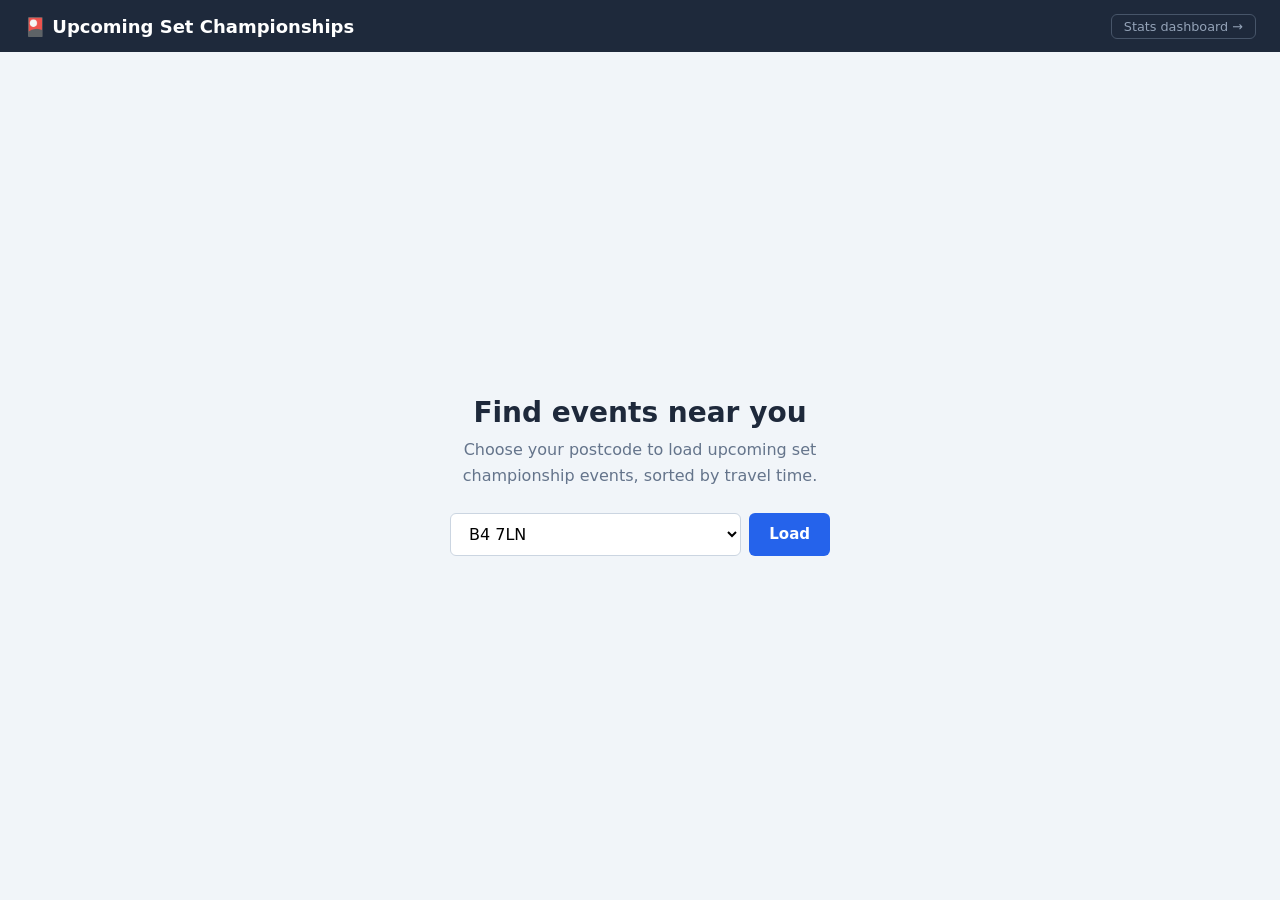
<file: upcoming.html>
<!DOCTYPE html>
<html lang="en">

<head>
    <meta charset="UTF-8">
    <meta name="viewport" content="width=device-width, initial-scale=1.0">
    <title>Upcoming Set Championships</title>
    <style>
        *,
        *::before,
        *::after {
            box-sizing: border-box;
            margin: 0;
            padding: 0;
        }

        body {
            font-family: system-ui, -apple-system, BlinkMacSystemFont, 'Segoe UI', sans-serif;
            background: #f1f5f9;
            color: #1e293b;
            min-height: 100vh;
        }

        html {
            scroll-padding-top: 2.5rem;
        }

        header {
            background: #1e293b;
            color: #fff;
            padding: 0 1.5rem;
            display: flex;
            align-items: center;
            gap: 1rem;
            height: 52px;
        }

        header h1 {
            font-size: 1.125rem;
            font-weight: 600;
            flex: 1;
        }

        header a {
            color: #94a3b8;
            text-decoration: none;
            font-size: 0.8rem;
            border: 1px solid #475569;
            border-radius: 6px;
            padding: 0.25rem 0.75rem;
            transition: color 0.15s, border-color 0.15s;
        }

        header a:hover {
            color: #e2e8f0;
            border-color: #94a3b8;
        }

        /* ── Postcode entry screen ── */
        #entry-screen {
            display: flex;
            flex-direction: column;
            align-items: center;
            justify-content: center;
            min-height: calc(100vh - 52px);
            padding: 2rem;
            gap: 1.5rem;
        }

        .hero {
            text-align: center;
        }

        .hero h2 {
            font-size: 1.75rem;
            font-weight: 700;
        }

        .hero p {
            color: #64748b;
            margin-top: 0.5rem;
            max-width: 44ch;
            line-height: 1.6;
        }

        .postcode-form {
            display: flex;
            gap: 0.5rem;
            width: 100%;
            max-width: 380px;
        }

        .postcode-form select {
            flex: 1;
            padding: 0.625rem 0.875rem;
            border: 1px solid #cbd5e1;
            border-radius: 6px;
            font: inherit;
            font-size: 1rem;
            background: #fff;
            outline: none;
            transition: border-color 0.15s;
            cursor: pointer;
        }

        .postcode-form select:focus {
            border-color: #2563eb;
        }

        .postcode-form button,
        .btn-primary {
            padding: 0.625rem 1.25rem;
            background: #2563eb;
            color: #fff;
            border: none;
            border-radius: 6px;
            font: inherit;
            font-size: 0.9375rem;
            font-weight: 600;
            cursor: pointer;
            white-space: nowrap;
            transition: background 0.15s;
        }

        .postcode-form button:hover,
        .btn-primary:hover {
            background: #1d4ed8;
        }

        .error-msg {
            color: #dc2626;
            background: #fef2f2;
            border: 1px solid #fecaca;
            border-radius: 6px;
            padding: 0.5rem 1rem;
            font-size: 0.875rem;
            max-width: 380px;
            text-align: center;
        }

        /* ── Results screen ── */
        #results-screen {
            display: none;
        }

        .results-header {
            background: #fff;
            border-bottom: 1px solid #e2e8f0;
            padding: 1rem 1.5rem;
            display: flex;
            align-items: center;
            gap: 1rem;
            flex-wrap: wrap;
        }

        .results-header h2 {
            font-size: 1rem;
            font-weight: 600;
            flex: 1;
            min-width: 0;
        }

        #change-postcode-btn {
            background: transparent;
            border: 1px solid #cbd5e1;
            color: #64748b;
            border-radius: 6px;
            padding: 0.3rem 0.75rem;
            font: inherit;
            font-size: 0.8rem;
            cursor: pointer;
            white-space: nowrap;
            transition: border-color 0.15s, color 0.15s;
        }

        #change-postcode-btn:hover {
            border-color: #94a3b8;
            color: #1e293b;
        }

        .content-wrap {
            padding: 1.5rem;
            max-width: 1100px;
            margin: 0 auto;
        }

        /* ── Controls ── */
        .controls {
            display: flex;
            align-items: center;
            gap: 0.75rem;
            margin-bottom: 1.25rem;
            flex-wrap: wrap;
        }

        .controls input[type="text"] {
            flex: 1;
            max-width: 340px;
            padding: 0.5rem 0.75rem;
            border: 1px solid #cbd5e1;
            border-radius: 6px;
            font: inherit;
            font-size: 0.9rem;
            outline: none;
            transition: border-color 0.15s;
        }

        .controls input[type="text"]:focus {
            border-color: #2563eb;
        }

        .count-label {
            color: #94a3b8;
            font-size: 0.85rem;
            white-space: nowrap;
        }

        .mini-btn {
            background: transparent;
            border: 1px solid #cbd5e1;
            border-radius: 6px;
            color: #64748b;
            font: inherit;
            font-size: 0.78rem;
            padding: 0.2rem 0.6rem;
            cursor: pointer;
            white-space: nowrap;
            transition: border-color 0.15s, color 0.15s;
        }

        .mini-btn:hover {
            border-color: #94a3b8;
            color: #1e293b;
        }

        .day-nav-wrap {
            position: -webkit-sticky;
            position: sticky;
            top: 0;
            z-index: 30;
        }

        .day-nav {
            background: #f8fafc;
            border: 1px solid #e2e8f0;
            border-radius: 8px;
            padding: 0.5rem 0.625rem;
            margin-bottom: 1rem;
            max-width: 1100px;
            margin-left: auto;
            margin-right: auto;
            box-sizing: border-box;
            width: calc(100% - 3rem);
        }

        .day-nav-inner {
            display: flex;
            align-items: center;
            gap: 0.5rem;
        }

        .day-nav-label {
            color: #64748b;
            font-size: 0.8rem;
            font-weight: 600;
            white-space: nowrap;
        }

        .day-nav-select {
            min-width: 240px;
            max-width: 100%;
            padding: 0.28rem 0.45rem;
            border: 1px solid #cbd5e1;
            border-radius: 6px;
            font: inherit;
            font-size: 0.78rem;
            color: #0f172a;
            background: #fff;
            cursor: pointer;
            outline: none;
        }

        .day-nav-select:focus {
            border-color: #94a3b8;
        }

        /* ── Table ── */
        .table-wrap {
            border-radius: 8px;
            border: 1px solid #e2e8f0;
            background: #fff;
            overflow-x: auto;
        }

        table {
            width: 100%;
            border-collapse: collapse;
            font-size: 0.9rem;
            table-layout: fixed;
        }

        thead th {
            background: #f8fafc;
            text-align: left;
            padding: 0.625rem 0.875rem;
            font-size: 0.78rem;
            font-weight: 600;
            color: #64748b;
            text-transform: uppercase;
            letter-spacing: 0.05em;
            border-bottom: 1px solid #e2e8f0;
            cursor: pointer;
            user-select: none;
        }

        thead th:hover {
            color: #1e293b;
        }

        thead th.sort-asc::after {
            content: ' ↑';
            color: #2563eb;
        }

        thead th.sort-desc::after {
            content: ' ↓';
            color: #2563eb;
        }

        tbody td {
            padding: 0.625rem 0.875rem;
            border-bottom: 1px solid #f1f5f9;
            vertical-align: middle;
        }

        tbody tr:last-child td {
            border-bottom: none;
        }

        tbody tr:hover td {
            background: #f8fafc;
        }

        .day-group {
            margin-bottom: 1.75rem;
            scroll-margin-top: 2.5rem;
        }

        .day-heading {
            font-size: 0.95rem;
            font-weight: 700;
            color: #1e293b;
            margin-bottom: 0.5rem;
        }

        .muted {
            color: #94a3b8;
        }

        .badge-na {
            color: #94a3b8;
            font-style: italic;
            font-size: 0.85rem;
        }

        .link-icon {
            font-size: 0.9rem;
            text-decoration: none;
            color: #2563eb;
        }

        .link-icon:hover {
            color: #1d4ed8;
        }

        td.numeric {
            text-align: right;
        }

        /* ── Loading state ── */
        #loading {
            display: none;
            text-align: center;
            padding: 3rem;
            color: #64748b;
        }

        .spinner {
            width: 32px;
            height: 32px;
            border: 3px solid #e2e8f0;
            border-top-color: #2563eb;
            border-radius: 50%;
            animation: spin 0.7s linear infinite;
            margin: 0 auto 1rem;
        }

        @keyframes spin {
            to {
                transform: rotate(360deg);
            }
        }

        /* ── Card view ── */
        .cards-grid {
            display: grid;
            grid-template-columns: repeat(auto-fill, minmax(280px, 1fr));
            gap: 0.75rem;
        }

        .card {
            background: #fff;
            border: 1px solid #e2e8f0;
            border-radius: 8px;
            padding: 1rem;
            display: flex;
            flex-direction: column;
            gap: 0.4rem;
        }

        .card-header {
            display: flex;
            justify-content: space-between;
            align-items: flex-start;
            gap: 0.5rem;
            margin-bottom: 0.25rem;
        }

        .card-venue {
            font-weight: 600;
            font-size: 0.95rem;
            flex: 1;
        }

        .card-travel {
            font-size: 0.85rem;
            color: #64748b;
            white-space: nowrap;
            display: none;
        }

        .card-row {
            display: flex;
            justify-content: space-between;
            align-items: center;
            font-size: 0.875rem;
            gap: 0.5rem;
        }

        .card-label {
            color: #94a3b8;
            font-size: 0.75rem;
            text-transform: uppercase;
            letter-spacing: 0.04em;
            white-space: nowrap;
        }

        .card-links {
            margin-top: 0.4rem;
            display: flex;
            gap: 0.5rem;
        }

        /* ── View toggle ── */
        .view-toggle {
            display: flex;
            border: 1px solid #cbd5e1;
            border-radius: 6px;
            overflow: hidden;
        }

        .toggle-btn {
            background: transparent;
            border: none;
            padding: 0.4rem 0.75rem;
            font: inherit;
            font-size: 0.85rem;
            cursor: pointer;
            color: #64748b;
            transition: background 0.15s, color 0.15s;
            white-space: nowrap;
        }

        .toggle-btn.active {
            background: #1e293b;
            color: #fff;
        }

        .toggle-btn:not(.active):hover {
            background: #f1f5f9;
            color: #1e293b;
        }

        /* ── Sort select ── */
        .sort-select {
            padding: 0.4rem 0.5rem;
            border: 1px solid #cbd5e1;
            border-radius: 6px;
            font: inherit;
            font-size: 0.85rem;
            background: #fff;
            cursor: pointer;
            outline: none;
        }

        .sort-select:focus {
            border-color: #2563eb;
        }

        /* ── Cat fact ── */
        .cat-fact-section {
            margin-bottom: 1.75rem;
            background: #f0f9ff;
            border: 1px solid #bae6fd;
            border-radius: 8px;
            padding: 0.875rem 1rem;
        }

        .cat-fact-inner {
            display: flex;
            align-items: flex-start;
            gap: 0.75rem;
        }

        .cat-fact-emoji {
            font-size: 1.1rem;
            line-height: 1.6;
            flex-shrink: 0;
        }

        #cat-fact-text {
            flex: 1;
            font-size: 0.875rem;
            color: #0c4a6e;
            line-height: 1.6;
            margin: 0;
        }

        .cat-fact-btn {
            flex-shrink: 0;
            background: transparent;
            border: 1px solid #7dd3fc;
            border-radius: 6px;
            color: #0369a1;
            font: inherit;
            font-size: 0.78rem;
            padding: 0.2rem 0.6rem;
            cursor: pointer;
            white-space: nowrap;
            transition: background 0.15s;
        }

        .cat-fact-btn:hover {
            background: #e0f2fe;
        }

        /* ── Mobile ── */
        @media (max-width: 640px) {
            header {
                padding: 0 0.75rem;
            }

            .results-header {
                flex-direction: column;
                align-items: flex-start;
                gap: 0.4rem;
            }

            .results-header h2 {
                flex: none;
            }

            .content-wrap {
                padding: 0.875rem 0.75rem;
            }

            .day-nav-wrap {
                padding: 0;
            }

            .controls input[type="text"] {
                max-width: none;
                min-width: 0;
            }

            .day-nav-inner {
                flex-wrap: wrap;
            }

            .day-nav {
                width: calc(100% - 1.5rem);
            }

            .day-nav-select {
                min-width: 0;
                width: 100%;
            }
        }
    </style>
</head>

<body>

    <header>
        <h1>🎴 Upcoming Set Championships</h1>
        <a href="index.html">Stats dashboard →</a>
    </header>

    <!-- ═══════════════════════════════════════════════════════════
     POSTCODE ENTRY SCREEN
════════════════════════════════════════════════════════════ -->
    <div id="entry-screen">
        <div class="hero">
            <h2>Find events near you</h2>
            <p>Choose your postcode to load upcoming set championship events, sorted by travel time.</p>
        </div>

        <form class="postcode-form" id="postcode-form">
            <select id="postcode-select">
                <option value="">Loading…</option>
            </select>
            <button type="submit">Load</button>
        </form>

        <div id="entry-error" class="error-msg" style="display:none"></div>
    </div>

    <!-- ═══════════════════════════════════════════════════════════
     LOADING
════════════════════════════════════════════════════════════ -->
    <div id="loading">
        <div class="spinner"></div>
        <p>Loading events…</p>
    </div>

    <!-- ═══════════════════════════════════════════════════════════
     RESULTS SCREEN
════════════════════════════════════════════════════════════ -->
    <div id="results-screen">
        <div class="results-header">
            <h2 id="results-title"></h2>
            <span id="last-updated" style="font-size:0.8rem;color:#94a3b8"></span>
            <button id="change-postcode-btn">Change postcode</button>
        </div>

        <div class="day-nav-wrap">
            <div id="day-nav" class="day-nav" style="display:none"></div>
        </div>

        <div class="content-wrap">
            <div class="controls">
                <input type="text" id="venue-filter" placeholder="Filter by venue or location…" autocomplete="off">
                <select id="sort-select" class="sort-select">
                    <option value="travel:1">Travel (nearest first)</option>
                    <option value="travel:-1">Travel (farthest first)</option>
                    <option value="venue:1">Venue A→Z</option>
                    <option value="signed_up:-1">Signed up (most first)</option>
                    <option value="last_champ:-1">Previous attendance (most first)</option>
                </select>
                <div class="view-toggle">
                    <button id="btn-table-view" class="toggle-btn">Table</button>
                    <button id="btn-card-view" class="toggle-btn">Cards</button>
                </div>
                <span id="event-count" class="count-label"></span>
            </div>

            <div id="recent-section" class="day-group">
                <div style="display:flex;align-items:center;gap:0.5rem;margin-bottom:0.5rem;flex-wrap:wrap">
                    <h3 class="day-heading" style="margin:0">New competitions <span id="recent-count"
                            style="color:#64748b;font-weight:600;font-size:0.82rem"></span></h3>
                    <button id="recent-toggle-btn" class="mini-btn">Hide</button>
                    <span style="font-size:0.85rem;color:#64748b">&mdash; added in the last</span>
                    <select id="new-days-select"
                        style="padding:0.2rem 0.4rem;border:1px solid #cbd5e1;border-radius:4px;font:inherit;font-size:0.85rem;background:#fff;cursor:pointer">
                        <option value="1" selected>1</option>
                        <option value="2">2</option>
                        <option value="3">3</option>
                        <option value="4">4</option>
                        <option value="5">5</option>
                        <option value="7">7</option>
                    </select>
                    <span style="font-size:0.85rem;color:#64748b">day(s)</span>
                </div>
                <div id="recent-container"></div>
            </div>

            <div id="cat-fact-section" class="cat-fact-section" style="display:none">
                <div class="cat-fact-inner">
                    <span class="cat-fact-emoji">🐱</span>
                    <p id="cat-fact-text"></p>
                    <button id="cat-fact-btn" class="cat-fact-btn">New fact</button>
                </div>
            </div>

            <div id="days-container"></div>
        </div>
    </div>

    <script>
        // ═══════════════════════════════════════════════════════════
        //  CSV parsing (RFC 4180 — handles quoted fields with commas)
        // ═══════════════════════════════════════════════════════════
        function parseCSV(text) {
            const lines = text.replace(/\r\n/g, '\n').replace(/\r/g, '\n').split('\n');
            if (!lines.length) return [];

            function parseLine(line) {
                const fields = [];
                let i = 0;
                while (i < line.length) {
                    if (line[i] === '"') {
                        // Quoted field
                        let val = '';
                        i++; // skip opening quote
                        while (i < line.length) {
                            if (line[i] === '"' && line[i + 1] === '"') {
                                val += '"'; i += 2;
                            } else if (line[i] === '"') {
                                i++; break;
                            } else {
                                val += line[i++];
                            }
                        }
                        if (line[i] === ',') i++;
                        fields.push(val);
                    } else {
                        const end = line.indexOf(',', i);
                        if (end === -1) {
                            fields.push(line.slice(i));
                            break;
                        }
                        fields.push(line.slice(i, end));
                        i = end + 1;
                    }
                }
                return fields;
            }

            const headers = parseLine(lines[0]);
            const rows = [];
            for (let l = 1; l < lines.length; l++) {
                const line = lines[l].trim();
                if (!line) continue;
                const vals = parseLine(line);
                const obj = {};
                headers.forEach((h, i) => obj[h] = vals[i] ?? '');
                rows.push(obj);
            }
            return rows;
        }

        // ═══════════════════════════════════════════════════════════
        //  Travel time → sortable seconds (N/A → Infinity)
        // ═══════════════════════════════════════════════════════════
        function travelToSeconds(str) {
            if (!str || str === 'N/A') return Infinity;
            let secs = 0;
            const h = str.match(/(\d+)h/);
            const m = str.match(/(\d+)m/);
            if (h) secs += parseInt(h[1]) * 3600;
            if (m) secs += parseInt(m[1]) * 60;
            return (h || m) ? secs : Infinity;
        }

        // ═══════════════════════════════════════════════════════════
        //  Postcode normalisation — uppercase and add space if missing
        // ═══════════════════════════════════════════════════════════
        function normalisePostcode(raw) {
            const clean = raw.trim().toUpperCase().replace(/\s+/g, '');
            if (clean.length < 5) return raw.trim().toUpperCase();
            // Insert space before last 3 chars (standard UK format)
            return clean.slice(0, -3) + ' ' + clean.slice(-3);
        }

        // ═══════════════════════════════════════════════════════════
        //  CSV URL from postcode   e.g.  MK6  →  upcoming_MK6.csv
        // ═══════════════════════════════════════════════════════════
        function csvFilename(postcode) {
            return 'upcoming_' + postcode.replace(/\s+/g, '_') + '.csv';
        }

        // ═══════════════════════════════════════════════════════════
        //  State
        // ═══════════════════════════════════════════════════════════
        let allRows = [];
        let filterText = '';
        let sortCol = 'travel';
        let sortDir = 1;
        let viewMode = 'table'; // 'table' or 'card'
        let recentCollapsed = false;

        // ═══════════════════════════════════════════════════════════
        //  Preferences (localStorage)
        // ═══════════════════════════════════════════════════════════
        const PREFS_KEY = 'playhub-upcoming-prefs';
        function loadPrefs() {
            try { return JSON.parse(localStorage.getItem(PREFS_KEY) || '{}'); } catch { return {}; }
        }
        function savePrefs(updates) {
            const p = loadPrefs();
            Object.assign(p, updates);
            localStorage.setItem(PREFS_KEY, JSON.stringify(p));
        }

        // ═══════════════════════════════════════════════════════════
        //  Load CSV and render
        // ═══════════════════════════════════════════════════════════
        async function loadEventData(postcode) {
            const norm = normalisePostcode(postcode);
            const filename = csvFilename(norm);

            showLoading();
            try {
                const resp = await fetch(filename);
                if (!resp.ok) {
                    throw new Error(
                        resp.status === 404
                            ? `No data found for ${norm}. Generate it with: uv run main.py upcoming-set-champs --postcode "${norm}"`
                            : `Failed to load data (HTTP ${resp.status})`
                    );
                }
                const lastModified = resp.headers.get('Last-Modified');
                const text = await resp.text();
                allRows = parseCSV(text);
                if (!allRows.length) throw new Error('CSV file is empty.');

                // Update URL so the page can be bookmarked / shared
                const url = new URL(window.location);
                url.searchParams.set('postcode', norm);
                window.history.replaceState({}, '', url);

                // keep sort preference; don't reset on postcode change
                filterText = '';
                document.getElementById('venue-filter').value = '';
                document.getElementById('results-title').textContent =
                    `Upcoming events — travelling from ${norm}`;
                const updatedEl = document.getElementById('last-updated');
                if (lastModified) {
                    const d = new Date(lastModified);
                    updatedEl.textContent = `Last change at ${d.toLocaleDateString('en-GB', { day: 'numeric', month: 'short', year: 'numeric' })} ${d.toLocaleTimeString('en-GB', { hour: '2-digit', minute: '2-digit' })}`;
                } else {
                    updatedEl.textContent = '';
                }
                showResults();
                renderTable();
            } catch (err) {
                showEntry();
                showEntryError(err.message);
            }
        }

        // ═══════════════════════════════════════════════════════════
        //  Render table
        // ═══════════════════════════════════════════════════════════
        function esc(str) {
            return (str ?? '').replace(/&/g, '&amp;').replace(/</g, '&lt;').replace(/>/g, '&gt;');
        }

        function formatDate(iso) {
            if (!iso) return 'Unknown date';
            const d = new Date(iso + 'T00:00:00');
            return d.toLocaleDateString('en-GB', { weekday: 'long', day: 'numeric', month: 'long', year: 'numeric' });
        }

        function renderRow(r) {
            const travel = r['Travel time'] || 'N/A';
            const routeLink = r['Route link'];
            const eventLink = r['Event link'];
            const lastChampLink = r['Last set champ link'];
            const signedUp = r['Players signed up'];
            const lastChamp = r['Players at last set champ'];
            const postcode = r['Postcode'];
            const price = r['Price'];

            const links = [];
            if (routeLink) links.push(`<a class="link-icon" href="${esc(routeLink)}" target="_blank" rel="noopener" title="Directions">🗺️</a>`);
            if (eventLink) links.push(`<a class="link-icon" href="${esc(eventLink)}" target="_blank" rel="noopener" title="Event page">🔗</a>`);
            if (lastChampLink) links.push(`<a class="link-icon" href="${esc(lastChampLink)}" target="_blank" rel="noopener" title="Last set champ">📋</a>`);

            return `<tr>
                <td style="font-weight:500">${esc(r['Venue']) || '—'}</td>
                <td class="muted" style="font-size:0.82rem;overflow:hidden;text-overflow:ellipsis;white-space:nowrap" title="${esc(r['Location'])}">${esc(postcode) || esc(r['Location']) || '—'}</td>
                <td class="numeric">${signedUp !== '' && signedUp !== 'N/A' ? esc(signedUp) : '<span class="badge-na">—</span>'}</td>
                <td class="numeric">${lastChamp !== '' && lastChamp !== 'N/A' ? esc(lastChamp) : '<span class="badge-na">—</span>'}</td>
                <td>${price ? esc(price) : '<span class="badge-na">—</span>'}</td>
                <td>${esc(travel)}</td>
                <td style="white-space:nowrap">${links.join(' ')}</td>
            </tr>`;
        }

        function renderCard(r) {
            const travel = r['Travel time'] || 'N/A';
            const routeLink = r['Route link'];
            const eventLink = r['Event link'];
            const lastChampLink = r['Last set champ link'];
            const signedUp = r['Players signed up'];
            const lastChamp = r['Players at last set champ'];
            const postcode = r['Postcode'];
            const price = r['Price'];
            const location = postcode || r['Location'] || '';

            const links = [];
            if (routeLink) links.push(`<a class="link-icon" href="${esc(routeLink)}" target="_blank" rel="noopener" title="Directions">🗺️</a>`);
            if (eventLink) links.push(`<a class="link-icon" href="${esc(eventLink)}" target="_blank" rel="noopener" title="Event page">🔗</a>`);
            if (lastChampLink) links.push(`<a class="link-icon" href="${esc(lastChampLink)}" target="_blank" rel="noopener" title="Last set champ">📋</a>`);

            const naVal = v => (v && v !== 'N/A') ? esc(v) : '<span class="badge-na">—</span>';

            return `<div class="card">
                <div class="card-header">
                    <span class="card-venue">${esc(r['Venue']) || '—'}</span>
                </div>
                ${location ? `<div class="card-row"><span class="card-label">Location</span><span class="muted" style="font-size:0.82rem">${esc(location)}</span></div>` : ''}
                <div class="card-row"><span class="card-label">Drive Time</span><span>${esc(travel)}</span></div>
                <div class="card-row"><span class="card-label">Signed up</span><span>${naVal(signedUp)}</span></div>
                <div class="card-row"><span class="card-label">Last Attendance</span><span>${naVal(lastChamp)}</span></div>
                ${price ? `<div class="card-row"><span class="card-label">Price</span><span>${esc(price)}</span></div>` : ''}
                ${links.length ? `<div class="card-links">${links.join(' ')}</div>` : ''}
            </div>`;
        }

        const COLS = [
            { key: 'venue', label: 'Venue' },
            { key: 'location', label: 'Location' },
            { key: 'signed_up', label: 'Signed up', numeric: true },
            { key: 'last_champ', label: 'Last Attendance', numeric: true },
            { key: 'price', label: 'Price', nosort: true },
            { key: 'travel', label: 'Drive Time' },
            { key: 'links', label: 'Links', nosort: true },
        ];


        function buildTableHeader() {
            const colgroup = `<colgroup>
                <col><!-- Venue: auto -->
                <col style="width:90px">
                <col style="width:80px">
                <col style="width:130px">
                <col style="width:65px">
                <col style="width:90px">
                <col style="width:75px">
            </colgroup>`;
            const ths = COLS.map(c => {
                const alignStyle = c.numeric ? ' style="text-align:right"' : '';
                const cls = !c.nosort && sortCol === c.key
                    ? ` class="${sortDir === 1 ? 'sort-asc' : 'sort-desc'}"`
                    : '';
                return `<th${alignStyle}${cls} style="cursor:default">${esc(c.label)}</th>`;
            }).join('');
            return colgroup + `<thead><tr>${ths}</tr></thead>`;
        }

        function sortRows(rows) {
            if (!sortCol) return rows;
            return [...rows].sort((a, b) => {
                let av, bv;
                if (sortCol === 'travel') {
                    av = travelToSeconds(a['Travel time']);
                    bv = travelToSeconds(b['Travel time']);
                } else if (sortCol === 'signed_up') {
                    av = parseInt(a['Players signed up']) || 0;
                    bv = parseInt(b['Players signed up']) || 0;
                } else if (sortCol === 'last_champ') {
                    av = parseInt(a['Players at last set champ']) || 0;
                    bv = parseInt(b['Players at last set champ']) || 0;
                } else if (sortCol === 'venue') {
                    av = (a['Venue'] || '').toLowerCase();
                    bv = (b['Venue'] || '').toLowerCase();
                } else if (sortCol === 'location') {
                    av = (a['Postcode'] || a['Location'] || '').toLowerCase();
                    bv = (b['Postcode'] || b['Location'] || '').toLowerCase();
                }
                if (av < bv) return -sortDir;
                if (av > bv) return sortDir;
                return 0;
            });
        }

        // ═══════════════════════════════════════════════════════════
        //  New competitions (filtered by days since Created)
        // ═══════════════════════════════════════════════════════════
        function renderDayNav(dates) {
            const nav = document.getElementById('day-nav');
            if (!dates.length) {
                nav.style.display = 'none';
                nav.innerHTML = '';
                return;
            }
            const options = dates.map((date, idx) =>
                `<option value="day-${idx}">${esc(formatDate(date))}</option>`
            ).join('');
            nav.innerHTML = `<div class="day-nav-inner"><span class="day-nav-label">Jump to day:</span><select id="day-nav-select" class="day-nav-select"><option value="">Select a date...</option><option value="recent-section">New competitions</option>${options}</select></div>`;
            const sel = document.getElementById('day-nav-select');
            sel.addEventListener('change', e => {
                if (!e.target.value) return;
                const target = document.getElementById(e.target.value);
                if (target) target.scrollIntoView({ behavior: 'smooth', block: 'start' });
            });
            nav.style.display = '';
        }

        function renderRecentEvents(rows) {
            const section = document.getElementById('recent-section');
            const container = document.getElementById('recent-container');
            const countEl = document.getElementById('recent-count');
            const toggleBtn = document.getElementById('recent-toggle-btn');
            // Only show the section at all if the CSV has Created data
            const hasCreated = rows.some(r => r['Created']);
            if (!hasCreated) { section.style.display = 'none'; return; }
            section.style.display = 'block';
            const days = parseInt(document.getElementById('new-days-select').value) || 1;
            const cutoff = new Date(Date.now() - days * 24 * 60 * 60 * 1000);
            const recent = rows
                .filter(r => r['Created'] && new Date(r['Created']) >= cutoff)
                .sort((a, b) => new Date(b['Created']) - new Date(a['Created']));
            countEl.textContent = `(${recent.length})`;
            toggleBtn.textContent = recentCollapsed ? 'Show' : 'Hide';
            if (recentCollapsed) {
                container.style.display = 'none';
                return;
            }
            container.style.display = '';
            if (!recent.length) {
                container.innerHTML = `<p style="padding:1rem 0;color:#94a3b8;font-style:italic">No competitions added in the last ${days} day(s).</p>`;
                return;
            }
            if (viewMode === 'card') {
                const cards = recent.map(r => {
                    const travel = r['Travel time'] || 'N/A';
                    const routeLink = r['Route link'];
                    const eventLink = r['Event link'];
                    const lastChampLink = r['Last set champ link'];
                    const signedUp = r['Players signed up'];
                    const lastChamp = r['Players at last set champ'];
                    const postcode = r['Postcode'];
                    const price = r['Price'];
                    const location = postcode || r['Location'] || '';
                    const links = [];
                    if (routeLink) links.push(`<a class="link-icon" href="${esc(routeLink)}" target="_blank" rel="noopener" title="Directions">🗺️</a>`);
                    if (eventLink) links.push(`<a class="link-icon" href="${esc(eventLink)}" target="_blank" rel="noopener" title="Event page">🔗</a>`);
                    if (lastChampLink) links.push(`<a class="link-icon" href="${esc(lastChampLink)}" target="_blank" rel="noopener" title="Last set champ">📋</a>`);
                    const naVal = v => (v && v !== 'N/A') ? esc(v) : '<span class="badge-na">—</span>';
                    return `<div class="card">
                        <div class="card-header">
                            <span class="card-venue">${esc(r['Venue']) || '—'}</span>
                        </div>
                        <div class="card-row"><span class="card-label">Date</span><span style="font-size:0.82rem">${esc(formatDate(r['Date']))}</span></div>
                        ${location ? `<div class="card-row"><span class="card-label">Location</span><span class="muted" style="font-size:0.82rem">${esc(location)}</span></div>` : ''}
                        <div class="card-row"><span class="card-label">Drive Time</span><span>${esc(travel)}</span></div>
                        <div class="card-row"><span class="card-label">Signed up</span><span>${naVal(signedUp)}</span></div>
                        <div class="card-row"><span class="card-label">Last Attendance</span><span>${naVal(lastChamp)}</span></div>
                        ${price ? `<div class="card-row"><span class="card-label">Price</span><span>${esc(price)}</span></div>` : ''}
                        ${links.length ? `<div class="card-links">${links.join(' ')}</div>` : ''}
                    </div>`;
                }).join('');
                container.innerHTML = `<div class="cards-grid">${cards}</div>`;
            } else {
                const dateColgroup = `<colgroup><col style="width:80px"><col><col style="width:90px"><col style="width:80px"><col style="width:130px"><col style="width:65px"><col style="width:90px"><col style="width:75px"></colgroup>`;
                const dateThs = ['Date', ...COLS.map(c => c.label)].map((lbl, i) => {
                    const align = (i === 3 || i === 4) ? ' style="text-align:right;cursor:default;color:#94a3b8"' : ' style="cursor:default;color:#94a3b8"';
                    return `<th${align}>${esc(lbl)}</th>`;
                }).join('');
                const dateRows = recent.map(r => {
                    const travel = r['Travel time'] || 'N/A';
                    const routeLink = r['Route link'];
                    const eventLink = r['Event link'];
                    const lastChampLink = r['Last set champ link'];
                    const signedUp = r['Players signed up'];
                    const lastChamp = r['Players at last set champ'];
                    const postcode = r['Postcode'];
                    const price = r['Price'];
                    const links = [];
                    if (routeLink) links.push(`<a class="link-icon" href="${esc(routeLink)}" target="_blank" rel="noopener" title="Directions">🗺️</a>`);
                    if (eventLink) links.push(`<a class="link-icon" href="${esc(eventLink)}" target="_blank" rel="noopener" title="Event page">🔗</a>`);
                    if (lastChampLink) links.push(`<a class="link-icon" href="${esc(lastChampLink)}" target="_blank" rel="noopener" title="Last set champ">📋</a>`);
                    return `<tr>
                        <td class="muted" style="font-size:0.82rem;white-space:nowrap">${esc(r['Date'])}</td>
                        <td style="font-weight:500">${esc(r['Venue']) || '—'}</td>
                        <td class="muted" style="font-size:0.82rem;overflow:hidden;text-overflow:ellipsis;white-space:nowrap" title="${esc(r['Location'])}">${esc(postcode) || esc(r['Location']) || '—'}</td>
                        <td class="numeric">${signedUp !== '' && signedUp !== 'N/A' ? esc(signedUp) : '<span class="badge-na">—</span>'}</td>
                        <td class="numeric">${lastChamp !== '' && lastChamp !== 'N/A' ? esc(lastChamp) : '<span class="badge-na">—</span>'}</td>
                        <td>${price ? esc(price) : '<span class="badge-na">—</span>'}</td>
                        <td>${esc(travel)}</td>
                        <td style="white-space:nowrap">${links.join(' ')}</td>
                    </tr>`;
                }).join('');
                container.innerHTML = `<div class="table-wrap"><table style="min-width:720px">${dateColgroup}<thead><tr>${dateThs}</tr></thead><tbody>${dateRows}</tbody></table></div>`;
            }
            section.style.display = 'block';
        }

        function renderTable() {
            renderRecentEvents(allRows);
            let rows = allRows;

            // Filter
            if (filterText) {
                const f = filterText.toLowerCase();
                rows = rows.filter(r =>
                    (r['Venue'] || '').toLowerCase().includes(f) ||
                    (r['Location'] || '').toLowerCase().includes(f)
                );
            }

            const container = document.getElementById('days-container');
            const countEl = document.getElementById('event-count');
            countEl.textContent = `${rows.length} event${rows.length !== 1 ? 's' : ''}`;

            if (!rows.length) {
                renderDayNav([]);
                container.innerHTML = `<p style="padding:2rem;text-align:center;color:#94a3b8;font-style:italic">No events match your filter</p>`;
                return;
            }

            // Group rows by date, preserving CSV order
            const groups = new Map();
            rows.forEach(r => {
                const date = r['Date'] || '';
                if (!groups.has(date)) groups.set(date, []);
                groups.get(date).push(r);
            });
            const dayDates = Array.from(groups.keys());
            renderDayNav(dayDates);

            const html = [];
            for (const [idx, [date, dayRows]] of Array.from(groups.entries()).entries()) {
                const sorted = sortRows(dayRows);
                if (viewMode === 'card') {
                    html.push(`<div id="day-${idx}" class="day-group">
                        <h3 class="day-heading">${esc(formatDate(date))}</h3>
                        <div class="cards-grid">${sorted.map(renderCard).join('')}</div>
                    </div>`);
                } else {
                    html.push(`<div id="day-${idx}" class="day-group">
                        <h3 class="day-heading">${esc(formatDate(date))}</h3>
                        <div class="table-wrap">
                            <table style="min-width:720px">${buildTableHeader()}<tbody>
                                ${sorted.map(renderRow).join('')}
                            </tbody></table>
                        </div>
                    </div>`);
                }
            }
            container.innerHTML = html.join('');
        }

        // ═══════════════════════════════════════════════════════════
        //  Cat fact
        // ═══════════════════════════════════════════════════════════
        async function loadCatFact(force = false) {
            const prefs = loadPrefs();
            const now = Date.now();
            if (!force && prefs.catFact && prefs.catFactExpiry && now < prefs.catFactExpiry) {
                renderCatFact(prefs.catFact);
                return;
            }
            document.getElementById('cat-fact-text').textContent = 'Fetching a cat fact…';
            document.getElementById('cat-fact-section').style.display = '';
            try {
                const resp = await fetch('https://catfact.ninja/fact');
                if (!resp.ok) throw new Error('HTTP ' + resp.status);
                const data = await resp.json();
                savePrefs({ catFact: data.fact, catFactExpiry: now + 60 * 60 * 1000 });
                renderCatFact(data.fact);
            } catch {
                const fallback = loadPrefs().catFact;
                document.getElementById('cat-fact-text').textContent =
                    fallback || 'Could not load a cat fact right now.';
            }
        }

        function renderCatFact(fact) {
            document.getElementById('cat-fact-text').textContent = fact;
            document.getElementById('cat-fact-section').style.display = '';
        }

        // ═══════════════════════════════════════════════════════════
        //  Venue filter
        // ═══════════════════════════════════════════════════════════
        document.getElementById('venue-filter').addEventListener('input', e => {
            filterText = e.target.value.trim();
            renderTable();
        });

        document.getElementById('sort-select').addEventListener('change', e => {
            const parts = e.target.value.split(':');
            sortCol = parts[0];
            sortDir = parseInt(parts[1]);
            savePrefs({ sort: e.target.value });
            renderTable();
        });

        document.getElementById('new-days-select').addEventListener('change', e => {
            savePrefs({ days: e.target.value });
            renderRecentEvents(allRows);
        });

        document.getElementById('recent-toggle-btn').addEventListener('click', () => {
            recentCollapsed = !recentCollapsed;
            savePrefs({ recentCollapsed });
            renderRecentEvents(allRows);
        });

        function setView(mode) {
            viewMode = mode;
            savePrefs({ view: mode });
            document.getElementById('btn-table-view').classList.toggle('active', mode === 'table');
            document.getElementById('btn-card-view').classList.toggle('active', mode === 'card');
            if (allRows.length) renderTable();
        }

        document.getElementById('btn-table-view').addEventListener('click', () => setView('table'));
        document.getElementById('btn-card-view').addEventListener('click', () => setView('card'));
        document.getElementById('cat-fact-btn').addEventListener('click', () => loadCatFact(true));

        // ═══════════════════════════════════════════════════════════
        //  Screen transitions
        // ═══════════════════════════════════════════════════════════
        function showEntry() {
            document.getElementById('entry-screen').style.display = '';
            document.getElementById('loading').style.display = 'none';
            document.getElementById('results-screen').style.display = 'none';
        }

        function showLoading() {
            document.getElementById('entry-screen').style.display = 'none';
            document.getElementById('loading').style.display = 'block';
            document.getElementById('results-screen').style.display = 'none';
        }

        function showResults() {
            document.getElementById('entry-screen').style.display = 'none';
            document.getElementById('loading').style.display = 'none';
            document.getElementById('results-screen').style.display = 'block';
        }

        function showEntryError(msg) {
            const el = document.getElementById('entry-error');
            el.textContent = msg;
            el.style.display = '';
        }

        function clearEntryError() {
            document.getElementById('entry-error').style.display = 'none';
        }

        // ═══════════════════════════════════════════════════════════
        //  Manifest — populate the postcode dropdown
        // ═══════════════════════════════════════════════════════════
        async function loadManifest(preselectPostcode) {
            const sel = document.getElementById('postcode-select');
            try {
                const resp = await fetch('postcodes.json');
                if (!resp.ok) throw new Error();
                const postcodes = await resp.json(); // array of strings like ["MK6_3LP", ...]
                sel.innerHTML = postcodes.map(p => {
                    const display = p.replace('_', ' ');
                    return `<option value="${p}">${display}</option>`;
                }).join('');
                if (preselectPostcode) {
                    // Match against both spaced and underscored forms
                    const target = preselectPostcode.replace(/\s+/g, '_').toUpperCase();
                    const match = [...sel.options].find(o => o.value === target);
                    if (match) {
                        sel.value = match.value;
                        loadEventData(match.value.replace('_', ' '));
                        return;
                    }
                }
            } catch {
                sel.innerHTML = '<option value="">No postcodes available</option>';
            }
        }

        // ═══════════════════════════════════════════════════════════
        //  Form submission
        // ═══════════════════════════════════════════════════════════
        document.getElementById('postcode-form').addEventListener('submit', e => {
            e.preventDefault();
            const val = document.getElementById('postcode-select').value;
            if (!val) return;
            clearEntryError();
            loadEventData(val.replace('_', ' '));
        });

        document.getElementById('change-postcode-btn').addEventListener('click', () => {
            const url = new URL(window.location);
            url.searchParams.delete('postcode');
            window.history.replaceState({}, '', url);
            showEntry();
        });

        // ═══════════════════════════════════════════════════════════
        //  URL parameter bootstrap — skip entry screen if ?postcode=
        // ═══════════════════════════════════════════════════════════
        (function init() {
            const params = new URLSearchParams(window.location.search);
            const pc = params.get('postcode');
            const prefs = loadPrefs();

            // View: stored pref → device detection fallback
            const defaultView = window.matchMedia('(max-width: 1024px)').matches ? 'card' : 'table';
            setView(prefs.view || defaultView);

            // Sort: stored pref → default 'travel:1'
            const sortVal = prefs.sort || 'travel:1';
            document.getElementById('sort-select').value = sortVal;
            const [col, dir] = sortVal.split(':');
            sortCol = col; sortDir = parseInt(dir);

            // Days: stored pref → default '1'
            document.getElementById('new-days-select').value = prefs.days || '1';

            // New competitions collapsed state
            recentCollapsed = !!prefs.recentCollapsed;

            loadManifest(pc || null);
            loadCatFact();
        })();
    </script>
</body>

</html>
</file>
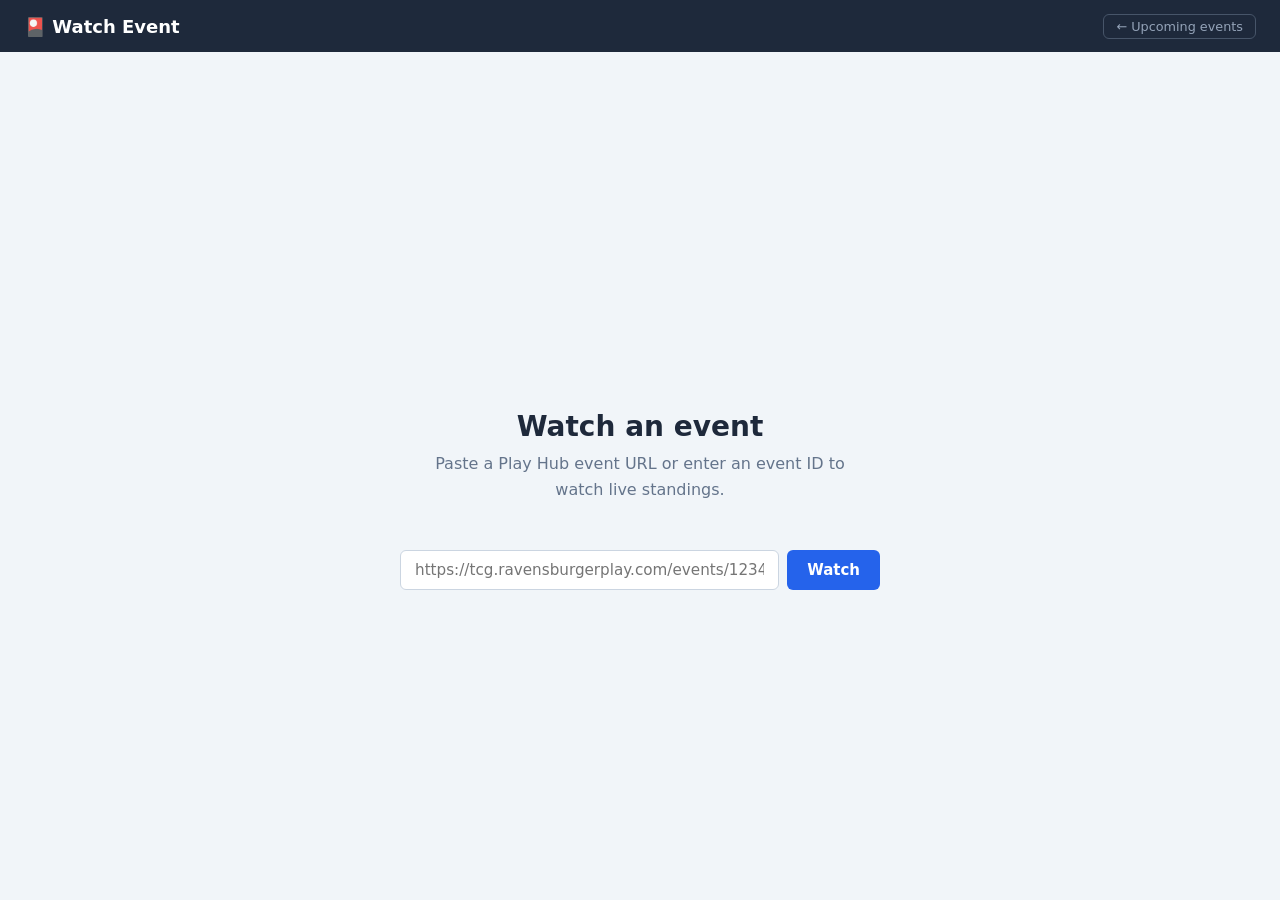
<file: docs/watch.html>
<!DOCTYPE html>
<html lang="en">

<head>
    <meta charset="UTF-8">
    <meta name="viewport" content="width=device-width, initial-scale=1.0">
    <title>Watch Event — Set Championships</title>
    <link rel="stylesheet" href="styles.css">
</head>

<body>

    <header>
        <h1 id="header-title">🎴 Watch Event</h1>
        <a href="index.html">← Upcoming events</a>
    </header>

    <!-- Event entry screen (no ID in URL) -->
    <div id="entry-screen" style="display:none">
        <div class="hero" style="margin-top:3rem">
            <h2>Watch an event</h2>
            <p>Paste a Play Hub event URL or enter an event ID to watch live standings.</p>
        </div>
        <form id="entry-form" style="display:flex;gap:0.5rem;width:100%;max-width:480px;margin:1.5rem auto 0">
            <input id="entry-url-input" type="text" placeholder="https://tcg.ravensburgerplay.com/events/12345"
                autocomplete="off"
                style="flex:1;padding:0.625rem 0.875rem;border:1px solid #cbd5e1;border-radius:6px;font:inherit;font-size:0.95rem;outline:none;transition:border-color 0.15s">
            <button type="submit" class="btn-primary">Watch</button>
        </form>
        <div id="entry-error" class="error-msg" style="display:none;margin:0.75rem auto 0;max-width:480px"></div>
    </div>

    <!-- Loading -->
    <div id="loading" style="display:none">
        <div class="spinner"></div>
        <p id="loading-msg">Loading event…</p>
    </div>

    <!-- Error -->
    <div id="error-screen" class="error-screen" style="display:none">
        <p id="error-msg">Something went wrong.</p>
        <div class="error-actions">
            <a href="#" id="error-retry">Try again</a> or <a href="#" id="error-try-another">try another event</a>
        </div>
    </div>

    <!-- App -->
    <div id="app" style="display:none">

        <div class="event-info-bar">
            <span id="event-status-text"></span>
            <a id="event-ph-link" href="#" target="_blank" rel="noopener">View on Play Hub ↗</a>
            <button class="mini-btn" id="change-event-btn" style="margin-left:auto">Change event</button>
        </div>

        <div class="content-wrap">

            <!-- Status / refresh bar -->
            <div class="status-bar" id="status-bar">
                <span id="last-updated-text"></span>
                <span id="refresh-error-note" class="refresh-error-note" style="display:none"></span>
                <button class="refresh-btn" id="refresh-btn">↻ Refresh now</button>
                <div class="countdown-wrap" id="countdown-wrap" style="display:none">
                    <span id="countdown-label">Next refresh in <span id="countdown-secs">–</span>s</span>
                    <div class="countdown-track">
                        <div class="countdown-fill" id="countdown-fill" style="width:100%"></div>
                    </div>
                </div>
            </div>



            <!-- Standings -->
            <div id="standings-section">
                <div class="section-header">
                    <h2>Standings</h2>
                    <span class="section-note" id="standings-note"></span>
                    <div id="standings-nav" style="display:none;margin-left:auto;display:none;align-items:center;gap:0.3rem">
                        <button id="standings-prev-btn" class="nav-arrow-btn" title="Previous round">◀</button>
                        <span id="standings-nav-label" style="font-size:0.82rem;color:#475569;white-space:nowrap;min-width:7rem;text-align:center"></span>
                        <button id="standings-next-btn" class="nav-arrow-btn" title="Next round / current">▶</button>
                    </div>
                </div>
                <div class="table-wrap">
                    <div id="standings-container">
                        <!-- rendered by JS -->
                    </div>
                </div>
            </div>

            <!-- ID safety panel (shown below standings when ID btn clicked) -->
            <div id="id-panel" style="display:none"></div>

            <!-- Latest round matches -->
            <div id="rounds-section" style="margin-top:1.5rem;display:none">
                <div class="section-header">
                    <h2 id="rounds-section-title">Current Round</h2>
                </div>
                <div class="table-wrap">
                    <div id="rounds-container"></div>
                </div>
            </div>

            <!-- Next Round Projection -->
            <div id="next-round-section" style="margin-top:1.5rem;display:none">
                <div class="section-header" style="flex-wrap:wrap;gap:0.4rem 0.75rem">
                    <h2 id="next-round-title">Next Round Projection</h2>
                    <div style="margin-left:auto;display:flex;align-items:center;gap:0.75rem;flex-wrap:wrap">
                        <div id="projection-draw-opts" style="display:none;align-items:center;gap:0.6rem;font-size:0.78rem;color:#64748b">
                            <label style="display:flex;align-items:center;gap:0.25rem;cursor:pointer;user-select:none">
                                <input type="checkbox" id="draw-toggle" checked style="cursor:pointer;accent-color:#2563eb"> show draw outcomes
                            </label>
                        </div>
                        <label style="display:flex;align-items:center;gap:0.4rem;font-size:0.82rem;color:#475569;cursor:pointer;white-space:nowrap;user-select:none">
                            <input type="checkbox" id="projection-toggle" style="cursor:pointer;accent-color:#2563eb">
                            Calculate pairings
                        </label>
                    </div>
                </div>
                <div class="table-wrap">
                    <div id="next-round-container" style="padding:0.75rem 1rem"></div>
                </div>
            </div>

        </div>
    </div>

    <!-- Data correction modal -->
    <dialog id="data-correction-dialog"
        style="border:none;border-radius:12px;padding:0;max-width:420px;width:90%;box-shadow:0 20px 60px rgba(0,0,0,0.3)">
        <div style="padding:1.5rem 1.75rem">
            <div style="font-size:2rem;text-align:center;margin-bottom:0.5rem">⚠️</div>
            <h2 style="margin:0 0 0.75rem;font-size:1.1rem;text-align:center;color:#92400e">Result correction detected
            </h2>
            <p style="margin:0 0 1.25rem;font-size:0.9rem;line-height:1.5;color:#44403c">
                A previous round result appears to have been changed by the Tournament Organiser.
                Auto-refresh has been paused — the standings shown may be out of date.
            </p>
            <p style="margin:0 0 1.5rem;font-size:0.9rem;line-height:1.5;color:#44403c">
                Reloading is the only way to pick the corrected results up — closing this
                message does the same thing.
            </p>
            <div style="display:flex;gap:0.75rem;justify-content:center">
                <button id="correction-reload-btn"
                    style="background:#2563eb;color:#fff;border:none;border-radius:6px;padding:0.55rem 1.25rem;font-size:0.9rem;font-weight:600;cursor:pointer">Reload
                    now</button>
            </div>
        </div>
    </dialog>

    <!-- Decklist modal — full screen on phones, a centred panel elsewhere -->
    <dialog id="deck-dialog" class="deck-dialog" aria-labelledby="deck-dialog-title">
        <div class="deck-dialog-head">
            <div class="deck-dialog-titles">
                <h2 id="deck-dialog-title"></h2>
                <div id="deck-dialog-sub" class="deck-dialog-sub"></div>
            </div>
            <button type="button" class="deck-dialog-close" id="deck-dialog-close" aria-label="Close decklist">✕</button>
        </div>
        <div id="deck-dialog-body" class="deck-dialog-body"></div>
        <div class="deck-dialog-foot">
            <button type="button" class="mini-btn" id="deck-copy-btn" disabled>Copy list</button>
            <span id="deck-copy-note" class="deck-copy-note" aria-live="polite"></span>
        </div>
    </dialog>

    <script>
        // ═══════════════════════════════════════════════════════════
        //  Constants
        // ═══════════════════════════════════════════════════════════
        // Self-hosted CORS proxy (Cloudflare Worker) — source in worker/ at the
        // repo root, deployed via the Cloudflare dashboard (see worker/README.md).
        // It injects the x-game-slug/Origin/Referer headers the PlayHub API
        // requires, so the browser sends plain GETs (no preflight).
        const API_PROXY_BASE = 'https://playhub-cors-proxy.5uperdan.workers.dev';
        const POLL_MIN_MS = 30_000;
        const POLL_MAX_MS = 90_000;

        // ═══════════════════════════════════════════════════════════
        //  State
        // ═══════════════════════════════════════════════════════════
        let eventId = null;
        let eventData = null;          // raw API event object
        let rounds = [];               // [{id, name, index, isSwiss}] all rounds from phases
        let matchesByRound = {};       // roundId → [parsed match objects]
        let playerNames = {};          // ph_user_id → display name
        let allPlayerIds = [];         // all unique ph_user_ids seen in any match
        let registrationCount = 0;     // starting player count from event / registrations
        // Deck inks per player, from match records' user_event_status.deck_descriptor_label.
        // Only some events fill it in (e.g. DLC events with decklists); it is NOT the
        // profile avatar, whose inks are a player's pick and rarely match their deck.
        let playerInks = {};           // ph_user_id → [{key, name, hex, letter}]
        // One signed symbol URL per ink, kept from the first record that carried it.
        // Every API response signs the URL afresh, so taking each row's own URL would
        // make the browser download the same six images once per row, every poll.
        let inkSymbolUrls = {};        // ink key → image URL
        // Deckbuilder deck UUID per player: registrations' deck_id, which the API only
        // returns once the organiser has PUBLISHED decklists. Decks are fetched one at
        // a time when someone opens them — never in bulk.
        let playerDeckIds = {};        // ph_user_id → deck UUID
        let decklistStatusAtRegFetch = null; // settings.decklist_status when registrations were fetched
        let deckCache = new Map();     // deck UUID → Promise<deck JSON>
        let deckDialogToken = 0;       // bumps on every open, so a slow load can't overwrite a newer one

        let isEventComplete = false;
        let activeIDPlayerId = null;
        let standingsRoundIdx = null; // null = live/current; number = index into rounds-with-matches array
        let projectionEnabled = false;
        let showDrawOutcomes = true;  // single toggle: include 1-1 draw outcomes in projections
        // Last render fingerprint — skip re-render when match data and draw flags haven't changed.
        let lastProjectionRenderKey = null;

        let pollTimer = null;
        let nextPollAt = null;
        let pollIntervalMs = 60_000;
        let countdownInterval = null;
        let isRefreshing = false;
        let pollCount = 0;             // incremented every doPoll call; reset after each integrity check
        let roundFingerprints = {};    // roundId → fingerprint string of finished match results
        let lastSuccessAt = null;      // Date of the last successful fetch — the "Updated" time
        let consecutivePollFailures = 0; // >0 ⇒ show the "last refresh failed" note

        // ═══════════════════════════════════════════════════════════
        //  Round fingerprint: a compact string of all finished match
        //  results in a round, used to detect TO result corrections.
        // ═══════════════════════════════════════════════════════════
        function fingerprintRound(matches) {
            return matches
                .filter(m => m.isFinished)
                .map(m => `${m.playerAId}:${m.playerBId}:${m.winnerId}:${m.playerAScore}:${m.playerBScore}`)
                .sort()
                .join('|');
        }

        // A round's finished results, keyed by the pair who played. Used to tell a
        // genuine TO correction (an existing result changed or withdrawn) apart from a
        // result simply being reported late — the latter is normal and must NOT pause
        // refreshing, or those points never reach the standings.
        function finishedResultsByPair(matches) {
            const map = new Map();
            for (const m of matches) {
                if (!m.isFinished) continue;
                const key = [m.playerAId, m.playerBId].sort().join(':');
                map.set(key, `${m.winnerId}:${m.playerAScore}:${m.playerBScore}`);
            }
            return map;
        }

        function isResultCorrection(prevMatches, newMatches) {
            const before = finishedResultsByPair(prevMatches);
            const after = finishedResultsByPair(newMatches);
            for (const [key, result] of before) {
                // Changed result, or a previously-reported match now unreported.
                if (!after.has(key) || after.get(key) !== result) return true;
            }
            return false;   // additions only
        }

        function storeFingerprints() {
            for (const rnd of rounds) {
                const ms = matchesByRound[rnd.id];
                if (ms && ms.length > 0) {
                    roundFingerprints[rnd.id] = fingerprintRound(ms);
                }
            }
        }

        // ═══════════════════════════════════════════════════════════
        //  API helpers
        // ═══════════════════════════════════════════════════════════
        async function phFetch(path) {
            const res = await fetch(API_PROXY_BASE + path, { cache: 'no-store' });
            if (!res.ok) throw new Error(`API error ${res.status} for ${path}`);
            return res.json();
        }

        async function apiFetchEvent() {
            return phFetch(`/events/${eventId}/`);
        }

        async function apiFetchRegistrations() {
            let page = 1;
            const all = [];
            while (true) {
                const data = await phFetch(`/events/${eventId}/registrations/?page_size=100&page=${page}`);
                const results = data.results ?? [];
                all.push(...results);
                if (!data.next_page_number) break;
                page = data.next_page_number;
            }
            return all;
        }

        async function apiFetchRoundMatches(roundId) {
            // The non-paginated /matches/ endpoint returns 401 (Cloudflare hydraproxy
            // restriction). Always use the paginated endpoint and collect all pages.
            // A 404 means the round exists in the event structure but hasn't started
            // yet — treat it as empty rather than a hard failure.
            const all = [];
            let page = 1;
            while (true) {
                let data;
                try {
                    data = await phFetch(
                        `/tournament-rounds/${roundId}/matches/paginated/?page=${page}&page_size=100&avoid_cache=false`
                    );
                } catch (err) {
                    if (err.message.startsWith('API error 404')) return all;
                    throw err;
                }
                const results = data.results ?? [];
                all.push(...results);
                if (!data.next_page_number) break;
                page = data.next_page_number;
            }
            return all;
        }

        // ═══════════════════════════════════════════════════════════
        //  Parse round list from event tournament_phases
        // ═══════════════════════════════════════════════════════════
        function parseRoundsFromEvent(event) {
            const result = [];
            let idx = 0;
            for (const phase of (event.tournament_phases ?? [])) {
                const isSwiss = phase.round_type === 'SWISS';
                // Sealed events prepend a DECKBUILDING round (round_number 0) to the
                // SWISS phase — it's a seating, not a played round, and its "matches"
                // can carry bogus winner records. Exclude it everywhere.
                const phaseRounds = [...(phase.rounds ?? [])]
                    .filter(r => r.round_type !== 'DECKBUILDING')
                    .sort((a, b) => a.round_number - b.round_number);

                if (isSwiss) {
                    for (const rnd of phaseRounds) {
                        result.push({ id: rnd.id, name: `Round ${rnd.round_number}`, index: idx++, isSwiss: true });
                    }
                } else {
                    // Elimination: label rounds "Top N" counting down
                    let remaining = phase.rank_required_to_enter_phase ?? Math.pow(2, phaseRounds.length);
                    for (const rnd of phaseRounds) {
                        const label = remaining > 1 ? `Top ${remaining}` : 'Final';
                        result.push({ id: rnd.id, name: label, index: idx++, isSwiss: false });
                        remaining = Math.floor(remaining / 2);
                    }
                }
            }
            return result;
        }

        // ═══════════════════════════════════════════════════════════
        //  Parse a raw API match record into our internal format
        // ═══════════════════════════════════════════════════════════
        function parseMatchRecord(apiMatch, round) {
            const rels = [...(apiMatch.player_match_relationships ?? [])]
                .sort((a, b) => (a.player_order ?? 0) - (b.player_order ?? 0));

            const isBye = !!(apiMatch.match_is_bye) || rels.length < 2;

            let playerAId = null, playerBId = null;
            let playerAName = 'Unknown', playerBName = 'Unknown';

            if (rels.length >= 1) {
                playerAId = rels[0].player?.id ?? null;
                playerAName = rels[0].user_event_status?.best_identifier
                    ?? rels[0].player?.best_identifier ?? 'Unknown';
            }
            if (rels.length >= 2) {
                playerBId = rels[1].player?.id ?? null;
                playerBName = rels[1].user_event_status?.best_identifier
                    ?? rels[1].player?.best_identifier ?? 'Unknown';
            }

            const isDraw = !!(apiMatch.match_is_intentional_draw || apiMatch.match_is_unintentional_draw);
            const winnerRaw = apiMatch.winning_player ?? null;
            const winsRaw = apiMatch.games_won_by_winner ?? 0;
            const lossesRaw = apiMatch.games_won_by_loser ?? 0;

            let playerAScore, playerBScore, winnerId;
            if (winnerRaw != null && winnerRaw === playerAId) {
                playerAScore = winsRaw; playerBScore = lossesRaw; winnerId = playerAId;
            } else if (winnerRaw != null && winnerRaw === playerBId) {
                playerAScore = lossesRaw; playerBScore = winsRaw; winnerId = playerBId;
            } else {
                playerAScore = winsRaw; playerBScore = lossesRaw; winnerId = null;
            }

            const isFinished = winnerRaw != null || isDraw;

            // Update global player name map
            if (playerAId != null) playerNames[playerAId] = playerAName;
            if (playerBId != null) playerNames[playerBId] = playerBName;

            // Deck inks, where the event provides them. A null label never clears inks
            // already known — a later record missing the field shouldn't wipe them.
            for (const rel of rels) {
                const pid = rel.player?.id ?? null;
                const inks = parseDescriptorInks(rel.user_event_status?.deck_descriptor_label);
                if (pid != null && inks) playerInks[pid] = inks;
            }

            return {
                playerAId, playerBId, playerAName, playerBName,
                playerAScore, playerBScore, winnerId,
                isDraw, isFinished, isBye,
                tableNumber: apiMatch.table_number ?? null,
                roundId: round.id, roundName: round.name, roundIndex: round.index, isSwiss: round.isSwiss
            };
        }

        // ═══════════════════════════════════════════════════════════
        //  Collect all matches from current state
        // ═══════════════════════════════════════════════════════════
        function getAllMatches() {
            const all = [];
            for (const rnd of rounds) {
                for (const m of (matchesByRound[rnd.id] ?? [])) all.push(m);
            }
            return all;
        }

        // Rounds with at least one finished match — the list the standings
        // round navigator indexes into (standingsRoundIdx).
        function roundsWithFinishedMatches() {
            return rounds.filter(r => (matchesByRound[r.id] ?? []).some(m => m.isFinished));
        }

        // ═══════════════════════════════════════════════════════════
        //  Compute standings from a match list
        //  playerIds: array of ph_user_ids to include in output
        //  playerNamesMap: ph_user_id → name
        // ═══════════════════════════════════════════════════════════
        function computeStandings(matches, playerIds, playerNamesMap) {
            // Only Swiss matches matter for standings
            const swissFinished = matches.filter(m => m.isSwiss && m.isFinished && !m.isBye);
            const swissByeFinished = matches.filter(m => m.isSwiss && m.isFinished && m.isBye);

            const stats = {};
            for (const pid of playerIds) {
                stats[pid] = {
                    wins: 0, losses: 0, draws: 0,
                    matchesPlayed: 0,
                    gamesWon: 0, gamesPlayed: 0,
                    opponents: []
                };
            }

            // Byes: count as a win but don't record an opponent
            for (const m of swissByeFinished) {
                const pid = m.playerAId;
                const s = stats[pid];
                if (!s) continue;
                s.wins++;
                s.matchesPlayed++;
                s.gamesWon += (m.playerAScore > 0 ? m.playerAScore : 2);
                s.gamesPlayed += (m.playerAScore > 0 ? m.playerAScore : 2);
            }

            // Regular finished matches
            for (const m of swissFinished) {
                const sa = stats[m.playerAId];
                const sb = m.playerBId != null ? stats[m.playerBId] : null;
                if (!sa || !sb) continue;

                sa.matchesPlayed++;
                sb.matchesPlayed++;
                sa.gamesWon += m.playerAScore;
                sb.gamesWon += m.playerBScore;
                sa.gamesPlayed += m.playerAScore + m.playerBScore;
                sb.gamesPlayed += m.playerAScore + m.playerBScore;
                sa.opponents.push(m.playerBId);
                sb.opponents.push(m.playerAId);

                if (m.isDraw) {
                    sa.draws++; sb.draws++;
                } else if (m.winnerId === m.playerAId) {
                    sa.wins++; sb.losses++;
                } else if (m.winnerId === m.playerBId) {
                    sb.wins++; sa.losses++;
                }
            }

            // Match win percentage = match points / (3 × rounds played), floored
            // at exactly 0.33 — validated against PlayHub's own final placements
            // (a draw counts as ⅓ of a win; byes count as wins). See PAIRING.md.
            const TB_FLOOR = 0.33;
            const mwp = {};
            for (const pid of playerIds) {
                const s = stats[pid];
                mwp[pid] = s.matchesPlayed === 0
                    ? TB_FLOOR
                    : Math.max(TB_FLOOR, (3 * s.wins + s.draws) / (3 * s.matchesPlayed));
            }

            // Game win percentage (floor at 0.33)
            const gwp = {};
            for (const pid of playerIds) {
                const s = stats[pid];
                gwp[pid] = s.gamesPlayed === 0
                    ? TB_FLOOR
                    : Math.max(TB_FLOOR, s.gamesWon / s.gamesPlayed);
            }

            // Build final standing objects
            const standings = [];
            for (const pid of playerIds) {
                const s = stats[pid];

                // OMW%: average MWP of all non-bye opponents (each floored at 0.33), then floor avg at 0.33
                let omw = TB_FLOOR;
                if (s.opponents.length > 0) {
                    const oppMwps = s.opponents.map(oid => Math.max(TB_FLOOR, mwp[oid] ?? TB_FLOOR));
                    omw = Math.max(TB_FLOOR, oppMwps.reduce((a, b) => a + b, 0) / oppMwps.length);
                }

                // OGW%: average GWP of all non-bye opponents (each floored at 0.33), then floor avg at 0.33
                let ogw = TB_FLOOR;
                if (s.opponents.length > 0) {
                    const oppGwps = s.opponents.map(oid => Math.max(TB_FLOOR, gwp[oid] ?? TB_FLOOR));
                    ogw = Math.max(TB_FLOOR, oppGwps.reduce((a, b) => a + b, 0) / oppGwps.length);
                }

                standings.push({
                    playerId: pid,
                    name: playerNamesMap[pid] ?? 'Unknown',
                    points: s.wins * 3 + s.draws,
                    wins: s.wins,
                    losses: s.losses,
                    draws: s.draws,
                    matchesPlayed: s.matchesPlayed,
                    gamesWon: s.gamesWon,
                    gamesPlayed: s.gamesPlayed,
                    omw,
                    gw: gwp[pid],
                    ogw
                });
            }
            return standings;
        }

        function sortStandings(standings) {
            standings.sort((a, b) => {
                if (b.points !== a.points) return b.points - a.points;
                if (Math.abs(b.omw - a.omw) > 1e-9) return b.omw - a.omw;
                if (Math.abs(b.gw - a.gw) > 1e-9) return b.gw - a.gw;
                if (Math.abs(b.ogw - a.ogw) > 1e-9) return b.ogw - a.ogw;
                return a.name.localeCompare(b.name);
            });
        }

        // ═══════════════════════════════════════════════════════════
        //  Active player detection (drop detection)
        // ═══════════════════════════════════════════════════════════
        // Returns a Set of player IDs who appear in the most recent Swiss round
        // that has any pairings. Players absent from that round (but seen in prior
        // rounds) have dropped and should not be paired in future rounds.
        // If the most recent round IS the first round, no one can have dropped yet,
        // so the full allPlayerIds set is returned.
        function computeActivePlayerIds() {
            const swissRounds = rounds.filter(r => r.isSwiss);
            for (let i = swissRounds.length - 1; i >= 0; i--) {
                const ms = matchesByRound[swissRounds[i].id] ?? [];
                if (ms.length === 0) continue;
                if (i === 0) return new Set(allPlayerIds); // round 1 — no drops possible
                const active = new Set();
                for (const m of ms) {
                    if (m.playerAId != null) active.add(m.playerAId);
                    if (m.playerBId != null) active.add(m.playerBId);
                }
                return active;
            }
            return new Set(allPlayerIds);
        }

        // ═══════════════════════════════════════════════════════════
        //  Top cut size from player count
        // ═══════════════════════════════════════════════════════════
        function topCutSize(playerCount) {
            if (playerCount <= 8) return 0;
            if (playerCount <= 16) return 4;
            return 8;
        }

        // ═══════════════════════════════════════════════════════════
        //  Determine the latest Swiss round that has any matches
        // ═══════════════════════════════════════════════════════════
        function latestSwissRoundInfo() {
            let result = null;
            for (const rnd of rounds) {
                if (!rnd.isSwiss) continue;
                const ms = matchesByRound[rnd.id] ?? [];
                if (ms.length > 0) result = rnd;
            }
            return result;   // null if no Swiss matches at all
        }

        // ═══════════════════════════════════════════════════════════
        //  Compute final positions for a COMPLETE tournament
        //  If there were elimination rounds, parse them for 1st/2nd/etc.
        //  Otherwise fall back to ordinal Swiss standings.
        // ═══════════════════════════════════════════════════════════
        function computeFinalPositions(allMatches, swissStandings) {
            const elimFinished = allMatches.filter(m => !m.isSwiss && m.isFinished && !m.isBye);

            if (elimFinished.length === 0) {
                // Pure Swiss: positions are ordinal standing positions
                return swissStandings.map((s, i) => ({ playerId: s.playerId, pos: ordinal(i + 1) }));
            }

            // Group by round name
            const byRound = {};
            for (const m of elimFinished) {
                if (!byRound[m.roundName]) byRound[m.roundName] = [];
                byRound[m.roundName].push(m);
            }

            // Sort round names Top N descending (Top 8 first → Top 4 → Top 2)
            const roundNames = Object.keys(byRound).sort((a, b) => {
                const an = parseInt(a.match(/Top (\d+)/)?.[1] ?? '0', 10);
                const bn = parseInt(b.match(/Top (\d+)/)?.[1] ?? '0', 10);
                return bn - an;
            });

            const posMap = {};  // ph_user_id → position string

            for (const rname of roundNames) {
                const n = parseInt(rname.match(/Top (\d+)/)?.[1] ?? '0', 10);
                for (const m of byRound[rname]) {
                    const loserId = m.winnerId === m.playerAId ? m.playerBId : m.playerAId;
                    if (n === 2) {
                        if (m.winnerId != null) posMap[m.winnerId] = '1st';
                        if (loserId != null) posMap[loserId] = '2nd';
                    } else if (n > 2) {
                        // Losers of Top N round earn =(N/2+1) place
                        if (loserId != null) posMap[loserId] = `=${ordinal(n / 2 + 1)}`;
                    }
                }
            }

            // Map positions back to standings; players not in elimination get their Swiss rank
            return swissStandings.map((s, i) => ({
                playerId: s.playerId,
                pos: posMap[s.playerId] ?? ordinal(i + 1)
            }));
        }

        // ═══════════════════════════════════════════════════════════
        //  Rendering helpers
        // ═══════════════════════════════════════════════════════════
        function esc(str) {
            return (str ?? '').toString()
                .replace(/&/g, '&amp;')
                .replace(/</g, '&lt;')
                .replace(/>/g, '&gt;')
                .replace(/"/g, '&quot;');
        }

        function pct(val) {
            return (val * 100).toFixed(1) + '%';
        }

        function ordinal(n) {
            const n100 = n % 100;
            if (n100 >= 11 && n100 <= 13) return `${n}th`;
            const suf = { 1: 'st', 2: 'nd', 3: 'rd' };
            return `${n}${suf[n % 10] ?? 'th'}`;
        }

        // ═══════════════════════════════════════════════════════════
        //  Ink colours
        // ═══════════════════════════════════════════════════════════
        // Values as the API sends them in each symbol (name, fallback_text,
        // hex_code) — used when a symbol arrives without them, or for the per-card
        // inks in a decklist, which carry only the key.
        const INK_INFO = {
            amber:    { name: 'Amber',    letter: 'A', hex: '#FFA500' },
            amethyst: { name: 'Amethyst', letter: 'M', hex: '#9966CC' },
            emerald:  { name: 'Emerald',  letter: 'E', hex: '#50C878' },
            ruby:     { name: 'Ruby',     letter: 'R', hex: '#E0115F' },
            sapphire: { name: 'Sapphire', letter: 'S', hex: '#0F52BA' },
            steel:    { name: 'Steel',    letter: 'T', hex: '#71797E' },
        };

        function makeInk(rawKey, sym = null) {
            const key = (rawKey ?? '').toString().trim().toLowerCase();
            if (!key) return null;
            const info = INK_INFO[key] ?? {};
            if (sym?.image_url && !inkSymbolUrls[key]) inkSymbolUrls[key] = sym.image_url;
            const hex = sym?.hex_code ?? info.hex;
            return {
                key,
                name: sym?.name ?? info.name ?? key.charAt(0).toUpperCase() + key.slice(1),
                letter: (sym?.fallback_text ?? info.letter ?? key.charAt(0)).toString().slice(0, 2).toUpperCase(),
                // The hex goes into a style attribute — accept only a colour literal
                hex: /^#[0-9a-f]{3,8}$/i.test(hex ?? '') ? hex : '#94a3b8',
            };
        }

        // A descriptor label ({label, parts: [{value: "amber,steel", symbols: [...]}]}),
        // as found on match records and on decks, → array of inks, or null.
        function parseDescriptorInks(label) {
            if (!label || !Array.isArray(label.parts)) return null;
            const inks = [];
            for (const part of label.parts) {
                const syms = Array.isArray(part.symbols) ? part.symbols : [];
                if (syms.length > 0) {
                    for (const s of syms) inks.push(makeInk(s.symbol_key, s));
                } else if (typeof part.value === 'string') {
                    for (const k of part.value.split(',')) inks.push(makeInk(k));
                }
            }
            const seen = new Set();
            const out = inks.filter(i => i && !seen.has(i.key) && seen.add(i.key));
            return out.length > 0 ? out : null;
        }

        // The PlayHub symbol image when we have one; otherwise (or if it fails to load
        // — the URLs are signed and expire after 24h) a coloured disc with the letter.
        function renderInkIcon(ink, extraClass = '') {
            const url = inkSymbolUrls[ink.key];
            const cls = `ink-icon${extraClass ? ' ' + extraClass : ''}`;
            const attrs = `style="--ink:${ink.hex}" data-letter="${esc(ink.letter)}"`;
            if (!url) return `<span class="${cls} ink-fallback" ${attrs}></span>`;
            return `<span class="${cls}" ${attrs}><img src="${esc(url)}" alt="" data-ink="${esc(ink.key)}" decoding="async" onerror="onInkImgError(this)"></span>`;
        }

        function renderInkIcons(inks, extraClass = '') {
            if (!inks || inks.length === 0) return '';
            const label = inks.map(i => i.name).join(', ');
            return `<span class="ink-icons" role="img" title="${esc(label)}" aria-label="Inks: ${esc(label)}">${inks.map(i => renderInkIcon(i, extraClass)).join('')}</span>`;
        }

        // Inline onerror target (generated HTML can't use addEventListener cheaply for
        // ~2 icons × 1,600 rows). Drop the URL so the next render goes straight to the
        // fallback, and so a fresher signed URL from a later poll can replace it.
        function onInkImgError(img) {
            const key = img.dataset.ink;
            if (key && inkSymbolUrls[key] === img.getAttribute('src')) delete inkSymbolUrls[key];
            img.parentNode?.classList.add('ink-fallback');
            img.remove();
        }

        // ═══════════════════════════════════════════════════════════
        //  Registrations → names and deck ids
        // ═══════════════════════════════════════════════════════════
        const DECK_UUID_RE = /^[0-9a-f]{8}-[0-9a-f]{4}-[0-9a-f]{4}-[0-9a-f]{4}-[0-9a-f]{12}$/i;

        function applyRegistrations(regs) {
            for (const reg of regs) {
                const uid = reg.user?.id ?? null;
                if (uid == null) continue;
                playerNames[uid] = reg.best_identifier ?? reg.user?.best_identifier ?? 'Unknown';
                // The worker only forwards UUID-shaped deck paths, so anything else
                // could never be fetched — don't offer a button for it.
                if (typeof reg.deck_id === 'string' && DECK_UUID_RE.test(reg.deck_id)) {
                    playerDeckIds[uid] = reg.deck_id;
                }
            }
        }

        // ═══════════════════════════════════════════════════════════
        //  Decklist modal
        // ═══════════════════════════════════════════════════════════
        function apiFetchDeck(deckId) {
            if (!deckCache.has(deckId)) {
                const p = phFetch(`/deckbuilder/decks/${deckId}/`);
                // A failed load must not stick — let Retry (or reopening) try again
                p.catch(() => deckCache.delete(deckId));
                deckCache.set(deckId, p);
            }
            return deckCache.get(deckId);
        }

        // Display order for card-type groups; anything else follows, alphabetically.
        const DECK_TYPE_ORDER = ['Character', 'Action', 'Item', 'Location'];
        const DECK_TYPE_PLURAL = { Character: 'Characters', Action: 'Actions', Item: 'Items', Location: 'Locations' };

        function deckCardEntries(deck) {
            const out = [];
            for (const section of (deck.sections ?? [])) {
                for (const c of (section.cards ?? [])) {
                    const card = c.card ?? {};
                    const av = card.attribute_values ?? {};
                    const qty = Number(c.quantity) || 1;
                    const name = av.Name ?? card.name ?? 'Unknown card';
                    const version = av.Version ?? null;
                    const inks = (Array.isArray(av.Ink) ? av.Ink : [])
                        .map(i => makeInk(i?.option)).filter(Boolean);
                    const cost = Number.isFinite(av['Ink Cost']) ? av['Ink Cost'] : null;
                    out.push({
                        qty, name, version, inks, cost,
                        inkable: av.Inkable === true,
                        type: card.type ?? 'Other',
                        section: section.name ?? 'Deck',
                        // "Name - Version": the line format deck builders import
                        fullName: card.display_name ?? (version ? `${name} - ${version}` : name),
                    });
                }
            }
            return out;
        }

        function deckToText(entries) {
            return entries.map(e => `${e.qty} ${e.fullName}`).join('\n');
        }

        function renderDeckBodyHTML(deck, entries) {
            if (entries.length === 0) {
                return `<p class="deck-empty">This decklist has no cards.</p>`;
            }
            const total = entries.reduce((a, e) => a + e.qty, 0);
            const inkable = entries.filter(e => e.inkable).reduce((a, e) => a + e.qty, 0);
            const sectionNames = [...new Set(entries.map(e => e.section))];
            const multiSection = sectionNames.length > 1;

            const groupKey = e => (multiSection ? `${e.section} · ` : '') + e.type;
            const groups = new Map();
            for (const e of entries) {
                const k = groupKey(e);
                if (!groups.has(k)) groups.set(k, { section: e.section, type: e.type, cards: [] });
                groups.get(k).cards.push(e);
            }
            const typeRank = t => { const i = DECK_TYPE_ORDER.indexOf(t); return i === -1 ? DECK_TYPE_ORDER.length : i; };
            const ordered = [...groups.values()].sort((a, b) =>
                sectionNames.indexOf(a.section) - sectionNames.indexOf(b.section)
                || typeRank(a.type) - typeRank(b.type)
                || a.type.localeCompare(b.type));

            const groupsHTML = ordered.map(g => {
                g.cards.sort((a, b) => (a.cost ?? 99) - (b.cost ?? 99) || a.name.localeCompare(b.name));
                const count = g.cards.reduce((a, e) => a + e.qty, 0);
                const title = (multiSection ? `${g.section} · ` : '') + (DECK_TYPE_PLURAL[g.type] ?? g.type);
                const rows = g.cards.map(e => {
                    const costTitle = `Cost ${e.cost ?? '?'} · ${e.inkable ? 'inkable' : 'uninkable'}`;
                    return `<li class="deck-card">
                        <span class="deck-qty">${e.qty}</span>
                        <span class="deck-cost${e.inkable ? '' : ' uninkable'}" title="${esc(costTitle)}" aria-label="${esc(costTitle)}">${e.cost ?? '?'}</span>
                        <span class="deck-name">${esc(e.name)}${e.version ? `<span class="deck-version"> – ${esc(e.version)}</span>` : ''}</span>
                        ${renderInkIcons(e.inks, 'ink-sm')}
                    </li>`;
                }).join('');
                return `<section class="deck-group">
                    <h3>${esc(title)} <span class="deck-group-count">${count}</span></h3>
                    <ul>${rows}</ul>
                </section>`;
            }).join('');

            return `<div class="deck-summary">${total} cards · ${inkable} inkable</div>
                ${groupsHTML}
                <p class="deck-legend"><span class="deck-cost">3</span> inkable <span class="deck-cost uninkable">3</span> uninkable · number = ink cost</p>`;
        }

        function setDeckDialogHead(playerName, deck) {
            document.getElementById('deck-dialog-title').textContent = playerName;
            const sub = document.getElementById('deck-dialog-sub');
            if (!deck) { sub.innerHTML = ''; return; }
            const inks = parseDescriptorInks(deck.descriptor_label);
            const name = (deck.name ?? '').trim();
            sub.innerHTML = `${renderInkIcons(inks)}${name ? `<span class="deck-dialog-deckname">${esc(name)}</span>` : ''}`;
        }

        async function openDeckDialog(playerId) {
            const deckId = playerDeckIds[playerId];
            if (!deckId) return;
            const token = ++deckDialogToken;
            const dialog = document.getElementById('deck-dialog');
            const body = document.getElementById('deck-dialog-body');
            const copyBtn = document.getElementById('deck-copy-btn');
            const copyNote = document.getElementById('deck-copy-note');
            const playerName = playerNames[playerId] ?? 'Unknown player';

            setDeckDialogHead(playerName, null);
            body.innerHTML = `<div class="deck-loading"><div class="spinner"></div><p>Loading decklist…</p></div>`;
            copyBtn.disabled = true;
            copyBtn.onclick = null;
            copyNote.textContent = '';
            if (!dialog.open) dialog.showModal();
            document.body.classList.add('modal-open');
            body.scrollTop = 0;

            let deck;
            try {
                deck = await apiFetchDeck(deckId);
            } catch (err) {
                if (token !== deckDialogToken) return;
                console.warn('Decklist load failed:', err);
                body.innerHTML = `<div class="deck-error">
                    <p>Couldn't load this decklist.</p>
                    <p class="deck-error-detail">${esc(err.message)}</p>
                    <button class="btn-primary" id="deck-retry-btn">Try again</button>
                </div>`;
                document.getElementById('deck-retry-btn').addEventListener('click', () => openDeckDialog(playerId));
                return;
            }
            if (token !== deckDialogToken) return;   // closed, or another deck opened meanwhile

            const entries = deckCardEntries(deck);
            setDeckDialogHead(playerName, deck);
            body.innerHTML = renderDeckBodyHTML(deck, entries);
            copyBtn.disabled = entries.length === 0;
            copyBtn.onclick = async () => {
                try {
                    await navigator.clipboard.writeText(deckToText(entries));
                    copyNote.textContent = 'Copied';
                } catch {
                    copyNote.textContent = 'Copy failed — your browser blocked clipboard access';
                }
            };

            // The deck itself is the authority on its inks — fill them in for players
            // whose event doesn't send them with the match records.
            if (!playerInks[playerId]) {
                const inks = parseDescriptorInks(deck.descriptor_label);
                if (inks) { playerInks[playerId] = inks; renderStandings(); }
            }
        }

        function closeDeckDialog() {
            deckDialogToken++;   // orphan any load still in flight
            const dialog = document.getElementById('deck-dialog');
            if (dialog.open) dialog.close();
            document.body.classList.remove('modal-open');
        }

        // ═══════════════════════════════════════════════════════════
        //  Render standings table
        // ═══════════════════════════════════════════════════════════
        function renderStandings() {
            const allMatches = getAllMatches();
            const cut = topCutSize(registrationCount);

            // ── Round navigator ──────────────────────────────────────
            const roundsWithMatches = roundsWithFinishedMatches();
            const navEl = document.getElementById('standings-nav');
            const totalSwissRounds = rounds.filter(r => r.isSwiss).length;

            if (roundsWithMatches.length >= 2) {
                navEl.style.display = 'flex';
                // Clamp index in case rounds have been added since it was set
                if (standingsRoundIdx !== null && standingsRoundIdx >= roundsWithMatches.length) {
                    standingsRoundIdx = null;
                }
                const isHistorical = standingsRoundIdx !== null;
                const label = isHistorical
                    ? `After ${roundsWithMatches[standingsRoundIdx].name}`
                    : 'Live';
                document.getElementById('standings-nav-label').textContent = label;
                document.getElementById('standings-prev-btn').disabled = standingsRoundIdx === 0;
                document.getElementById('standings-next-btn').disabled = !isHistorical;
            } else {
                navEl.style.display = 'none';
            }

            // ── Decide which matches to use ──────────────────────────
            const isHistoricalView = standingsRoundIdx !== null;
            let matchesForStandings;
            if (isHistoricalView) {
                const includedRoundIds = new Set(
                    roundsWithMatches.slice(0, standingsRoundIdx + 1).map(r => r.id)
                );
                matchesForStandings = allMatches.filter(m => m.isFinished && includedRoundIds.has(m.roundId));
            } else {
                matchesForStandings = allMatches;
            }

            // Build standings
            const standings = computeStandings(matchesForStandings, allPlayerIds, playerNames);
            sortStandings(standings);

            // Determine current-round status per player (live view only)
            const currentRnd = latestSwissRoundInfo();
            const currentMatches = (!isHistoricalView && currentRnd) ? (matchesByRound[currentRnd.id] ?? []) : [];
            const activePlayerIds = computeActivePlayerIds();
            const droppedIds = isHistoricalView ? new Set() : new Set(allPlayerIds.filter(id => !activePlayerIds.has(id)));
            const doneIds = new Set();
            const playingIds = new Set();
            for (const m of currentMatches) {
                if (m.isBye) {
                    if (m.playerAId != null) doneIds.add(m.playerAId);
                    continue;
                }
                if (m.isFinished) {
                    if (m.playerAId != null) doneIds.add(m.playerAId);
                    if (m.playerBId != null) doneIds.add(m.playerBId);
                } else {
                    if (m.playerAId != null) playingIds.add(m.playerAId);
                    if (m.playerBId != null) playingIds.add(m.playerBId);
                }
            }

            // For a completed tournament, also compute final positions from elim rounds
            let finalPositions = null;
            if (isEventComplete) {
                finalPositions = computeFinalPositions(allMatches, standings);
            }

            const hasUnfinished = currentMatches.some(m => !m.isFinished && !m.isBye);

            // Safe-to-ID button: only once the FINAL Swiss round's pairings exist —
            // pairings are then known, so the check is deterministic (see PAIRING.md;
            // earlier-round pairings have a random element and can't be projected).
            const swissRndList = rounds.filter(r => r.isSwiss);
            const currentSwissIdx = currentRnd ? swissRndList.indexOf(currentRnd) : -1;
            const isFinalSwissPaired = !isHistoricalView && !isEventComplete && cut > 0
                && swissRndList.length >= 1 && currentSwissIdx === swissRndList.length - 1
                && currentMatches.length > 0;
            // Precompute per-player unfinished count for eligibility check
            const playerUnfinishedCountMap = new Map();
            if (isFinalSwissPaired) {
                for (const m of allMatches) {
                    if (!m.isSwiss || m.isFinished || m.isBye) continue;
                    if (m.playerAId != null) playerUnfinishedCountMap.set(m.playerAId, (playerUnfinishedCountMap.get(m.playerAId) ?? 0) + 1);
                    if (m.playerBId != null) playerUnfinishedCountMap.set(m.playerBId, (playerUnfinishedCountMap.get(m.playerBId) ?? 0) + 1);
                }
            }

            // Update the note text
            const noteEl = document.getElementById('standings-note');
            if (isHistoricalView) {
                noteEl.textContent = '';
            } else if (isEventComplete) {
                noteEl.textContent = 'Final results';
            } else {
                let latestElimRnd = null;
                for (const rnd of rounds) {
                    if (!rnd.isSwiss && (matchesByRound[rnd.id] ?? []).length > 0) latestElimRnd = rnd;
                }
                if (latestElimRnd) {
                    const elimMatches = (matchesByRound[latestElimRnd.id] ?? []).filter(m => !m.isBye);
                    const statusPart = elimMatches.some(m => !m.isFinished) ? 'in progress' : 'complete';
                    noteEl.textContent = `${latestElimRnd.name} ${statusPart} · Swiss standings frozen`;
                } else if (currentRnd) {
                    const statusPart = hasUnfinished ? 'in progress' : 'complete';
                    noteEl.textContent = `${currentRnd.name} ${statusPart} · ${totalSwissRounds} Swiss round${totalSwissRounds !== 1 ? 's' : ''}`;
                } else {
                    noteEl.textContent = 'Waiting for first round…';
                }
            }

            // ── Elimination status for row shading ───────────────────
            // A player is knocked out only when they have lost a knockout
            // match, or when ALL scheduled Swiss rounds are finished and they
            // are outside the top cut. Mid-Swiss (even between rounds) nobody
            // is out yet, so nothing is shaded red.
            const koStarted = rounds.some(r => !r.isSwiss && (matchesByRound[r.id] ?? []).length > 0);
            const finalSwissRnd = swissRndList.length > 0 ? swissRndList[swissRndList.length - 1] : null;
            const finalSwissMatches = finalSwissRnd ? (matchesByRound[finalSwissRnd.id] ?? []) : [];
            const swissOver = finalSwissMatches.length > 0 &&
                finalSwissMatches.filter(m => !m.isBye).every(m => m.isFinished);
            const koLosers = new Set();
            for (const m of allMatches) {
                if (m.isSwiss || !m.isFinished || m.isDraw || m.winnerId == null) continue;
                const loser = m.winnerId === m.playerAId ? m.playerBId : m.playerAId;
                if (loser != null) koLosers.add(loser);
            }

            // Build table HTML
            const colHdrs = [
                `<th style="width:2.5rem;text-align:right">#</th>`,
                `<th>Player</th>`,
                `<th style="width:3.5rem;text-align:right">Pts</th>`,
                `<th style="width:2.5rem;text-align:right" title="Wins">W</th>`,
                `<th style="width:2.5rem;text-align:right" title="Losses">L</th>`,
                `<th style="width:2.5rem;text-align:right" title="Draws">D</th>`,
                `<th style="width:4.5rem;text-align:right" title="Opponent Match Win %">OMW%</th>`,
                `<th style="width:3.5rem;text-align:right" title="Game Win %">GW%</th>`,
                `<th style="width:4.5rem;text-align:right" title="Opponent Game Win %">OGW%</th>`,
            ];
            if (isEventComplete) {
                colHdrs.push(`<th style="width:4rem;text-align:center">Position</th>`);
            }

            const thead = `<thead><tr>${colHdrs.join('')}</tr></thead>`;

            const anyInks = standings.some(s => playerInks[s.playerId]);

            const rows = standings.map((s, idx) => {
                const inCut = cut > 0 && idx < cut;
                const isCutBorder = cut > 0 && idx === cut;  // first row outside top cut

                // Rank cell
                const rankCell = inCut
                    ? `<td style="text-align:right;padding-right:0.5rem"><span class="in-cut-rank">${idx + 1}</span></td>`
                    : `<td style="text-align:right;color:#94a3b8;font-size:0.82rem;padding-right:0.5rem">${idx + 1}</td>`;

                // Player name + dropped badge + ID button
                const isDropped = droppedIds.has(s.playerId);
                const droppedBadge = isDropped ? ` <span class="dropped-badge">dropped</span>` : '';
                // Exactly one unfinished match: a player with none has nothing left to draw
                // (this showed the button to the whole field once the final round completed),
                // and with more than one the check isn't deterministic.
                const canCheckID = isFinalSwissPaired && !isDropped && (playerUnfinishedCountMap.get(s.playerId) ?? 0) === 1;
                const idBtn = canCheckID
                    ? ` <button class="id-btn${activeIDPlayerId === s.playerId ? ' active' : ''}" data-player-id="${s.playerId}" title="Check if safe to intentionally draw">🤝</button>`
                    : '';
                // Ink icons lead the name in a fixed-width slot (only when the event has
                // any), so names stay aligned for players whose inks aren't known.
                const inkSlot = anyInks
                    ? `<span class="ink-slot">${renderInkIcons(playerInks[s.playerId])}</span>`
                    : '';
                const deckBtn = playerDeckIds[s.playerId]
                    ? ` <button class="deck-btn" data-player-id="${s.playerId}" title="View decklist" aria-label="View ${esc(s.name)}'s decklist">🗒️</button>`
                    : '';
                const nameCell = `<td style="font-weight:500"><span style="display:flex;align-items:center;gap:0.35rem;flex-wrap:nowrap">${inkSlot}${esc(s.name)}${deckBtn}${droppedBadge}${idBtn}</span></td>`;

                // Determine row background — live view of a running event only.
                // Red = knocked out; green = finished playing in the round
                // currently in progress.
                let rowBg = '';
                if (!isHistoricalView && !isEventComplete) {
                    const isKnockedOut = koLosers.has(s.playerId) ||
                        (cut > 0 && (koStarted || swissOver) && idx >= cut);
                    const isDone = hasUnfinished && doneIds.has(s.playerId) && !playingIds.has(s.playerId);
                    rowBg = isDropped ? 'background:#f8fafc;opacity:0.65'
                        : isKnockedOut ? 'background:#fff1f2'
                        : isDone ? 'background:#f0fdf4'
                        : '';
                }

                // Final position cell (complete tournament only)
                let finalPosCell = '';
                if (isEventComplete && finalPositions) {
                    const fp = finalPositions.find(f => f.playerId === s.playerId);
                    const pos = fp?.pos;
                    let cls = 'pos-other';
                    if (pos === '1st') cls = 'pos-1st';
                    else if (pos === '2nd') cls = 'pos-2nd';
                    else if (pos === '=3rd' || pos === '3rd') cls = 'pos-3rd';
                    finalPosCell = `<td style="text-align:center"><span class="pos-badge ${cls}">${esc(pos ?? '—')}</span></td>`;
                }

                const cutClass = isCutBorder ? 'cut-divider' : '';
                const trAttrs = [
                    cutClass ? `class="${cutClass}"` : '',
                    rowBg ? `style="${rowBg}"` : ''
                ].filter(Boolean).join(' ');

                return `<tr${trAttrs ? ' ' + trAttrs : ''}>${rankCell}${nameCell}
                <td style="text-align:right;font-weight:600">${s.points}</td>
                <td style="text-align:right;color:#166534">${s.wins}</td>
                <td style="text-align:right;color:#991b1b">${s.losses}</td>
                <td style="text-align:right;color:#92400e">${s.draws}</td>
                <td style="text-align:right;font-family:monospace;font-size:0.82rem">${pct(s.omw)}</td>
                <td style="text-align:right;font-family:monospace;font-size:0.82rem">${pct(s.gw)}</td>
                <td style="text-align:right;font-family:monospace;font-size:0.82rem">${pct(s.ogw)}</td>
                ${isEventComplete ? finalPosCell : ''}
            </tr>`;
            }).join('');

            // Cut legend note
            let cutLegend = '';
            if (!isEventComplete && cut > 0) {
                cutLegend = `<div class="ko-note">
                The amber line marks the top ${cut} cut. Players above the line advance to knockout rounds.
                <strong>▶</strong> rank = currently within top cut.
            </div>`;
            }

            document.getElementById('standings-container').innerHTML =
                `<table id="standings-table">${thead}<tbody>${rows}</tbody></table>${cutLegend}`;

            // Wire up ID buttons
            document.querySelectorAll('.id-btn[data-player-id]').forEach(btn => {
                btn.addEventListener('click', () => {
                    const pid = parseInt(btn.dataset.playerId, 10);
                    toggleIDPanel(pid, standings, cut);
                });
            });
        }

        // ═══════════════════════════════════════════════════════════
        //  Render latest round matches
        // ═══════════════════════════════════════════════════════════
        function renderLatestRoundMatches() {
            const section = document.getElementById('rounds-section');
            const container = document.getElementById('rounds-container');
            const titleEl = document.getElementById('rounds-section-title');

            // Historical standings view: show the matches of the selected
            // round. Live view: show the most recent round with any matches
            // (Swiss or elim).
            let displayRound = null;
            if (standingsRoundIdx !== null) {
                displayRound = roundsWithFinishedMatches()[standingsRoundIdx] ?? null;
            } else {
                for (const rnd of rounds) {
                    if ((matchesByRound[rnd.id] ?? []).length > 0) displayRound = rnd;
                }
            }

            if (!displayRound) {
                section.style.display = 'none';
                return;
            }

            const matches = matchesByRound[displayRound.id] ?? [];
            const nonBye = matches.filter(m => !m.isBye);
            const byeMatches = matches.filter(m => m.isBye);

            if (nonBye.length === 0 && byeMatches.length === 0) {
                section.style.display = 'none';
                return;
            }

            titleEl.textContent = displayRound.name;
            section.style.display = '';

            const rows = nonBye
                .slice()
                .sort((a, b) => (a.tableNumber ?? 999) - (b.tableNumber ?? 999))
                .map(m => {
                    // Prefer the registration-sourced name map; fall back to the name stored on the match
                    const aName = (m.playerAId != null ? playerNames[m.playerAId] : null) ?? m.playerAName;
                    const bName = (m.playerBId != null ? playerNames[m.playerBId] : null) ?? m.playerBName;
                    const tableCell = m.tableNumber != null
                        ? `<td style="text-align:right;color:#94a3b8;font-size:0.78rem;padding-right:0.5rem">${m.tableNumber}</td>`
                        : `<td></td>`;
                    let resultHtml;
                    if (!m.isFinished) {
                        resultHtml = `
                        <td style="text-align:right">${esc(aName)}</td>
                        <td style="text-align:center;color:#92400e;font-style:italic;font-size:0.78rem">playing</td>
                        <td style="text-align:left">${esc(bName)}</td>`;
                    } else if (m.isDraw) {
                        resultHtml = `
                        <td style="text-align:right">${esc(aName)}</td>
                        <td style="text-align:center;white-space:nowrap;font-family:monospace;color:#64748b">${m.playerAScore} – ${m.playerBScore}</td>
                        <td style="text-align:left">${esc(bName)}</td>`;
                    } else {
                        const aWon = m.winnerId === m.playerAId;
                        const aStyle = aWon ? 'font-weight:600' : 'color:#94a3b8';
                        const bStyle = !aWon ? 'font-weight:600' : 'color:#94a3b8';
                        resultHtml = `
                        <td style="text-align:right;${aStyle}">${esc(aName)}</td>
                        <td style="text-align:center;white-space:nowrap;font-family:monospace;color:#64748b">${m.playerAScore} – ${m.playerBScore}</td>
                        <td style="text-align:left;${bStyle}">${esc(bName)}</td>`;
                    }
                    return `<tr>${tableCell}${resultHtml}</tr>`;
                }).join('');

            const byeRows = byeMatches
                .slice()
                .sort((a, b) => {
                    const na = (a.playerAId != null ? playerNames[a.playerAId] : null) ?? a.playerAName;
                    const nb = (b.playerAId != null ? playerNames[b.playerAId] : null) ?? b.playerAName;
                    return na.localeCompare(nb);
                })
                .map(m => {
                    const aName = (m.playerAId != null ? playerNames[m.playerAId] : null) ?? m.playerAName;
                    return `<tr>
                        <td></td>
                        <td style="text-align:right;color:#94a3b8">${esc(aName)}</td>
                        <td style="text-align:center;font-size:0.75rem;font-weight:600;color:#94a3b8;letter-spacing:0.05em">BYE</td>
                        <td></td>
                    </tr>`;
                }).join('');

            const allDone = nonBye.every(m => m.isFinished);
            const inProgressCount = nonBye.filter(m => !m.isFinished).length;
            const note = allDone
                ? `<span style="font-size:0.78rem;color:#64748b;margin-left:0.5rem">All matches complete</span>`
                : `<span style="font-size:0.78rem;color:#92400e;margin-left:0.5rem">${inProgressCount} match${inProgressCount !== 1 ? 'es' : ''} in progress</span>`;

            titleEl.innerHTML = `${esc(displayRound.name)} ${note}`;

            container.innerHTML = `<table style="table-layout:auto;min-width:400px">
                <colgroup><col style="width:2.5rem"><col style="width:40%"><col style="width:80px"><col style="width:40%"></colgroup>
                <thead><tr>
                    <th style="text-align:right;color:#94a3b8" title="Table number">Tbl</th>
                    <th style="text-align:right">Player</th>
                    <th style="text-align:center">Score</th>
                    <th style="text-align:left">Player</th>
                </tr></thead>
                <tbody>${rows}${byeRows}</tbody>
            </table>`;
        }

        // ═══════════════════════════════════════════════════════════
        //  Safe-to-ID check
        // ═══════════════════════════════════════════════════════════

        // Returns availability + safety result for intentionally drawing.
        // Only available once the FINAL Swiss round's pairings have been made —
        // the player's opponent is then a fact, not a projection, so the check
        // is fully deterministic given the remaining results. (Earlier rounds'
        // pairings have a genuine random element — see PAIRING.md.)
        function checkSafeToID(playerId, cut) {
            const swissRounds = rounds.filter(r => r.isSwiss);
            const currentRnd = latestSwissRoundInfo();
            if (!currentRnd) return { available: false, reason: 'no active round' };

            const currentIdx = swissRounds.indexOf(currentRnd);
            if (currentIdx !== swissRounds.length - 1) {
                return { available: false, reason: 'only available once the final Swiss round has been paired' };
            }

            const allMatches  = getAllMatches();
            const baseFinished = allMatches.filter(m => m.isFinished);

            // Player's own unfinished Swiss matches across all official rounds
            const playerUnfinished = allMatches.filter(m =>
                m.isSwiss && !m.isFinished && !m.isBye &&
                (m.playerAId === playerId || m.playerBId === playerId)
            );

            if (playerUnfinished.length === 0) {
                return { available: false, reason: 'player has already finished all Swiss rounds' };
            }
            if (playerUnfinished.length > 1) {
                return { available: false, reason: `${playerUnfinished.length} unfinished matches remain` };
            }

            const idMatch = playerUnfinished[0];
            const opponentId = idMatch.playerAId === playerId ? idMatch.playerBId : idMatch.playerAId;
            const opponentName = playerNames[opponentId] ?? 'Unknown';

            // Build the hypothetical 0-0 ID result
            const idResult = {
                ...idMatch,
                isFinished: true, isDraw: true, winnerId: null,
                playerAScore: 0, playerBScore: 0,
            };

            // Other unfinished final-round matches to enumerate for the safety check.
            const otherUnfinished = (matchesByRound[currentRnd.id] ?? []).filter(m =>
                !m.isFinished && !m.isBye &&
                m.playerAId !== playerId && m.playerBId !== playerId
            );

            // Prune and prioritise: build a points snapshot after the ID is applied (before
            // other matches resolve) to determine who can still interfere with the player's rank.
            const standingsAfterID = computeStandings([...baseFinished, idResult], allPlayerIds, playerNames);
            const pointsMap = new Map(standingsAfterID.map(s => [s.playerId, s.points]));
            const playerPts = pointsMap.get(playerId) ?? 0;

            // Drop a match entirely when both players are too far behind to ever reach the
            // player's score: gap ≥ 3 × remaining matches (1 per player in current round) means
            // even a win can't close it. If only one player in the match is relevant, keep it —
            // their opponent's result could still affect tiebreakers for the relevant player.
            const relevant = otherUnfinished.filter(m => {
                const gapA = playerPts - (pointsMap.get(m.playerAId) ?? 0);
                const gapB = playerPts - (pointsMap.get(m.playerBId) ?? 0);
                return !(gapA >= 3 && gapB >= 3);
            });

            // Sort highest-ranked match first (by the better-placed player in each game) so
            // that if we do hit the cap, we've checked the most threatening games.
            relevant.sort((a, b) => {
                const maxA = Math.max(pointsMap.get(a.playerAId) ?? 0, pointsMap.get(a.playerBId) ?? 0);
                const maxB = Math.max(pointsMap.get(b.playerAId) ?? 0, pointsMap.get(b.playerBId) ?? 0);
                return maxB - maxA;
            });

            const MAX = 6;
            const capped = relevant.slice(0, MAX);
            const truncated = relevant.length > MAX;

            // 5 outcomes per match (win variants + 1-1 draw); unreported 0-0
            // draws are not considered possible.
            const totalScenarios = Math.pow(5, capped.length);
            const unsafeMasks = [], rankPerMask = [];

            for (let mask = 0; mask < totalScenarios; mask++) {
                const hypo = [...baseFinished, idResult];
                for (let i = 0; i < capped.length; i++) {
                    const m = capped[i];
                    const outcome = ALL_SWISS_OUTCOMES[Math.floor(mask / POW5[i]) % 5];
                    hypo.push({
                        ...m, isFinished: true, isDraw: outcome.isDraw,
                        winnerId: outcome.isDraw ? null : (outcome.aWins ? m.playerAId : m.playerBId),
                        playerAScore: outcome.aScore, playerBScore: outcome.bScore,
                    });
                }
                const st = computeStandings(hypo, allPlayerIds, playerNames);
                sortStandings(st);
                const rank = st.findIndex(s => s.playerId === playerId) + 1;
                if (rank <= 0 || rank > cut) {
                    unsafeMasks.push(mask);
                    rankPerMask.push(rank);
                }
            }

            return {
                available: true, idMatch, opponentId, opponentName,
                safe: unsafeMasks.length === 0,
                unsafeMasks, rankPerMask, totalScenarios, otherMatches: capped, truncated,
            };
        }

        function renderIDPanelHTML(playerName, result, cut) {
            const closeBtn = `<button class="mini-btn" id="id-close-btn">✕ Close</button>`;
            const header = `<div class="route-panel-header">
                <h3>🤝 Safe to ID — ${esc(playerName)}</h3>
                ${closeBtn}
            </div>`;

            if (!result.available) {
                return `<div class="route-panel">
                    ${header}
                    <p class="route-intro" style="color:#64748b">Not available: ${esc(result.reason)}.</p>
                </div>`;
            }

            const idLine = `<p class="route-intro">Simulating: <strong>${esc(playerName)}</strong> 0–0 draw with <strong>${esc(result.opponentName)}</strong></p>`;

            // Deterministic: no other matches to enumerate
            if (result.otherMatches.length === 0) {
                if (result.safe) {
                    return `<div class="route-panel">${header}${idLine}
                        <p class="id-result-safe">✅ Safe — the 0–0 draw locks you into the top ${cut} regardless of other results.</p>
                    </div>`;
                }
                const rank = result.rankPerMask[0];
                return `<div class="route-panel">${header}${idLine}
                    <p class="id-result-unsafe">❌ Not safe — the 0–0 draw drops you to #${rank} (outside the top ${cut}).</p>
                </div>`;
            }

            if (result.safe) {
                const truncNote = result.truncated
                    ? ` <span style="color:#64748b;font-weight:400;font-size:0.8rem">(first 6 other matches checked)</span>`
                    : '';
                return `<div class="route-panel">${header}${idLine}
                    <p class="id-result-safe">✅ Safe — you make the top ${cut} in all ${result.totalScenarios} possible outcome${result.totalScenarios !== 1 ? 's' : ''}.${truncNote}</p>
                </div>`;
            }

            // Describe each unsafe scenario
            const scenarioDescriptions = result.unsafeMasks.map((mask, mi) => {
                const conditions = result.otherMatches.map((m, i) => {
                    const outcome = ALL_SWISS_OUTCOMES[Math.floor(mask / POW5[i]) % 5];
                    const aName = esc(playerNames[m.playerAId] ?? m.playerAName ?? '?');
                    const bName = esc(playerNames[m.playerBId] ?? m.playerBName ?? '?');
                    if (outcome.isDraw) return `${aName} &amp; ${bName} draw ${outcome.aScore}–${outcome.bScore}`;
                    return outcome.aWins
                        ? `${aName} beats ${bName} ${outcome.aScore}–${outcome.bScore}`
                        : `${bName} beats ${aName} ${outcome.bScore}–${outcome.aScore}`;
                }).join(' and ');
                return { conditions, rank: result.rankPerMask[mi] };
            });

            // Deduplicate by condition string
            const seen = new Map();
            for (const { conditions, rank } of scenarioDescriptions) {
                if (!seen.has(conditions)) seen.set(conditions, rank);
            }
            const distinct = [...seen.entries()];

            const SHOW_MAX = 5;
            const shown = distinct.slice(0, SHOW_MAX);
            const overflow = distinct.length - SHOW_MAX;

            const items = shown.map(([cond, rank]) =>
                `<li class="id-unsafe-item">If <strong>${cond}</strong> → you drop to #${rank}</li>`
            ).join('');
            const overflowNote = overflow > 0
                ? `<li class="id-unsafe-item" style="color:#64748b;font-style:italic">…and ${overflow} more scenario${overflow !== 1 ? 's' : ''}</li>`
                : '';
            const truncNote = result.truncated
                ? `<p style="color:#64748b;font-size:0.78rem;margin-top:0.5rem">Only the first 6 other unfinished matches were checked.</p>`
                : '';

            return `<div class="route-panel">
                ${header}
                ${idLine}
                <p class="id-result-unsafe">⚠️ Risky — ${result.unsafeMasks.length} of ${result.totalScenarios} outcome${result.totalScenarios !== 1 ? 's' : ''} push you outside the top ${cut}:</p>
                <ul class="id-unsafe-list">${items}${overflowNote}</ul>
                ${truncNote}
            </div>`;
        }

        function toggleIDPanel(playerId, standings, cut) {
            const panel = document.getElementById('id-panel');

            if (activeIDPlayerId === playerId) {
                activeIDPlayerId = null;
                panel.style.display = 'none';
                panel.innerHTML = '';
                renderStandings();
                return;
            }

            activeIDPlayerId = playerId;
            renderStandings();

            const targetName = standings.find(s => s.playerId === playerId)?.name ?? 'Player';
            const result = checkSafeToID(playerId, cut);
            panel.innerHTML = renderIDPanelHTML(targetName, result, cut);
            panel.style.display = '';
            wireIDClose();
            panel.scrollIntoView({ behavior: 'smooth', block: 'nearest' });
        }

        function wireIDClose() {
            const btn = document.getElementById('id-close-btn');
            if (btn) btn.addEventListener('click', () => {
                activeIDPlayerId = null;
                document.getElementById('id-panel').style.display = 'none';
                renderStandings();
            });
        }

        // ═══════════════════════════════════════════════════════════
        //  Next Round Projection
        // ═══════════════════════════════════════════════════════════

        // Swiss outcome set: 4 win/loss variants + the 1-1 draw.
        // Hypothetical 0-0 draws are deliberately NOT enumerated — a 0-0 that
        // hasn't been reported is treated as impossible. (Already-reported 0-0
        // results still count normally via the match data.)
        const SWISS_WIN_OUTCOMES = [
            { aScore: 2, bScore: 0, isDraw: false, aWins: true,  label: 'A2-0' },
            { aScore: 2, bScore: 1, isDraw: false, aWins: true,  label: 'A2-1' },
            { aScore: 0, bScore: 2, isDraw: false, aWins: false, label: 'B2-0' },
            { aScore: 1, bScore: 2, isDraw: false, aWins: false, label: 'B2-1' },
        ];
        const SWISS_DRAW_11 = { aScore: 1, bScore: 1, isDraw: true, aWins: null, label: 'D1-1' };
        const ALL_SWISS_OUTCOMES = [...SWISS_WIN_OUTCOMES, SWISS_DRAW_11]; // always 5
        const POW5 = [1, 5, 25, 125, 625, 3125]; // precomputed powers of 5 for mask decoding (max 6 positions)

        // Return the match outcomes that are the same across every scenario in the
        // set. Only used for the knockout-next path, which enumerates binary
        // win/loss outcomes (bit=1 ⇒ player A wins).
        function getRequiredConditions(scenarios, unfinishedMatches) {
            if (!scenarios.length || !unfinishedMatches.length) return [];
            const required = [];
            for (let i = 0; i < unfinishedMatches.length; i++) {
                const um = unfinishedMatches[i];
                const aName = playerNames[um.playerAId] ?? '?';
                const bName = playerNames[um.playerBId] ?? '?';
                const allA = scenarios.every(s => (s >> i) & 1);
                const allB = scenarios.every(s => !((s >> i) & 1));
                if (allA) required.push(`${aName} beats ${bName}`);
                else if (allB) required.push(`${bName} beats ${aName}`);
            }
            return required;
        }

        // ── Next-round points stacks (mid-Swiss) ────────────────────
        // PlayHub pairing is NOT deterministic (verified empirically against
        // ~2,500 rounds — see PAIRING.md in the parent repo): within a points
        // group, players are ordered by ph_user_id, the low-ID half plays the
        // high-ID half, and the exact assignment within that constraint has a
        // genuine per-round random element. So instead of predicting opponents,
        // show per next-round points total the possible members sorted by
        // ph_user_id, split into low/high stacks at the midpoint.
        // A player with an unfinished match appears at up to three levels:
        // "if they beat X" (P+3), "if they draw" (P+1), "if they lose" (P).
        // No scenario enumeration is needed — a player's next-round points
        // depend only on their own result.
        function projectNextSwissRound() {
            const swissRounds = rounds.filter(r => r.isSwiss);
            const currentRnd = latestSwissRoundInfo();
            if (!currentRnd) return null;
            const idx = swissRounds.indexOf(currentRnd);
            if (idx < 0 || idx === swissRounds.length - 1) return null;

            const finished = getAllMatches().filter(m => m.isFinished);
            const standings = computeStandings(finished, allPlayerIds, playerNames);
            const pointsOf = new Map(standings.map(s => [s.playerId, s.points]));
            const activeIds = computeActivePlayerIds();
            const currentMatches = matchesByRound[currentRnd.id] ?? [];

            const entriesByLevel = new Map(); // points -> [{playerId, name, kind, cond}]
            const addEntry = (level, playerId, kind, cond) => {
                if (!entriesByLevel.has(level)) entriesByLevel.set(level, []);
                entriesByLevel.get(level).push({
                    playerId, name: playerNames[playerId] ?? 'Unknown', kind, cond,
                });
            };

            const handled = new Set();
            for (const m of currentMatches) {
                if (m.isBye) {
                    // A bye is a win; if not yet recorded, project the 3 points.
                    const pid = m.playerAId;
                    if (pid == null || !activeIds.has(pid) || m.isFinished) continue;
                    handled.add(pid);
                    addEntry((pointsOf.get(pid) ?? 0) + 3, pid, 'certain', 'bye');
                    continue;
                }
                if (m.isFinished) continue; // result already in standings → certain
                const aId = m.playerAId, bId = m.playerBId;
                if (aId == null || bId == null) continue;
                const aP = pointsOf.get(aId) ?? 0, bP = pointsOf.get(bId) ?? 0;
                const aN = playerNames[aId] ?? 'Unknown', bN = playerNames[bId] ?? 'Unknown';
                handled.add(aId); handled.add(bId);
                addEntry(aP + 3, aId, 'win',  `if they beat ${bN}`);
                addEntry(aP + 1, aId, 'draw', `if they draw with ${bN}`);
                addEntry(aP,     aId, 'loss', `if they lose to ${bN}`);
                addEntry(bP + 3, bId, 'win',  `if they beat ${aN}`);
                addEntry(bP + 1, bId, 'draw', `if they draw with ${aN}`);
                addEntry(bP,     bId, 'loss', `if they lose to ${aN}`);
            }
            // Everyone else active is locked to their current points.
            for (const pid of activeIds) {
                if (!handled.has(pid)) addEntry(pointsOf.get(pid) ?? 0, pid, 'certain', null);
            }

            const levels = [...entriesByLevel.entries()]
                .sort((a, b) => b[0] - a[0])
                .map(([points, entries]) => ({
                    points,
                    entries: entries.sort((x, y) => x.playerId - y.playerId),
                }));

            return {
                type: 'swiss-stacks',
                nextRoundNum: idx + 2,
                unfinishedCount: currentMatches.filter(m => !m.isFinished && !m.isBye).length,
                levels,
            };
        }

        function renderStacksHTML(proj) {
            const levelBlocks = proj.levels.map(level => {
                const entries = showDrawOutcomes
                    ? level.entries
                    : level.entries.filter(e => e.kind !== 'draw');
                if (!entries.length) return '';
                const half = Math.ceil(entries.length / 2);
                const renderEntry = e => {
                    const condColor = { win: '#166534', draw: '#92400e', loss: '#991b1b', certain: '#64748b' }[e.kind];
                    const cond = e.cond
                        ? ` <span style="font-size:0.72rem;color:${condColor}">${esc(e.cond)}</span>`
                        : '';
                    const nameStyle = e.kind === 'certain' ? 'font-weight:600' : 'color:#475569';
                    return `<div style="padding:0.15rem 0;white-space:nowrap;overflow:hidden;text-overflow:ellipsis"><span style="${nameStyle}">${esc(e.name)}</span>${cond}</div>`;
                };
                const stackCol = (label, list) => `
                    <div style="flex:1;min-width:0">
                        <div style="font-size:0.7rem;text-transform:uppercase;letter-spacing:0.05em;color:#94a3b8;margin-bottom:0.25rem">${label}</div>
                        ${list.map(renderEntry).join('') || '<div style="color:#cbd5e1">—</div>'}
                    </div>`;
                return `<div style="border:1px solid #e2e8f0;border-radius:8px;padding:0.6rem 0.9rem;margin-bottom:0.6rem">
                    <div style="font-weight:600;font-size:0.85rem;margin-bottom:0.4rem">${level.points} point${level.points !== 1 ? 's' : ''}</div>
                    <div style="display:flex;gap:1.25rem">
                        ${stackCol('Low ID stack · lowest ID first', entries.slice(0, half))}
                        ${stackCol('High ID stack · lowest ID first', entries.slice(half))}
                    </div>
                </div>`;
            }).join('');

            const intro = `<p class="route-intro" style="margin-bottom:0.75rem">
                Pairings are drawn within each points group: players in one stack are most
                likely to be paired against the other stack, unless paired up or down when
                a group has an odd number of players. The exact opponent is random — PlayHub
                does not pair by standings order. Each group is sorted by ascending PlayHub
                user ID and split at the midpoint: the low stack is the first half, the high
                stack the second, and both columns read top-to-bottom from lowest to highest
                ID. The split is indicative — the boundary shifts as results come in.
            </p>`;
            return intro + levelBlocks;
        }

        // ── Live top-cut bracket preview (final Swiss round in progress) ──
        // Pairing during the final Swiss round is itself random (see PAIRING.md),
        // so there is nothing meaningful to predict about IT. But WHO lands in
        // which bracket slot is deterministic given results, so the remaining
        // final-round matches are enumerated (5 outcomes each, like safe-to-ID;
        // 4 when draw outcomes are toggled off) and each round-1 slot lists
        // every player who occupies it in some scenario, with the results
        // required. Matches that can't put either player into the cut are
        // pruned (they only nudge tiebreakers), and at most 6 matches are
        // enumerated. Rounds beyond the first are undetermined until their own
        // matches are played, so they're shown as bracket-shaped placeholders.

        // Per unfinished match, summarise the outcomes shared by every scenario
        // mask in the subset. Returns necessary conditions ("X beats Y", "X
        // beats Y or they draw"); a match where all outcome kinds appear
        // contributes nothing.
        function summarizeMaskConditions(masks, matches, outcomes) {
            const base = outcomes.length;
            const conds = [];
            for (let i = 0; i < matches.length; i++) {
                const m = matches[i];
                const kinds = new Set();
                for (const mask of masks) {
                    const o = outcomes[Math.floor(mask / Math.pow(base, i)) % base];
                    kinds.add(o.isDraw ? 'D' : (o.aWins ? 'A' : 'B'));
                }
                const drawPossible = outcomes.some(o => o.isDraw);
                if (kinds.has('A') && kinds.has('B') && (!drawPossible || kinds.has('D'))) continue;
                const aN = playerNames[m.playerAId] ?? '?', bN = playerNames[m.playerBId] ?? '?';
                if (kinds.has('A') && kinds.has('D')) conds.push(`${aN} beats ${bN} or they draw`);
                else if (kinds.has('B') && kinds.has('D')) conds.push(`${bN} beats ${aN} or they draw`);
                else if (kinds.has('A') && kinds.has('B')) conds.push(`${aN} and ${bN} don't draw`);
                else if (kinds.has('A')) conds.push(`${aN} beats ${bN}`);
                else if (kinds.has('B')) conds.push(`${bN} beats ${aN}`);
                else conds.push(`${aN} and ${bN} draw`);
            }
            return conds;
        }

        function computeLiveBracketPreview() {
            const cut = topCutSize(registrationCount);
            if (cut === 0) return null;

            const currentRnd = latestSwissRoundInfo();
            const currentMatches = currentRnd ? (matchesByRound[currentRnd.id] ?? []) : [];
            const unfinishedAll = currentMatches.filter(m =>
                !m.isFinished && !m.isBye && m.playerAId != null && m.playerBId != null);
            const unfinishedCount = unfinishedAll.length;

            const finished = getAllMatches().filter(m => m.isFinished);
            const activeIds = computeActivePlayerIds();

            // Prune matches where neither player can reach the current bubble
            // (cut-th place) points even with a win — those can only nudge
            // tiebreakers. Then keep the 6 most threatening (highest-placed).
            const baseStandings = computeStandings(finished, allPlayerIds, playerNames);
            sortStandings(baseStandings);
            const activeStandings = baseStandings.filter(s => activeIds.has(s.playerId));
            const bubblePts = activeStandings[Math.min(cut, activeStandings.length) - 1]?.points ?? 0;
            const pointsMap = new Map(baseStandings.map(s => [s.playerId, s.points]));
            const relevant = unfinishedAll.filter(m =>
                (pointsMap.get(m.playerAId) ?? 0) + 3 >= bubblePts ||
                (pointsMap.get(m.playerBId) ?? 0) + 3 >= bubblePts);
            relevant.sort((a, b) =>
                Math.max(pointsMap.get(b.playerAId) ?? 0, pointsMap.get(b.playerBId) ?? 0) -
                Math.max(pointsMap.get(a.playerAId) ?? 0, pointsMap.get(a.playerBId) ?? 0));
            const MAX = 6;
            const capped = relevant.slice(0, MAX);
            const truncated = relevant.length > MAX;

            const outcomes = showDrawOutcomes ? ALL_SWISS_OUTCOMES : SWISS_WIN_OUTCOMES;
            const base = outcomes.length;
            const total = Math.pow(base, capped.length);

            // Enumerate: per scenario, fold the resulting top cut into slots and
            // record which player occupies each slot side.
            const half = cut / 2;
            const slotOcc = Array.from({ length: half }, () => ({ a: new Map(), b: new Map() }));
            for (let mask = 0; mask < total; mask++) {
                const hypo = [...finished];
                for (let i = 0; i < capped.length; i++) {
                    const m = capped[i];
                    const o = outcomes[Math.floor(mask / Math.pow(base, i)) % base];
                    hypo.push({
                        ...m, isFinished: true, isDraw: o.isDraw,
                        winnerId: o.isDraw ? null : (o.aWins ? m.playerAId : m.playerBId),
                        playerAScore: o.aScore, playerBScore: o.bScore,
                    });
                }
                const st = computeStandings(hypo, allPlayerIds, playerNames);
                sortStandings(st);
                const top = st.filter(s => activeIds.has(s.playerId)).slice(0, cut);
                for (let i = 0; i < half; i++) {
                    for (const [side, pid] of [['a', top[i]?.playerId], ['b', top[cut - 1 - i]?.playerId]]) {
                        if (pid == null) continue;
                        const occ = slotOcc[i][side];
                        if (!occ.has(pid)) occ.set(pid, []);
                        occ.get(pid).push(mask);
                    }
                }
            }

            const candList = occ => [...occ.entries()]
                .map(([pid, masks]) => ({
                    pid, name: playerNames[pid] ?? 'Unknown', count: masks.length,
                    conds: masks.length === total ? [] : summarizeMaskConditions(masks, capped, outcomes),
                }))
                .sort((x, y) => y.count - x.count);

            const round1 = [];
            for (let i = 0; i < half; i++) {
                round1.push({
                    known: true, aSeed: i + 1, bSeed: cut - i,
                    aCands: candList(slotOcc[i].a), bCands: candList(slotOcc[i].b),
                });
            }
            const bracketRounds = [round1];
            let m = half, roundIdx = 1;
            while (m > 1) {
                const next = [];
                for (let i = 0; i < m / 2; i++) {
                    next.push({ fromA: i, fromB: m - 1 - i, roundIdx, known: false });
                }
                bracketRounds.push(next);
                m = next.length;
                roundIdx++;
            }
            // Round labels, largest cut first: "Top 8", "Top 4", "Final"
            const labels = [];
            for (let n = cut; n >= 2; n = n / 2) labels.push(n === 2 ? 'Final' : `Top ${n}`);

            return {
                type: 'bracket-preview', cut, rounds: bracketRounds, labels,
                unfinishedCount, totalScenarios: total, truncated,
                enumeratedCount: capped.length,
                complete: unfinishedCount === 0,
                settled: round1.every(s => s.aCands.length === 1 && s.bCands.length === 1),
            };
        }

        function renderBracketPreviewHTML(proj) {
            const seedSpan = seed => `<span class="seed-badge" style="margin-right:0.35rem">${seed}</span>`;
            const slotHtml = (seed, cands) => {
                if (!cands.length) {
                    return `<div class="bracket-slot">${seedSpan(seed)}<span style="color:#cbd5e1">TBD</span></div>`;
                }
                if (cands.length === 1) {
                    return `<div class="bracket-slot">${seedSpan(seed)}${esc(cands[0].name)}</div>`;
                }
                const rows = cands.map(c => {
                    const cond = c.conds.length
                        ? `<div class="bracket-cand-cond">if ${esc(c.conds.join(' and '))}</div>`
                        : '';
                    return `<div class="bracket-cand">${esc(c.name)}
                        <span class="proj-chip possible">${c.count} of ${proj.totalScenarios}</span>${cond}</div>`;
                }).join('');
                return `<div class="bracket-slot contested">${seedSpan(seed)}<div style="min-width:0;flex:1">${rows}</div></div>`;
            };

            const columns = proj.rounds.map((matches, ri) => {
                const boxes = matches.map(m => {
                    if (m.known) {
                        return `<div class="bracket-match">
                            ${slotHtml(m.aSeed, m.aCands)}
                            ${slotHtml(m.bSeed, m.bCands)}
                        </div>`;
                    }
                    return `<div class="bracket-match">
                        <div class="bracket-slot tbd">Winner of Match ${m.fromA + 1}</div>
                        <div class="bracket-slot tbd">Winner of Match ${m.fromB + 1}</div>
                    </div>`;
                }).join('');
                return `<div class="bracket-round">
                    <div class="bracket-round-label">${esc(proj.labels[ri])}</div>
                    ${boxes}
                </div>`;
            }).join('');

            let note;
            if (proj.complete) {
                note = `Final round complete — this is the confirmed Top ${proj.cut} bracket.`;
            } else if (proj.settled) {
                note = `The remaining final-round result${proj.unfinishedCount !== 1 ? 's' : ''} cannot change these round-1 slots. Later rounds are undetermined until their own matches are played.`;
            } else {
                note = `Slots with multiple names list every player who can finish there across the ${proj.totalScenarios} remaining outcome combination${proj.totalScenarios !== 1 ? 's' : ''}, with the results required. Later rounds are undetermined until their own matches are played.`;
            }
            const extraNotes = [];
            if (proj.enumeratedCount < proj.unfinishedCount && !proj.complete) {
                extraNotes.push(proj.truncated
                    ? `Only the 6 most cut-relevant unfinished matches are enumerated.`
                    : `${proj.unfinishedCount - proj.enumeratedCount} unfinished match${proj.unfinishedCount - proj.enumeratedCount !== 1 ? 'es' : ''} between players out of contention ${proj.unfinishedCount - proj.enumeratedCount !== 1 ? 'are' : 'is'} ignored (can only nudge tiebreakers).`);
            }

            return `<div class="bracket-wrap">${columns}</div>
                <p class="route-intro" style="margin-top:0.5rem">${note}${extraNotes.length ? ' ' + extraNotes.join(' ') : ''}</p>`;
        }

        // Project the next knockout round from the current KO state.
        // The bracket is FIXED once the cut is made (verified 107:2 against
        // re-seeding on upset brackets — see PAIRING.md): the first KO round
        // folds by seed (1vN, 2vN-1, …) and later rounds follow the standard
        // single-elimination tree — winner of bracket match i plays winner of
        // bracket match (n-1-i). There is NO re-seeding between rounds.
        function projectNextKnockoutRound() {
            const allMatches = getAllMatches();
            const koRoundsWithMatches = rounds.filter(
                r => !r.isSwiss && (matchesByRound[r.id] ?? []).length > 0
            );
            if (!koRoundsWithMatches.length) return null;
            const latestKoRnd = koRoundsWithMatches[koRoundsWithMatches.length - 1];

            const latestKoMatches = (matchesByRound[latestKoRnd.id] ?? []).filter(m => !m.isBye);
            if (latestKoMatches.length <= 1) return null; // final — nothing to project

            // Seeds from Swiss standings — used only to order the FIRST KO
            // round into bracket slots (fold: slot i holds seed i+1's match).
            const swissFinished = allMatches.filter(m => m.isSwiss && m.isFinished);
            const swissStandings = computeStandings(swissFinished, allPlayerIds, playerNames);
            sortStandings(swissStandings);
            const seedMap = new Map();
            swissStandings.forEach((s, i) => seedMap.set(s.playerId, i + 1));
            const nameOf = id => playerNames[id] ?? 'Unknown';
            const bestSeed = m => Math.min(seedMap.get(m.playerAId) ?? 999, seedMap.get(m.playerBId) ?? 999);

            // Bracket lineage: assign each player their first-KO-round slot,
            // then collapse slots round by round (slot j merges with slot k-1-j)
            // up to the current round. This orders the current round's matches
            // into true bracket order even after upsets.
            const firstKoMatches = (matchesByRound[koRoundsWithMatches[0].id] ?? []).filter(m => !m.isBye);
            const firstOrdered = [...firstKoMatches].sort((a, b) => bestSeed(a) - bestSeed(b));
            const slotOfPlayer = new Map();
            firstOrdered.forEach((m, i) => {
                if (m.playerAId != null) slotOfPlayer.set(m.playerAId, i);
                if (m.playerBId != null) slotOfPlayer.set(m.playerBId, i);
            });
            let slotsCount = firstOrdered.length;
            const stepsToLatest = koRoundsWithMatches.indexOf(latestKoRnd);
            for (let step = 0; step < stepsToLatest; step++) {
                const k = slotsCount;
                for (const [pid, s] of slotOfPlayer) slotOfPlayer.set(pid, Math.min(s, k - 1 - s));
                slotsCount = Math.floor(k / 2);
            }
            const slotOf = m => slotOfPlayer.get(m.playerAId) ?? slotOfPlayer.get(m.playerBId) ?? 999;
            const bracket = [...latestKoMatches].sort((a, b) => slotOf(a) - slotOf(b));
            const n = bracket.length;
            if (n % 2 !== 0) return null; // malformed bracket — don't guess

            // Enumerate is trivial under a fixed bracket: winner of bracket[i]
            // plays winner of bracket[n-1-i]; each match contributes 1 bit.
            const koUnfinished = latestKoMatches.filter(m => !m.isFinished);
            const capped = koUnfinished;
            const total = Math.pow(2, capped.length);
            const bitIdx = new Map(capped.map((m, i) => [m, i]));
            // bit=1 ⇒ player A wins (matches getRequiredConditions base-2 decoding)
            const winnerCandidates = m => m.isFinished
                ? [{ pid: m.winnerId, bit: null, val: 0 }]
                : [{ pid: m.playerAId, bit: bitIdx.get(m), val: 1 },
                   { pid: m.playerBId, bit: bitIdx.get(m), val: 0 }];
            const scenariosWhere = (reqs) => {
                const out = [];
                for (let mask = 0; mask < total; mask++) {
                    if (reqs.every(r => r.bit == null || ((mask >> r.bit) & 1) === r.val)) out.push(mask);
                }
                return out;
            };

            const koPlayerMap = new Map();
            for (let i = 0; i < n / 2; i++) {
                const A = bracket[i], B = bracket[n - 1 - i];
                for (const pc of winnerCandidates(A)) {
                    for (const qc of winnerCandidates(B)) {
                        if (pc.pid == null || qc.pid == null) continue;
                        const scen = scenariosWhere([pc, qc]);
                        for (const [pid, oppId] of [[pc.pid, qc.pid], [qc.pid, pc.pid]]) {
                            if (!koPlayerMap.has(pid)) {
                                koPlayerMap.set(pid, { name: nameOf(pid), seed: seedMap.get(pid) ?? '?', oppMap: new Map() });
                            }
                            const om = koPlayerMap.get(pid).oppMap;
                            if (!om.has(oppId)) {
                                om.set(oppId, { id: oppId, name: nameOf(oppId), seed: seedMap.get(oppId) ?? '?', count: 0, scenarios: [] });
                            }
                            om.get(oppId).count += scen.length;
                            om.get(oppId).scenarios.push(...scen);
                        }
                    }
                }
            }
            const players = [...koPlayerMap.entries()]
                .map(([pid, { name, seed, oppMap }]) => ({
                    playerId: pid, name, seed,
                    opponents: [...oppMap.values()].sort((a, b) => b.count - a.count),
                }))
                .sort((a, b) => (seedMap.get(a.playerId) ?? 999) - (seedMap.get(b.playerId) ?? 999));

            return {
                type: 'knockout-next', certain: koUnfinished.length === 0,
                totalScenarios: total,
                unfinishedCount: koUnfinished.length, unfinishedMatches: capped, players,
            };
        }

        function computeNextRoundProjection() {
            if (isEventComplete) return null;
            const koRounds = rounds.filter(r => !r.isSwiss);
            if (koRounds.some(r => (matchesByRound[r.id] ?? []).length > 0)) return projectNextKnockoutRound();

            const swissRounds = rounds.filter(r => r.isSwiss);
            if (!swissRounds.length) return null;
            const currentRnd = latestSwissRoundInfo();
            if (!currentRnd) return null;
            const idx = swissRounds.indexOf(currentRnd);
            if (idx < 0) return null;

            if (idx === swissRounds.length - 1) return computeLiveBracketPreview();
            return projectNextSwissRound();
        }


        function renderProjectionPlayer(player, proj) {
            const { totalScenarios, unfinishedMatches } = proj;
            // For Swiss every player appears in every scenario, so playerTotal === totalScenarios.
            // For KO, a player only appears in scenarios where they advance — use that as denominator
            // so that opponent counts sum correctly and the "x of y" chips are meaningful.
            const playerTotal = player.opponents.reduce((s, o) => s + o.count, 0);
            const seedBadge = player.seed != null ? `<span class="seed-badge" style="margin-right:0.3rem">${player.seed}</span>` : '';
            const isKO = proj.type !== 'swiss';
            const advances = isKO && playerTotal < totalScenarios
                ? ` <span class="proj-player-meta" style="font-size:0.78rem;color:#64748b">advances in ${playerTotal} of ${totalScenarios}</span>`
                : '';
            const certain = player.opponents.length === 1 && player.opponents[0].count === playerTotal;
            const meta = certain
                ? `vs ${esc(player.opponents[0].name)}`
                : `${player.opponents.length} possible opponent${player.opponents.length !== 1 ? 's' : ''}`;

            const oppItems = player.opponents.map(opp => {
                const countTag = opp.count === playerTotal
                    ? `<span class="proj-chip certain" style="margin-left:0.4rem">Certain</span>`
                    : `<span class="proj-chip possible" style="margin-left:0.4rem">${opp.count} of ${playerTotal}</span>`;
                const ambiguousCount = opp.ambiguousCount ?? 0;
                const tiebreakTag = ambiguousCount > 0
                    ? `<span class="proj-chip tiebreak" title="${ambiguousCount} of ${opp.count} scenario${opp.count !== 1 ? 's' : ''} involve a standings tie — actual pairing may differ">⚖ tiebreak</span>`
                    : '';
                const oppSeedBadge = opp.seed != null ? `<span class="seed-badge" style="margin-right:0.3rem">${opp.seed}</span>` : '';

                if (!unfinishedMatches.length || opp.count === playerTotal) {
                    return `<div class="proj-opp-simple">${oppSeedBadge}${esc(opp.name)}${countTag}${tiebreakTag}</div>`;
                }

                const conditions = getRequiredConditions(opp.scenarios, unfinishedMatches);
                const condBody = conditions.length
                    ? conditions.map(c => `<li>${esc(c)}</li>`).join('')
                    : `<li style="color:#94a3b8;font-style:italic">No single result is decisive — depends on multiple combinations</li>`;

                return `<details class="proj-opp-expandable">
                    <summary>${oppSeedBadge}${esc(opp.name)}${countTag}${tiebreakTag}</summary>
                    <ul class="proj-conditions">${condBody}</ul>
                </details>`;
            }).join('');

            return `<details class="proj-player">
                <summary>${seedBadge}<span class="proj-player-name">${esc(player.name)}</span><span class="proj-player-meta">${meta}</span>${advances}</summary>
                <div class="proj-player-body">${oppItems}</div>
            </details>`;
        }

        function renderNextRoundProjection() {
            const section = document.getElementById('next-round-section');
            if (!section) return;

            // Show section whenever the event is live (computation decides if there's anything to show)
            if (isEventComplete || rounds.length === 0) { section.style.display = 'none'; return; }
            section.style.display = '';

            const titleEl = document.getElementById('next-round-title');
            const container = document.getElementById('next-round-container');
            const checkbox = document.getElementById('projection-toggle');
            if (checkbox) checkbox.checked = projectionEnabled;
            const drawOpts = document.getElementById('projection-draw-opts');
            if (drawOpts) drawOpts.style.display = projectionEnabled ? 'flex' : 'none';
            const drawToggle = document.getElementById('draw-toggle');
            if (drawToggle) drawToggle.checked = showDrawOutcomes;

            if (!projectionEnabled) {
                if (lastProjectionRenderKey !== 'disabled') {
                    lastProjectionRenderKey = 'disabled';
                    titleEl.textContent = 'Next Round Projection';
                    container.innerHTML = '<div class="proj-placeholder">Tick "Calculate pairings" to see next-round points groups and bracket projections</div>';
                }
                return;
            }

            // Build a fingerprint from the inputs that affect projection output.
            // If nothing changed since the last render, skip to preserve open accordion state.
            const swissRnd = latestSwissRoundInfo();
            const koRnds = rounds.filter(r => !r.isSwiss && (matchesByRound[r.id] ?? []).length > 0);
            const latestKoRnd = koRnds.length > 0 ? koRnds[koRnds.length - 1] : null;
            const renderKey = [
                swissRnd?.id ?? '', roundFingerprints[swissRnd?.id] ?? '',
                latestKoRnd?.id ?? '', roundFingerprints[latestKoRnd?.id] ?? '',
                showDrawOutcomes
            ].join('|');
            if (renderKey === lastProjectionRenderKey) return;
            lastProjectionRenderKey = renderKey;

            // Show loading immediately, defer heavy computation so the browser can repaint first
            titleEl.textContent = 'Next Round Projection';
            container.innerHTML = '<div class="proj-loading">Calculating scenarios…</div>';

            setTimeout(() => {
                const proj = computeNextRoundProjection();
                if (!proj) {
                    container.innerHTML = '<div class="proj-placeholder">No projection available for this stage</div>';
                    return;
                }

                if (proj.type === 'swiss-stacks') {
                    const note = proj.unfinishedCount > 0
                        ? ` <span class="section-note">${proj.unfinishedCount} match${proj.unfinishedCount !== 1 ? 'es' : ''} in progress</span>`
                        : ` <span class="section-note">Round ${proj.nextRoundNum - 1} complete</span>`;
                    titleEl.innerHTML = `Round ${proj.nextRoundNum} Points Groups${note}`;
                    container.innerHTML = renderStacksHTML(proj);
                    return;

                } else if (proj.type === 'bracket-preview') {
                    const note = proj.complete
                        ? ''
                        : ` <span class="section-note">${proj.unfinishedCount} match${proj.unfinishedCount !== 1 ? 'es' : ''} remaining in the final Swiss round</span>`;
                    titleEl.innerHTML = `Top ${proj.cut} Bracket${note}`;
                    container.innerHTML = renderBracketPreviewHTML(proj);
                    return;

                } else if (proj.type === 'knockout-next') {
                    const note = proj.certain
                        ? ''
                        : ` <span class="section-note">${proj.unfinishedCount} match${proj.unfinishedCount !== 1 ? 'es' : ''} in progress · ${proj.totalScenarios.toLocaleString()} scenario${proj.totalScenarios !== 1 ? 's' : ''}</span>`;
                    titleEl.innerHTML = `Next Knockout Round${note}`;
                }

                const accordion = proj.players.map(p => renderProjectionPlayer(p, proj)).join('');
                const footer = proj.type === 'knockout-next'
                    ? `<p class="route-intro" style="margin-top:0.5rem">Fixed single-elimination bracket — set when the cut was made, no re-seeding between rounds.</p>`
                    : '';
                container.innerHTML = `<div class="proj-accordion">${accordion}</div>${footer}`;
            }, 0);
        }

        // ═══════════════════════════════════════════════════════════
        //  Event info bar
        // ═══════════════════════════════════════════════════════════
        function renderEventInfoBar() {
            const statusEl = document.getElementById('event-status-text');
            const linkEl = document.getElementById('event-ph-link');

            linkEl.href = `https://tcg.ravensburgerplay.com/events/${eventId}`;

            const cut = topCutSize(registrationCount);
            const cutDesc = cut === 0 ? 'no top cut' : `top ${cut} cut`;
            const roundInfo = (() => {
                const swissRounds = rounds.filter(r => r.isSwiss);
                const currentRnd = latestSwissRoundInfo();
                if (!currentRnd) return 'awaiting first round';
                const currentNum = swissRounds.indexOf(currentRnd) + 1;
                const total = swissRounds.length;
                return `Round ${currentNum} of ${total}`;
            })();

            let pillHtml, statusText;
            if (isEventComplete) {
                pillHtml = `<span class="event-status-pill complete">✓ Complete</span>`;
                statusText = `${registrationCount} players · ${cutDesc}`;
            } else {
                // Check elim rounds first, then fall back to Swiss
                const elimRnds = rounds.filter(r => !r.isSwiss && (matchesByRound[r.id] ?? []).length > 0);
                const latestElim = elimRnds.length > 0 ? elimRnds[elimRnds.length - 1] : null;
                const currentRnd = latestElim ?? latestSwissRoundInfo();
                const currentMatches = currentRnd ? (matchesByRound[currentRnd.id] ?? []) : [];
                const hasUnfinished = currentMatches.some(m => !m.isFinished && !m.isBye);
                if (hasUnfinished) {
                    pillHtml = `<span class="event-status-pill live">● Live</span>`;
                } else if (currentRnd) {
                    pillHtml = `<span class="event-status-pill upcoming">⏸ Between rounds</span>`;
                } else {
                    pillHtml = `<span class="event-status-pill upcoming">⏳ Not started</span>`;
                }
                statusText = `${registrationCount} players · ${roundInfo} · ${cutDesc}`;
            }

            statusEl.innerHTML = `${pillHtml} <span>${esc(eventData?.name ?? '')}</span> <span class="muted">·</span> <span>${statusText}</span>`;
        }

        // ═══════════════════════════════════════════════════════════
        //  Status bar (last updated + countdown)
        // ═══════════════════════════════════════════════════════════
        function updateStatusBar() {
            // Timestamp the last SUCCESSFUL fetch, not the current time — a failed
            // refresh must not claim the data is fresh.
            const stamp = lastSuccessAt ?? new Date();
            document.getElementById('last-updated-text').textContent =
                `Updated ${stamp.toLocaleTimeString('en-GB', { hour: '2-digit', minute: '2-digit', second: '2-digit' })}`;

            const noteEl = document.getElementById('refresh-error-note');
            if (consecutivePollFailures > 0) {
                noteEl.textContent = consecutivePollFailures === 1
                    ? '⚠ last refresh failed'
                    : `⚠ last ${consecutivePollFailures} refreshes failed`;
                noteEl.title = 'Showing the data from the last successful refresh. Retrying automatically.';
                noteEl.style.display = '';
            } else {
                noteEl.style.display = 'none';
            }

            if (isEventComplete) {
                document.getElementById('countdown-wrap').style.display = 'none';
                document.getElementById('refresh-btn').disabled = false;
                return;
            }

            if (nextPollAt) {
                document.getElementById('countdown-wrap').style.display = '';
            }
        }

        function startCountdown() {
            if (countdownInterval) clearInterval(countdownInterval);
            if (isEventComplete) return;

            countdownInterval = setInterval(() => {
                if (!nextPollAt) return;
                const remaining = Math.max(0, Math.ceil((nextPollAt - Date.now()) / 1000));
                const secsEl = document.getElementById('countdown-secs');
                const fillEl = document.getElementById('countdown-fill');
                if (secsEl) secsEl.textContent = remaining;

                const fraction = (nextPollAt - Date.now()) / pollIntervalMs;
                const pct = Math.max(0, Math.min(100, fraction * 100));
                if (fillEl) fillEl.style.width = pct + '%';

                if (remaining === 0) {
                    clearInterval(countdownInterval);
                }
            }, 1_000);
        }

        async function fetchRoundAndStore(rnd) {
            const raw = await apiFetchRoundMatches(rnd.id);
            if (raw.length === 0 && (matchesByRound[rnd.id] ?? []).length > 0) return false; // guard transient empty
            const parsed = raw.map(m => parseMatchRecord(m, rnd));
            matchesByRound[rnd.id] = parsed;
            roundFingerprints[rnd.id] = fingerprintRound(parsed);
            for (const m of parsed) {
                if (m.playerAId != null && !allPlayerIds.includes(m.playerAId)) allPlayerIds.push(m.playerAId);
                if (m.playerBId != null && !allPlayerIds.includes(m.playerBId)) allPlayerIds.push(m.playerBId);
            }
            return true;
        }

        // ═══════════════════════════════════════════════════════════
        //  Load all round data (fetch matches for each round)
        // ═══════════════════════════════════════════════════════════
        async function fetchAllRoundData() {
            for (const rnd of rounds) {
                await fetchRoundAndStore(rnd);
            }
            storeFingerprints();
        }

        // ═══════════════════════════════════════════════════════════
        //  Incremental poll: only re-fetch rounds that may have changed
        // ═══════════════════════════════════════════════════════════
        async function pollUpdate() {
            // Re-fetch event to detect status changes and new rounds
            const newEvent = await apiFetchEvent();
            const newRounds = parseRoundsFromEvent(newEvent);

            // Check if any new rounds appeared (tournament_phases updated)
            const prevRoundIds = new Set(rounds.map(r => r.id));
            const newRoundIds = new Set(newRounds.map(r => r.id));
            const addedRounds = newRounds.filter(r => !prevRoundIds.has(r.id));

            eventData = newEvent;
            isEventComplete = newEvent.display_status === 'complete';

            // If new rounds appeared, update our rounds list and fetch new rounds
            if (addedRounds.length > 0) {
                rounds = newRounds;
                for (const rnd of addedRounds) {
                    const raw = await apiFetchRoundMatches(rnd.id);
                    matchesByRound[rnd.id] = raw.map(m => parseMatchRecord(m, rnd));
                    for (const m of matchesByRound[rnd.id]) {
                        if (m.playerAId != null && !allPlayerIds.includes(m.playerAId)) allPlayerIds.push(m.playerAId);
                        if (m.playerBId != null && !allPlayerIds.includes(m.playerBId)) allPlayerIds.push(m.playerBId);
                    }
                }
            }

            // Re-fetch only the currently active round.
            // Priority: deepest elim round that has unfinished matches → deepest elim round with
            // any matches (complete, awaiting next) → last Swiss round with matches → first Swiss.
            // Also probe the next round in the list to detect newly paired rounds.
            const roundsToRefresh = [];

            // Identify the active round
            const elimRoundsWithMatches = rounds.filter(r => !r.isSwiss && (matchesByRound[r.id] ?? []).length > 0);
            const elimRoundsUnfinished = elimRoundsWithMatches.filter(
                r => (matchesByRound[r.id] ?? []).some(m => !m.isFinished && !m.isBye)
            );

            let activeRnd = null;
            if (elimRoundsUnfinished.length > 0) {
                activeRnd = elimRoundsUnfinished[elimRoundsUnfinished.length - 1];
            } else if (elimRoundsWithMatches.length > 0) {
                activeRnd = elimRoundsWithMatches[elimRoundsWithMatches.length - 1];
            } else {
                // Swiss phase
                const swissRounds = rounds.filter(r => r.isSwiss);
                for (const rnd of swissRounds) {
                    if ((matchesByRound[rnd.id] ?? []).length > 0) activeRnd = rnd;
                }
                if (!activeRnd && swissRounds.length > 0) activeRnd = swissRounds[0];
            }

            if (activeRnd) {
                roundsToRefresh.push(activeRnd);
                // Also probe the next round in case it just got paired
                const nextIdx = activeRnd.index + 1;
                if (nextIdx < rounds.length) roundsToRefresh.push(rounds[nextIdx]);
            }

            // Any round still holding an unreported result is live data, even if it is
            // no longer the "active" round. A straggler Swiss match often gets reported
            // after the KO bracket is posted; without this the final Swiss round is
            // never re-fetched and its points never reach the standings.
            for (const rnd of rounds) {
                const ms = matchesByRound[rnd.id] ?? [];
                if (ms.length > 0 && ms.some(m => !m.isFinished && !m.isBye)) roundsToRefresh.push(rnd);
            }

            // After 5 refreshes since last integrity check, re-fetch the previous completed
            // round and compare fingerprints to detect any TO result corrections.
            if (pollCount >= 5 && activeRnd) {
                pollCount = 0;  // reset regardless of outcome
                const prevIdx = activeRnd.index - 1;
                if (prevIdx >= 0) {
                    const prevRnd = rounds[prevIdx];
                    if (!roundsToRefresh.find(r => r.id === prevRnd.id)) {
                        const raw = await apiFetchRoundMatches(prevRnd.id);
                        if (raw.length > 0) {
                            const refreshed = raw.map(m => parseMatchRecord(m, prevRnd));
                            if (!isResultCorrection(matchesByRound[prevRnd.id] ?? [], refreshed)) {
                                // Only additions — a late-reported match. Merge it so the
                                // standings pick the points up, and keep polling.
                                matchesByRound[prevRnd.id] = refreshed;
                                roundFingerprints[prevRnd.id] = fingerprintRound(refreshed);
                            } else {
                                // Result correction detected — stop polling and warn the user
                                console.warn(`Result correction detected in ${prevRnd.name}, pausing auto-refresh`);
                                if (pollTimer) clearTimeout(pollTimer);
                                if (countdownInterval) clearInterval(countdownInterval);
                                pollTimer = null;
                                document.getElementById('countdown-wrap').style.display = 'none';
                                document.getElementById('data-correction-dialog').showModal();
                                return; // skip normal refresh loop below
                            }
                        }
                    }
                }
            }

            // De-duplicate and fetch
            const seen = new Set();
            for (const rnd of roundsToRefresh) {
                if (seen.has(rnd.id)) continue;
                seen.add(rnd.id);
                await fetchRoundAndStore(rnd);
            }

            // Registrations only carry deck_id once the organiser publishes decklists,
            // which can happen mid-event. Re-read them once when that status flips —
            // last, and on its own, so a failure here never costs the standings update
            // (the status is left unrecorded, so the next poll tries again).
            const dlStatus = newEvent.settings?.decklist_status ?? null;
            if (dlStatus === 'PUBLISHED' && decklistStatusAtRegFetch !== 'PUBLISHED') {
                try {
                    applyRegistrations(await apiFetchRegistrations());
                    decklistStatusAtRegFetch = dlStatus;
                } catch (err) {
                    console.warn('Registration refresh for decklists failed:', err);
                }
            }
        }

        // ═══════════════════════════════════════════════════════════
        //  Polling scheduler
        // ═══════════════════════════════════════════════════════════
        function scheduleNextPoll() {
            if (isEventComplete) {
                document.getElementById('countdown-wrap').style.display = 'none';
                return;
            }
            if (pollTimer) clearTimeout(pollTimer);
            if (countdownInterval) clearInterval(countdownInterval);

            pollIntervalMs = Math.random() * (POLL_MAX_MS - POLL_MIN_MS) + POLL_MIN_MS;
            nextPollAt = Date.now() + pollIntervalMs;

            pollTimer = setTimeout(doPoll, pollIntervalMs);
            document.getElementById('countdown-wrap').style.display = '';
            document.getElementById('countdown-fill').style.transition = 'none';
            document.getElementById('countdown-fill').style.width = '100%';
            // Force reflow then re-enable transition
            void document.getElementById('countdown-fill').offsetWidth;
            document.getElementById('countdown-fill').style.transition = `width ${pollIntervalMs / 1000}s linear`;
            document.getElementById('countdown-fill').style.width = '0%';

            startCountdown();
        }

        async function doPoll() {
            if (isRefreshing) return;
            isRefreshing = true;
            pollCount++;  // counts refreshes since last integrity check
            document.getElementById('refresh-btn').disabled = true;
            setLoadingMsg(null, true);  // subtle indicator

            try {
                await pollUpdate();
                lastSuccessAt = new Date();
                consecutivePollFailures = 0;
            } catch (err) {
                // Keep showing the last good data — polling continues, so a blip
                // clears itself on the next successful refresh.
                consecutivePollFailures++;
                console.warn('Poll failed:', err);
            } finally {
                isRefreshing = false;
                document.getElementById('refresh-btn').disabled = false;
            }

            renderEventInfoBar();
            renderStandings();
            renderLatestRoundMatches();
            renderNextRoundProjection();
            updateStatusBar();

            if (!isEventComplete) {
                scheduleNextPoll();
            } else {
                document.getElementById('countdown-wrap').style.display = 'none';
            }
        }

        // Light status indicator during refresh
        function setLoadingMsg(msg, subtle = false) {
            const updEl = document.getElementById('last-updated-text');
            if (subtle) {
                const existing = updEl.textContent;
                if (!existing.includes('…')) updEl.textContent = existing + ' (refreshing…)';
            } else if (msg) {
                document.getElementById('loading-msg').textContent = msg;
            }
        }

        // ═══════════════════════════════════════════════════════════
        //  Initial load
        // ═══════════════════════════════════════════════════════════
        async function initialLoad() {
            try {
                // Fetch event
                setLoadingMsg('Fetching event details…');
                eventData = await apiFetchEvent();
                isEventComplete = eventData.display_status === 'complete';
                rounds = parseRoundsFromEvent(eventData);
                registrationCount = eventData.starting_player_count ?? 0;

                document.getElementById('header-title').textContent = `🎴 ${eventData.name ?? `Event ${eventId}`}`;
                document.title = `Watch: ${eventData.name ?? `Event ${eventId}`}`;

                // Fetch registrations for player names and count
                setLoadingMsg('Fetching registrations…');
                const regs = await apiFetchRegistrations();
                if (registrationCount === 0) registrationCount = regs.length;
                applyRegistrations(regs);
                decklistStatusAtRegFetch = eventData.settings?.decklist_status ?? null;

                // Fetch match data for all rounds
                setLoadingMsg('Fetching match data…');
                await fetchAllRoundData();
                lastSuccessAt = new Date();
                consecutivePollFailures = 0;

                // Show app
                document.getElementById('loading').style.display = 'none';
                document.getElementById('app').style.display = '';

                renderEventInfoBar();
                renderStandings();
                renderLatestRoundMatches();
                renderNextRoundProjection();
                updateStatusBar();

                if (!isEventComplete) {
                    scheduleNextPoll();
                }
            } catch (err) {
                document.getElementById('loading').style.display = 'none';
                document.getElementById('error-screen').style.display = '';
                document.getElementById('error-msg').textContent = `Failed to load event ${eventId}: ${err.message}`;
            }
        }

        // ═══════════════════════════════════════════════════════════
        //  Screen helpers
        // ═══════════════════════════════════════════════════════════
        function showEntryScreen(errorMsg) {
            // Reset all state for a new event
            if (pollTimer) clearTimeout(pollTimer);
            if (countdownInterval) clearInterval(countdownInterval);
            pollTimer = null; nextPollAt = null; isRefreshing = false; pollCount = 0;
            lastSuccessAt = null; consecutivePollFailures = 0;
            eventData = null; rounds = []; matchesByRound = {}; roundFingerprints = {};
            playerNames = {}; allPlayerIds = []; registrationCount = 0;
            playerInks = {}; inkSymbolUrls = {}; playerDeckIds = {}; decklistStatusAtRegFetch = null; deckCache = new Map();
            closeDeckDialog();
            isEventComplete = false; activeIDPlayerId = null; standingsRoundIdx = null; projectionEnabled = false; showDrawOutcomes = true; lastProjectionRenderKey = null;
            document.getElementById('header-title').textContent = '🎴 Watch Event';
            document.title = 'Watch Event — Set Championships';

            document.getElementById('entry-screen').style.display = '';
            document.getElementById('loading').style.display = 'none';
            document.getElementById('error-screen').style.display = 'none';
            document.getElementById('app').style.display = 'none';
            document.getElementById('rounds-section').style.display = 'none';

            const errEl = document.getElementById('entry-error');
            if (errorMsg) { errEl.textContent = errorMsg; errEl.style.display = ''; }
            else errEl.style.display = 'none';
        }

        function showLoadingScreen(msg) {
            document.getElementById('entry-screen').style.display = 'none';
            document.getElementById('loading').style.display = 'block';
            document.getElementById('error-screen').style.display = 'none';
            document.getElementById('app').style.display = 'none';
            if (msg) document.getElementById('loading-msg').textContent = msg;
        }

        function extractIdFromInput(val) {
            val = val.trim();
            // Bare numeric ID
            if (/^\d+$/.test(val)) return val;
            // URL containing /events/12345
            const m = val.match(/\/events\/(\d+)/);
            return m ? m[1] : null;
        }

        // ═══════════════════════════════════════════════════════════
        //  Bootstrap
        // ═══════════════════════════════════════════════════════════
        (function init() {
            // Wire up entry form
            document.getElementById('entry-form').addEventListener('submit', e => {
                e.preventDefault();
                const val = document.getElementById('entry-url-input').value;
                const id = extractIdFromInput(val);
                if (!id) {
                    document.getElementById('entry-error').textContent = 'Could not find an event ID in that URL. Try pasting the full event URL.';
                    document.getElementById('entry-error').style.display = '';
                    return;
                }
                // Update URL and load
                const url = new URL(window.location);
                url.searchParams.set('id', id);
                window.history.replaceState({}, '', url);
                eventId = id;
                startEventLoad();
            });

            // Wire entry input focus style
            const input = document.getElementById('entry-url-input');
            input.addEventListener('focus', () => input.style.borderColor = '#2563eb');
            input.addEventListener('blur', () => input.style.borderColor = '#cbd5e1');

            // Correction modal: reloading is the ONLY action. Auto-refresh has already
            // been stopped by the time this opens, so any other way out (Escape, or a
            // stray close()) would silently strand the viewer on stale standings. Route
            // every exit through the same close -> reload path.
            const correctionDialog = document.getElementById('data-correction-dialog');
            const reloadAfterCorrection = () => location.reload();
            // The button reloads DIRECTLY rather than via close(), so the primary action
            // never depends on the dialog's events firing. 'cancel' (Escape) and 'close'
            // are then belt-and-braces for every other way out. Reload being called twice
            // is harmless — the first navigation wins.
            document.getElementById('correction-reload-btn').addEventListener('click', reloadAfterCorrection);
            correctionDialog.addEventListener('cancel', reloadAfterCorrection);
            correctionDialog.addEventListener('close', reloadAfterCorrection);

            // Decklist modal. One delegated listener for every row's 🗒️ button —
            // the standings are re-rendered each poll and can run to ~1,600 rows.
            document.getElementById('standings-container').addEventListener('click', e => {
                const btn = e.target.closest('.deck-btn[data-player-id]');
                if (!btn) return;
                openDeckDialog(parseInt(btn.dataset.playerId, 10));
            });
            const deckDialog = document.getElementById('deck-dialog');
            document.getElementById('deck-dialog-close').addEventListener('click', closeDeckDialog);
            // Escape fires 'cancel' then 'close'; 'close' covers every way out.
            deckDialog.addEventListener('close', closeDeckDialog);
            // A click on the backdrop lands on the <dialog> element itself
            deckDialog.addEventListener('click', e => { if (e.target === deckDialog) closeDeckDialog(); });

            // Wire "Change event" button
            document.getElementById('change-event-btn').addEventListener('click', () => {
                const url = new URL(window.location);
                url.searchParams.delete('id');
                window.history.replaceState({}, '', url);
                eventId = null;
                showEntryScreen();
                document.getElementById('entry-url-input').focus();
            });

            // Wire "Try again" link on error screen — reloads the same event.
            // Loads fail on transient network/proxy blips, so a retry is usually
            // all that's needed. initialLoad() refetches and overwrites every
            // piece of per-event state, so a partially-loaded event self-heals.
            document.getElementById('error-retry').addEventListener('click', e => {
                e.preventDefault();
                if (!eventId) return;
                if (pollTimer) clearTimeout(pollTimer);
                if (countdownInterval) clearInterval(countdownInterval);
                pollTimer = null;
                isRefreshing = false;
                startEventLoad();
            });

            // Wire "Try another event" link on error screen
            document.getElementById('error-try-another').addEventListener('click', e => {
                e.preventDefault();
                const url = new URL(window.location);
                url.searchParams.delete('id');
                window.history.replaceState({}, '', url);
                eventId = null;
                showEntryScreen();
                document.getElementById('entry-url-input').focus();
            });

            // Wire standings nav arrows
            document.getElementById('standings-prev-btn').addEventListener('click', () => {
                const rwm = roundsWithFinishedMatches();
                if (standingsRoundIdx === null) {
                    standingsRoundIdx = rwm.length - 1;
                } else {
                    standingsRoundIdx = Math.max(0, standingsRoundIdx - 1);
                }
                renderStandings();
                renderLatestRoundMatches();
            });
            document.getElementById('standings-next-btn').addEventListener('click', () => {
                if (standingsRoundIdx === null) return;
                const rwm = roundsWithFinishedMatches();
                if (standingsRoundIdx >= rwm.length - 1) {
                    standingsRoundIdx = null;
                } else {
                    standingsRoundIdx++;
                }
                renderStandings();
                renderLatestRoundMatches();
            });

            // Wire projection toggle and draw-type checkboxes
            document.getElementById('projection-toggle').addEventListener('change', e => {
                projectionEnabled = e.target.checked;
                document.getElementById('projection-draw-opts').style.display = projectionEnabled ? 'flex' : 'none';
                renderNextRoundProjection();
            });
            document.getElementById('draw-toggle').addEventListener('change', e => {
                showDrawOutcomes = e.target.checked;
                if (projectionEnabled) renderNextRoundProjection();
            });

            // Wire refresh button (delegated — button exists throughout app lifetime)
            document.getElementById('refresh-btn').addEventListener('click', () => {
                if (isRefreshing) return;
                if (pollTimer) clearTimeout(pollTimer);
                if (countdownInterval) clearInterval(countdownInterval);
                doPoll();
            });

            // Decide initial view
            const params = new URLSearchParams(window.location.search);
            const idParam = params.get('id');
            if (idParam && /^\d+$/.test(idParam)) {
                eventId = idParam;
                startEventLoad();
            } else {
                showEntryScreen();
            }
        })();

        function startEventLoad() {
            showLoadingScreen('Loading event…');
            initialLoad();
        }
    </script>
</body>

</html>
</file>
<file: docs/styles.css>
/* ═══════════════════════════════════════════════════════════
   Shared styles — Upcoming Set Championships + Watch pages
═══════════════════════════════════════════════════════════ */

*,
*::before,
*::after {
    box-sizing: border-box;
    margin: 0;
    padding: 0;
}

/* The reset above also strips <dialog>'s built-in `margin: auto`, which is what
   centres a modal dialog — without this both watch-page dialogs open pinned to
   the top-left corner. */
dialog {
    margin: auto;
}

body {
    font-family: system-ui, -apple-system, BlinkMacSystemFont, 'Segoe UI', sans-serif;
    background: #f1f5f9;
    color: #1e293b;
    min-height: 100vh;
}

html {
    scroll-padding-top: 2.5rem;
}

header {
    background: #1e293b;
    color: #fff;
    padding: 0 1.5rem;
    display: flex;
    align-items: center;
    gap: 1rem;
    height: 52px;
}

header h1 {
    font-size: 1.125rem;
    font-weight: 600;
    flex: 1;
}

header a {
    color: #94a3b8;
    text-decoration: none;
    font-size: 0.8rem;
    border: 1px solid #475569;
    border-radius: 6px;
    padding: 0.25rem 0.75rem;
    transition: color 0.15s, border-color 0.15s;
    white-space: nowrap;
}

header a:hover {
    color: #e2e8f0;
    border-color: #94a3b8;
}

/* ── Postcode entry screen ── */
#entry-screen {
    display: flex;
    flex-direction: column;
    align-items: center;
    justify-content: center;
    min-height: calc(100vh - 52px);
    padding: 2rem;
    gap: 1.5rem;
}

.hero {
    text-align: center;
}

.hero h2 {
    font-size: 1.75rem;
    font-weight: 700;
}

.hero p {
    color: #64748b;
    margin-top: 0.5rem;
    max-width: 44ch;
    line-height: 1.6;
}

.postcode-form {
    display: flex;
    gap: 0.5rem;
    width: 100%;
    max-width: 380px;
}

.postcode-form select {
    flex: 1;
    padding: 0.625rem 0.875rem;
    border: 1px solid #cbd5e1;
    border-radius: 6px;
    font: inherit;
    font-size: 1rem;
    background: #fff;
    outline: none;
    transition: border-color 0.15s;
    cursor: pointer;
}

.postcode-form select:focus {
    border-color: #2563eb;
}

.postcode-form button,
.btn-primary {
    padding: 0.625rem 1.25rem;
    background: #2563eb;
    color: #fff;
    border: none;
    border-radius: 6px;
    font: inherit;
    font-size: 0.9375rem;
    font-weight: 600;
    cursor: pointer;
    white-space: nowrap;
    transition: background 0.15s;
}

.postcode-form button:hover,
.btn-primary:hover {
    background: #1d4ed8;
}

.error-msg {
    color: #dc2626;
    background: #fef2f2;
    border: 1px solid #fecaca;
    border-radius: 6px;
    padding: 0.5rem 1rem;
    font-size: 0.875rem;
    max-width: 380px;
    text-align: center;
}

/* ── Results screen ── */
#results-screen {
    display: none;
}

.results-header {
    background: #fff;
    border-bottom: 1px solid #e2e8f0;
    padding: 1rem 1.5rem;
    display: flex;
    align-items: center;
    gap: 1rem;
    flex-wrap: wrap;
}

.results-header h2 {
    font-size: 1rem;
    font-weight: 600;
    flex: 1;
    min-width: 0;
}

#change-postcode-btn {
    background: transparent;
    border: 1px solid #cbd5e1;
    color: #64748b;
    border-radius: 6px;
    padding: 0.3rem 0.75rem;
    font: inherit;
    font-size: 0.8rem;
    cursor: pointer;
    white-space: nowrap;
    transition: border-color 0.15s, color 0.15s;
}

#change-postcode-btn:hover {
    border-color: #94a3b8;
    color: #1e293b;
}

.content-wrap {
    padding: 1.5rem;
    max-width: 1100px;
    margin: 0 auto;
}

/* ── Competition type filter chips ── */
.type-chip-row {
    display: flex;
    align-items: center;
    gap: 0.5rem;
    flex-wrap: wrap;
    margin-bottom: 0.75rem;
}

.type-chip-label {
    color: #64748b;
    font-size: 0.8rem;
    font-weight: 600;
    white-space: nowrap;
}

.type-chip {
    background: #fff;
    border: 1px solid #cbd5e1;
    border-radius: 999px;
    color: #64748b;
    font: inherit;
    font-size: 0.8rem;
    font-weight: 500;
    padding: 0.25rem 0.75rem;
    cursor: pointer;
    white-space: nowrap;
    transition: background 0.15s, border-color 0.15s, color 0.15s;
}

.type-chip:hover {
    border-color: #94a3b8;
    color: #1e293b;
}

.type-chip.active {
    background: #eff6ff;
    border-color: #2563eb;
    color: #1d4ed8;
}

/* ── Competition type badge (table + card views) ── */
.type-badge {
    display: inline-block;
    background: #f1f5f9;
    border: 1px solid #e2e8f0;
    border-radius: 999px;
    color: #475569;
    font-size: 0.72rem;
    font-weight: 600;
    padding: 0.1rem 0.55rem;
    white-space: nowrap;
    max-width: 100%;
    overflow: hidden;
    text-overflow: ellipsis;
    vertical-align: middle;
}

/* ── Controls ── */
.controls {
    display: flex;
    align-items: center;
    gap: 0.75rem;
    margin-bottom: 1.25rem;
    flex-wrap: wrap;
}

.controls input[type="text"] {
    flex: 1;
    max-width: 340px;
    padding: 0.5rem 0.75rem;
    border: 1px solid #cbd5e1;
    border-radius: 6px;
    font: inherit;
    font-size: 0.9rem;
    outline: none;
    transition: border-color 0.15s;
}

.controls input[type="text"]:focus {
    border-color: #2563eb;
}

.count-label {
    color: #94a3b8;
    font-size: 0.85rem;
    white-space: nowrap;
}

.mini-btn {
    background: transparent;
    border: 1px solid #cbd5e1;
    border-radius: 6px;
    color: #64748b;
    font: inherit;
    font-size: 0.78rem;
    padding: 0.2rem 0.6rem;
    cursor: pointer;
    white-space: nowrap;
    transition: border-color 0.15s, color 0.15s;
}

.mini-btn:hover {
    border-color: #94a3b8;
    color: #1e293b;
}

.day-nav-wrap {
    position: -webkit-sticky;
    position: sticky;
    top: 0;
    z-index: 30;
}

.day-nav {
    background: #f8fafc;
    border: 1px solid #e2e8f0;
    border-radius: 8px;
    padding: 0.5rem 0.625rem;
    margin-bottom: 1rem;
    max-width: 1100px;
    margin-left: auto;
    margin-right: auto;
    box-sizing: border-box;
    width: calc(100% - 3rem);
}

.day-nav-inner {
    display: flex;
    align-items: center;
    gap: 0.5rem;
}

.day-nav-label {
    color: #64748b;
    font-size: 0.8rem;
    font-weight: 600;
    white-space: nowrap;
}

.day-nav-select {
    min-width: 240px;
    max-width: 100%;
    padding: 0.28rem 0.45rem;
    border: 1px solid #cbd5e1;
    border-radius: 6px;
    font: inherit;
    font-size: 0.78rem;
    color: #0f172a;
    background: #fff;
    cursor: pointer;
    outline: none;
}

.day-nav-select:focus {
    border-color: #94a3b8;
}

/* ── Table ── */
.table-wrap {
    border-radius: 8px;
    border: 1px solid #e2e8f0;
    background: #fff;
    overflow-x: auto;
}

table {
    width: 100%;
    border-collapse: collapse;
    font-size: 0.9rem;
    table-layout: fixed;
}

thead th {
    background: #f8fafc;
    text-align: left;
    padding: 0.625rem 0.875rem;
    font-size: 0.78rem;
    font-weight: 600;
    color: #64748b;
    text-transform: uppercase;
    letter-spacing: 0.05em;
    border-bottom: 1px solid #e2e8f0;
    cursor: pointer;
    user-select: none;
}

thead th:hover {
    color: #1e293b;
}

thead th.sort-asc::after {
    content: ' ↑';
    color: #2563eb;
}

thead th.sort-desc::after {
    content: ' ↓';
    color: #2563eb;
}

tbody td {
    padding: 0.625rem 0.875rem;
    border-bottom: 1px solid #f1f5f9;
    vertical-align: middle;
}

tbody tr:last-child td {
    border-bottom: none;
}

tbody tr:hover td {
    background: #f8fafc;
}

.day-group {
    margin-bottom: 1.75rem;
    scroll-margin-top: 2.5rem;
}

.day-heading {
    font-size: 0.95rem;
    font-weight: 700;
    color: #1e293b;
    margin-bottom: 0.5rem;
}

.muted {
    color: #94a3b8;
}

.badge-na {
    color: #94a3b8;
    font-style: italic;
    font-size: 0.85rem;
}

.link-icon {
    font-size: 0.9rem;
    text-decoration: none;
    color: #2563eb;
}

.link-icon:hover {
    color: #1d4ed8;
}

td.numeric {
    text-align: right;
}

/* ── Loading state ── */
#loading {
    display: none;
    text-align: center;
    padding: 3rem;
    color: #64748b;
}

.spinner {
    width: 32px;
    height: 32px;
    border: 3px solid #e2e8f0;
    border-top-color: #2563eb;
    border-radius: 50%;
    animation: spin 0.7s linear infinite;
    margin: 0 auto 1rem;
}

@keyframes spin {
    to {
        transform: rotate(360deg);
    }
}

/* ── Card view ── */
.cards-grid {
    display: grid;
    grid-template-columns: repeat(auto-fill, minmax(280px, 1fr));
    gap: 0.75rem;
}

.card {
    background: #fff;
    border: 1px solid #e2e8f0;
    border-radius: 8px;
    padding: 1rem;
    display: flex;
    flex-direction: column;
    gap: 0.4rem;
}

.card-header {
    display: flex;
    justify-content: space-between;
    align-items: flex-start;
    gap: 0.5rem;
    margin-bottom: 0.25rem;
}

.card-venue {
    font-weight: 600;
    font-size: 0.95rem;
    flex: 1;
}

.card-travel {
    font-size: 0.85rem;
    color: #64748b;
    white-space: nowrap;
    display: none;
}

.card-row {
    display: flex;
    justify-content: space-between;
    align-items: center;
    font-size: 0.875rem;
    gap: 0.5rem;
}

.card-label {
    color: #94a3b8;
    font-size: 0.75rem;
    text-transform: uppercase;
    letter-spacing: 0.04em;
    white-space: nowrap;
}

.card-links {
    margin-top: 0.4rem;
    display: flex;
    gap: 0.5rem;
}

/* ── View toggle ── */
.view-toggle {
    display: flex;
    border: 1px solid #cbd5e1;
    border-radius: 6px;
    overflow: hidden;
}

.toggle-btn {
    background: transparent;
    border: none;
    padding: 0.4rem 0.75rem;
    font: inherit;
    font-size: 0.85rem;
    cursor: pointer;
    color: #64748b;
    transition: background 0.15s, color 0.15s;
    white-space: nowrap;
}

.toggle-btn.active {
    background: #1e293b;
    color: #fff;
}

.toggle-btn:not(.active):hover {
    background: #f1f5f9;
    color: #1e293b;
}

/* ── Map view ── */
#map-section {
    /* Creates a stacking context so Leaflet's internal z-indexes (panes 200-700,
       popups 1000) stay contained and can't paint over the sticky .day-nav-wrap
       (z-index 30). position:relative alone is NOT enough — z-index:auto does not
       establish a stacking context. */
    position: relative;
    z-index: 0;
    margin-bottom: 1.75rem;
}

#map {
    height: 620px;
    border: 1px solid #e2e8f0;
    border-radius: 8px;
    background: #f8fafc;
}

/* Fit / full-screen buttons. Leaflet's .leaflet-bar a is sized for single glyphs,
   so the "Fit" text label needs a smaller font to sit on one line. */
.map-extra-controls a {
    font-size: 0.72rem;
    font-weight: 600;
    color: #334155;
    text-decoration: none;
}

.map-extra-controls a.active {
    background: #e2e8f0;
}

/* An explicit height would survive into full screen and leave the map its usual
   620px on a full-screen backdrop. :fullscreen and :-webkit-full-screen must be
   separate rules — an unrecognised selector invalidates a whole selector list. */
#map:fullscreen {
    height: 100%;
    width: 100%;
    border-radius: 0;
    border: none;
}

#map:-webkit-full-screen {
    height: 100%;
    width: 100%;
    border-radius: 0;
    border: none;
}

.map-note {
    margin-top: 0.5rem;
    font-size: 0.85rem;
    color: #64748b;
    line-height: 1.4;
}

/* Events with no coordinates are invisible on the map, so this must be
   impossible to miss — unlike .map-note it is coloured, boxed and sits above
   the map rather than below it. */
.map-warning {
    margin-bottom: 0.5rem;
    padding: 0.5rem 0.75rem;
    background: #fffbeb;
    border: 1px solid #fde68a;
    border-radius: 6px;
    color: #92400e;
    font-size: 0.85rem;
    line-height: 1.45;
}

.home-pin {
    font-size: 19px;
    line-height: 26px;
    text-align: center;
    filter: drop-shadow(0 1px 2px rgba(15, 23, 42, 0.35));
}

/* Leaflet ships its own font stack on .leaflet-container — bring popups back
   in line with the rest of the page. */
.leaflet-popup-content {
    font: inherit;
    margin: 0.75rem 0.9rem;
}

.map-popup {
    font-size: 0.85rem;
}

.map-pop-venue {
    font-weight: 700;
    color: #1e293b;
    margin-bottom: 0.15rem;
}

.map-pop-meta {
    color: #64748b;
    font-size: 0.78rem;
    margin-bottom: 0.4rem;
}

.map-pop-list {
    list-style: none;
    margin: 0;
    padding: 0;
    display: flex;
    flex-direction: column;
    gap: 0.35rem;
    max-height: 220px;
    overflow-y: auto;
}

.map-pop-event {
    display: flex;
    flex-direction: column;
    gap: 0.2rem;
    align-items: flex-start;
    border-top: 1px solid #f1f5f9;
    padding-top: 0.35rem;
}

.map-pop-date {
    font-weight: 600;
    color: #334155;
    font-size: 0.82rem;
}

.map-pop-links a {
    color: #2563eb;
    text-decoration: none;
    font-size: 0.78rem;
}

.map-pop-links a:hover {
    text-decoration: underline;
}

/* ── Sort select ── */
.sort-select {
    padding: 0.4rem 0.5rem;
    border: 1px solid #cbd5e1;
    border-radius: 6px;
    font: inherit;
    font-size: 0.85rem;
    background: #fff;
    cursor: pointer;
    outline: none;
}

.sort-select:focus {
    border-color: #2563eb;
}

/* ── Cat fact ── */
.cat-fact-section {
    margin-bottom: 1.75rem;
    background: #f0f9ff;
    border: 1px solid #bae6fd;
    border-radius: 8px;
    padding: 0.875rem 1rem;
}

.cat-fact-inner {
    display: flex;
    align-items: flex-start;
    gap: 0.75rem;
}

.cat-fact-emoji {
    font-size: 1.1rem;
    line-height: 1.6;
    flex-shrink: 0;
}

#cat-fact-text {
    flex: 1;
    font-size: 0.875rem;
    color: #0c4a6e;
    line-height: 1.6;
    margin: 0;
}

.cat-fact-btn {
    flex-shrink: 0;
    background: transparent;
    border: 1px solid #7dd3fc;
    border-radius: 6px;
    color: #0369a1;
    font: inherit;
    font-size: 0.78rem;
    padding: 0.2rem 0.6rem;
    cursor: pointer;
    white-space: nowrap;
    transition: background 0.15s;
}

.cat-fact-btn:hover {
    background: #e0f2fe;
}

/* ── Completed events ── */
.show-past {
    display: inline-flex;
    align-items: center;
    gap: 0.35rem;
    font-size: 0.85rem;
    color: #475569;
    white-space: nowrap;
    cursor: pointer;
    user-select: none;
}

.show-past input {
    cursor: pointer;
}

.day-heading.day-past {
    color: #94a3b8;
}

.day-done {
    margin-left: 0.4rem;
    padding: 0.1rem 0.4rem;
    border-radius: 4px;
    background: #f1f5f9;
    color: #64748b;
    font-size: 0.7rem;
    font-weight: 700;
    text-transform: uppercase;
    letter-spacing: 0.05em;
    vertical-align: middle;
}

.winner-cell,
.winner-name {
    white-space: nowrap;
    overflow: hidden;
    text-overflow: ellipsis;
    font-weight: 600;
    color: #92400e;
}

.map-pop-winner {
    display: block;
    font-size: 0.78rem;
    font-weight: 600;
    color: #92400e;
}

/* The page is capped at 1100px for readability, but the day tables need more than
   that once the Winner column appears (1092px of columns vs 1052px of usable width),
   so they scrolled sideways even on a 1440px screen with 340px of margin going spare.
   Let just the tables use the extra room; cards and the map keep the reading width.
   The breakpoint is where the widening actually clears the widest table (1092px of
   columns plus the page inset) — starting it any earlier just left it scrolling by
   a handful of pixels. Below it the table scrolls in its wrapper, as it always has. */
@media (min-width: 1160px) {
    body.view-table #days-container,
    body.view-table #recent-section {
        width: min(1400px, calc(100vw - 3rem));
        margin-left: calc((100% - min(1400px, calc(100vw - 3rem))) / 2);
    }
}

/* ── Mobile ── */
@media (max-width: 640px) {
    header {
        padding: 0 0.75rem;
    }

    #map {
        height: 70vh;
        min-height: 320px;
    }

    .map-pop-list {
        max-height: 160px;
    }

    .results-header {
        flex-direction: column;
        align-items: flex-start;
        gap: 0.4rem;
    }

    .results-header h2 {
        flex: none;
    }

    .content-wrap {
        padding: 0.875rem 0.75rem;
    }

    .day-nav-wrap {
        padding: 0;
    }

    .controls input[type="text"] {
        max-width: none;
        min-width: 0;
    }

    .day-nav-inner {
        flex-wrap: wrap;
    }

    .day-nav {
        width: calc(100% - 1.5rem);
    }

    .day-nav-select {
        min-width: 0;
        width: 100%;
    }
}

/* ═══════════════════════════════════════════════════════════
   Watch page styles
═══════════════════════════════════════════════════════════ */

/* ── Event info bar ── */
.event-info-bar {
    background: #fff;
    border-bottom: 1px solid #e2e8f0;
    padding: 0.625rem 1.5rem;
    display: flex;
    align-items: center;
    gap: 1rem;
    font-size: 0.875rem;
    color: #64748b;
    flex-wrap: wrap;
}

.event-info-bar a {
    color: #2563eb;
    text-decoration: none;
    font-size: 0.8rem;
}

.event-info-bar a:hover {
    text-decoration: underline;
}

.event-status-pill {
    display: inline-flex;
    align-items: center;
    gap: 0.3rem;
    padding: 0.2rem 0.6rem;
    border-radius: 999px;
    font-size: 0.75rem;
    font-weight: 600;
}

.event-status-pill.live {
    background: #dcfce7;
    color: #166534;
}

.event-status-pill.complete {
    background: #f1f5f9;
    color: #475569;
}

.event-status-pill.upcoming {
    background: #fef9c3;
    color: #854d0e;
}

/* ── Status / refresh bar ── */
.status-bar {
    display: flex;
    align-items: center;
    gap: 0.75rem;
    margin-bottom: 1.25rem;
    font-size: 0.82rem;
    color: #64748b;
    flex-wrap: wrap;
}

/* "last refresh failed" note — sits next to the Updated timestamp. Deliberately
   quiet: polling continues and it clears itself on the next success. */
.refresh-error-note {
    color: #92400e;
    background: #fffbeb;
    border: 1px solid #fde68a;
    border-radius: 4px;
    padding: 0.1rem 0.4rem;
    font-size: 0.75rem;
    cursor: help;
}

.refresh-btn {
    background: transparent;
    border: 1px solid #cbd5e1;
    border-radius: 6px;
    color: #64748b;
    cursor: pointer;
    font: inherit;
    font-size: 0.78rem;
    padding: 0.2rem 0.6rem;
    transition: border-color 0.15s, color 0.15s;
    white-space: nowrap;
}

.refresh-btn:hover {
    border-color: #2563eb;
    color: #2563eb;
}

.refresh-btn:disabled {
    opacity: 0.5;
    cursor: default;
}

.countdown-wrap {
    display: flex;
    align-items: center;
    gap: 0.4rem;
    font-size: 0.78rem;
    color: #94a3b8;
}

.countdown-track {
    width: 80px;
    height: 4px;
    background: #e2e8f0;
    border-radius: 2px;
    overflow: hidden;
}

.countdown-fill {
    height: 100%;
    background: #2563eb;
    border-radius: 2px;
    transition: width 1s linear;
}

/* ── Standings section ── */
.section-header {
    display: flex;
    align-items: baseline;
    gap: 0.75rem;
    margin-bottom: 0.75rem;
    flex-wrap: wrap;
}

.section-header h2 {
    font-size: 1rem;
    font-weight: 700;
    color: #1e293b;
}

.section-note {
    font-size: 0.82rem;
    color: #94a3b8;
}

/* ── Standings table overrides ── */
#standings-table {
    table-layout: auto;
    min-width: 600px;
}

#standings-table thead th {
    cursor: default;
    white-space: nowrap;
}

/* Top cut divider — thick border above first row outside cut */
tr.cut-divider td {
    border-top: 2px solid #f59e0b !important;
}

/* ── Round status badges ── */
.round-badge {
    display: inline-flex;
    align-items: center;
    justify-content: center;
    width: 1.5rem;
    height: 1.5rem;
    border-radius: 50%;
    font-size: 0.7rem;
    line-height: 1;
}

.round-badge.done {
    background: #dcfce7;
    color: #166534;
}

.round-badge.playing {
    background: #fef9c3;
    color: #854d0e;
}

.round-badge.none {
    background: #f1f5f9;
    color: #94a3b8;
}

/* ── Route button ── */
.route-btn {
    background: transparent;
    border: 1px solid #cbd5e1;
    border-radius: 4px;
    color: #64748b;
    cursor: pointer;
    flex-shrink: 0;
    font: inherit;
    font-size: 0.72rem;
    padding: 0.1rem 0.35rem;
    transition: border-color 0.15s, color 0.15s, background 0.15s;
    vertical-align: middle;
    line-height: 1.4;
    white-space: nowrap;
}

.route-btn:hover {
    border-color: #2563eb;
    color: #2563eb;
}

.route-btn.active {
    background: #eff6ff;
    border-color: #2563eb;
    color: #2563eb;
}

/* ── ID button (safe-to-ID check) ── */
.id-btn {
    background: transparent;
    border: 1px solid #cbd5e1;
    border-radius: 4px;
    color: #64748b;
    cursor: pointer;
    flex-shrink: 0;
    font: inherit;
    font-size: 0.72rem;
    padding: 0.1rem 0.35rem;
    transition: border-color 0.15s, color 0.15s, background 0.15s;
    vertical-align: middle;
    line-height: 1.4;
    white-space: nowrap;
}

.id-btn:hover {
    border-color: #0891b2;
    color: #0891b2;
}

.id-btn.active {
    background: #ecfeff;
    border-color: #0891b2;
    color: #0891b2;
}

/* ── ID panel result states ── */
.id-result-safe {
    font-weight: 600;
    font-size: 0.9rem;
    color: #166534;
    margin-top: 0.5rem;
}

.id-result-unsafe {
    font-weight: 600;
    font-size: 0.9rem;
    color: #b45309;
    margin-top: 0.5rem;
}

.id-unsafe-list {
    margin: 0.5rem 0 0 1.1rem;
    padding: 0;
    font-size: 0.85rem;
    line-height: 1.6;
}

.id-unsafe-item {
    color: #1e293b;
}

/* ── Route panel ── */
.route-panel {
    background: #fff;
    border: 1px solid #e2e8f0;
    border-radius: 8px;
    padding: 1rem 1.25rem;
    margin-top: 1rem;
}

.route-panel-header {
    display: flex;
    align-items: center;
    gap: 0.75rem;
    margin-bottom: 0.75rem;
    flex-wrap: wrap;
}

.route-panel-header h3 {
    font-size: 0.95rem;
    font-weight: 600;
    flex: 1;
}

.route-intro {
    font-size: 0.85rem;
    color: #64748b;
    margin-bottom: 0.75rem;
}

.scenario-card {
    background: #f8fafc;
    border: 1px solid #e2e8f0;
    border-radius: 6px;
    padding: 0.625rem 0.875rem;
    margin-bottom: 0.5rem;
}

.scenario-card:last-child {
    margin-bottom: 0;
}

.scenario-label {
    font-size: 0.75rem;
    font-weight: 600;
    color: #64748b;
    text-transform: uppercase;
    letter-spacing: 0.04em;
    margin-bottom: 0.35rem;
}

.route-round-section {
    margin-top: 0.4rem;
}

.route-round-section:first-child {
    margin-top: 0;
}

.route-round-label {
    font-size: 0.7rem;
    font-weight: 600;
    color: #94a3b8;
    text-transform: uppercase;
    letter-spacing: 0.04em;
    margin-bottom: 0.2rem;
}

.scenario-outcomes {
    display: flex;
    flex-wrap: wrap;
    gap: 0.35rem;
}

/* ── Next round projection ── */
.proj-chip {
    display: inline-flex;
    align-items: center;
    gap: 0.25rem;
    border-radius: 4px;
    padding: 0.15rem 0.5rem;
    font-size: 0.82rem;
    white-space: nowrap;
    border: 1px solid transparent;
    margin: 0.1rem 0.2rem 0.1rem 0;
}
.proj-chip.certain {
    background: #f0fdf4;
    border-color: #86efac;
    color: #166534;
}
.proj-chip.possible {
    background: #f8fafc;
    border-color: #cbd5e1;
    color: #475569;
}
.proj-chip.bye {
    background: #f1f5f9;
    border-color: #e2e8f0;
    color: #94a3b8;
    font-style: italic;
}
.proj-chip.tiebreak {
    background: #fffbeb;
    border-color: #fde68a;
    color: #92400e;
    cursor: help;
}
.proj-pct {
    font-size: 0.7rem;
    color: #94a3b8;
}
.seed-badge {
    display: inline-block;
    background: #f1f5f9;
    color: #64748b;
    font-size: 0.7rem;
    font-weight: 700;
    padding: 0.05rem 0.35rem;
    border-radius: 3px;
    font-variant-numeric: tabular-nums;
}

.outcome-chip {
    display: inline-flex;
    align-items: center;
    gap: 0.25rem;
    border-radius: 4px;
    padding: 0.15rem 0.5rem;
    font-size: 0.78rem;
    white-space: nowrap;
    border: 1px solid transparent;
}

.outcome-chip.win {
    background: #f0fdf4;
    border-color: #86efac;
    color: #166534;
}

.outcome-chip.loss {
    background: #fef2f2;
    border-color: #fca5a5;
    color: #991b1b;
}

.outcome-chip.draw {
    background: #fffbeb;
    border-color: #fde68a;
    color: #92400e;
}

/* ── Final position badges ── */
.pos-badge {
    display: inline-block;
    font-size: 0.78rem;
    font-weight: 700;
    padding: 0.1rem 0.45rem;
    border-radius: 4px;
}

.pos-1st { background: #fef3c7; color: #92400e; }
.pos-2nd { background: #f1f5f9; color: #334155; }
.pos-3rd { background: #fff7ed; color: #9a3412; }
.pos-other { background: #f8fafc; color: #64748b; font-weight: 400; }

/* ── In-cut rank indicator ── */
.in-cut-rank {
    color: #2563eb;
    font-weight: 600;
}

.dropped-badge {
    display: inline-block;
    font-size: 0.65rem;
    font-weight: 700;
    padding: 0.1rem 0.35rem;
    border-radius: 3px;
    text-transform: uppercase;
    letter-spacing: 0.05em;
    background: #e2e8f0;
    color: #64748b;
    vertical-align: middle;
    flex-shrink: 0;
}

/* ── Error screen (watch page) ── */
.error-screen {
    display: flex;
    flex-direction: column;
    align-items: center;
    justify-content: center;
    min-height: calc(100vh - 52px);
    padding: 2rem;
    gap: 1rem;
    text-align: center;
}

.error-screen p {
    color: #dc2626;
    font-size: 0.95rem;
    max-width: 40ch;
}

.error-screen a {
    color: #2563eb;
    font-size: 0.875rem;
}

/* Holds "Try again or try another event" on one line — .error-screen is a
   column flex container, so bare text between the links would wrap alone. */
.error-actions {
    font-size: 0.875rem;
    color: #64748b;
}

/* ── Standings nav arrow buttons ── */
.nav-arrow-btn {
    background: #fff;
    border: 1px solid #cbd5e1;
    color: #475569;
    border-radius: 5px;
    width: 1.75rem;
    height: 1.75rem;
    font-size: 0.7rem;
    cursor: pointer;
    display: inline-flex;
    align-items: center;
    justify-content: center;
    transition: background 0.15s, border-color 0.15s;
    padding: 0;
    flex-shrink: 0;
}

.nav-arrow-btn:hover:not(:disabled) {
    background: #f1f5f9;
    border-color: #94a3b8;
}

.nav-arrow-btn:disabled {
    opacity: 0.35;
    cursor: default;
}

/* ── Projection loading / placeholder ── */
.proj-placeholder {
    padding: 0.875rem 1rem;
    color: #94a3b8;
    font-style: italic;
    font-size: 0.875rem;
}

.proj-loading {
    padding: 0.875rem 1rem;
    color: #475569;
    font-size: 0.875rem;
    animation: proj-pulse 1s ease-in-out infinite;
}

@keyframes proj-pulse {
    0%, 100% { opacity: 1; }
    50%       { opacity: 0.35; }
}

/* ── Next-round projection accordion ── */
.proj-accordion {
    display: flex;
    flex-direction: column;
    gap: 0.3rem;
}

.proj-player {
    border: 1px solid #e2e8f0;
    border-radius: 6px;
    background: #fff;
}

.proj-player > summary {
    list-style: none;
    cursor: pointer;
    padding: 0.55rem 0.75rem;
    display: flex;
    align-items: center;
    gap: 0;
    user-select: none;
}

.proj-player > summary::-webkit-details-marker { display: none; }

.proj-player > summary::before {
    content: '▶';
    font-size: 0.6rem;
    color: #94a3b8;
    margin-right: 0.5rem;
    transition: transform 0.15s;
    flex-shrink: 0;
}

.proj-player[open] > summary::before {
    transform: rotate(90deg);
}

.proj-player-name {
    font-weight: 600;
    font-size: 0.9rem;
}

.proj-player-meta {
    margin-left: auto;
    font-size: 0.78rem;
    color: #94a3b8;
    white-space: nowrap;
    padding-left: 0.75rem;
}

.proj-player-body {
    border-top: 1px solid #f1f5f9;
    padding: 0.35rem 0.6rem 0.4rem;
    display: flex;
    flex-direction: column;
    gap: 0.2rem;
}

.proj-opp-simple {
    padding: 0.3rem 0.4rem;
    font-size: 0.875rem;
    display: flex;
    align-items: center;
}

.proj-opp-expandable {
    border-radius: 4px;
}

.proj-opp-expandable > summary {
    list-style: none;
    cursor: pointer;
    padding: 0.3rem 0.4rem;
    font-size: 0.875rem;
    display: flex;
    align-items: center;
    border-radius: 4px;
    user-select: none;
}

.proj-opp-expandable > summary::-webkit-details-marker { display: none; }

.proj-opp-expandable > summary::before {
    content: '▶';
    font-size: 0.55rem;
    color: #cbd5e1;
    margin-right: 0.4rem;
    transition: transform 0.15s;
    flex-shrink: 0;
}

.proj-opp-expandable[open] > summary::before {
    transform: rotate(90deg);
}

.proj-opp-expandable > summary:hover {
    background: #f8fafc;
}

.proj-conditions {
    margin: 0.1rem 0 0.25rem 1.5rem;
    padding: 0;
    font-size: 0.8rem;
    color: #475569;
    display: flex;
    flex-direction: column;
    gap: 0.1rem;
}

.proj-conditions li {
    list-style: disc;
    padding: 0.05rem 0;
}

/* ── Knockout bracket note ── */
.ko-note {
    font-size: 0.82rem;
    color: #64748b;
    background: #f8fafc;
    border: 1px solid #e2e8f0;
    border-radius: 6px;
    padding: 0.5rem 0.875rem;
    margin-top: 1rem;
}

/* ── Live bracket preview ── */
.bracket-wrap {
    display: flex;
    align-items: stretch;
    gap: 1.75rem;
    overflow-x: auto;
    padding: 0.25rem 0.125rem 0.75rem;
}

.bracket-round {
    display: flex;
    flex-direction: column;
    justify-content: space-around;
    gap: 0.75rem;
    min-width: 190px;
}

.bracket-round-label {
    font-size: 0.72rem;
    font-weight: 600;
    color: #94a3b8;
    text-transform: uppercase;
    letter-spacing: 0.05em;
    text-align: center;
    margin-bottom: 0.15rem;
}

.bracket-match {
    border: 1px solid #e2e8f0;
    border-radius: 6px;
    background: #fff;
    overflow: hidden;
}

.bracket-slot {
    padding: 0.4rem 0.6rem;
    font-size: 0.82rem;
    white-space: nowrap;
    overflow: hidden;
    text-overflow: ellipsis;
}

.bracket-slot:first-child {
    border-bottom: 1px solid #f1f5f9;
}

.bracket-slot.tbd {
    color: #94a3b8;
    font-style: italic;
}

/* Slot with multiple possible occupants (final Swiss round still playing) */
.bracket-slot.contested {
    white-space: normal;
    display: flex;
    gap: 0.35rem;
    align-items: flex-start;
}

.bracket-cand {
    padding: 0.1rem 0;
}

.bracket-cand .proj-chip {
    margin-left: 0.25rem;
}

.bracket-cand-cond {
    font-size: 0.72rem;
    color: #64748b;
}

@media (max-width: 640px) {
    .event-info-bar {
        padding: 0.5rem 0.75rem;
        gap: 0.5rem;
    }

    .content-wrap {
        padding: 0.875rem 0.75rem;
    }

    #standings-table {
        font-size: 0.82rem;
    }

    .status-bar {
        gap: 0.5rem;
    }
}

/* ═══════════════════════════════════════════════════════════
   Watch page — deck inks and the decklist modal
═══════════════════════════════════════════════════════════ */

/* Fixed-width slot so names stay aligned when only some players' inks are known
   (two 16px icons plus the gap — Lorcana decks are one or two inks). */
.ink-slot {
    display: inline-flex;
    min-width: 34px;
    flex-shrink: 0;
}

.ink-icons {
    display: inline-flex;
    align-items: center;
    gap: 2px;
    flex-shrink: 0;
}

.ink-icon {
    position: relative;
    display: inline-block;
    width: 16px;
    height: 16px;
    flex-shrink: 0;
}

.ink-icon img {
    display: block;
    width: 100%;
    height: 100%;
    object-fit: contain;
}

/* No symbol image (or it failed to load): a disc in the ink's colour with its letter */
.ink-icon.ink-fallback {
    border-radius: 50%;
    background: var(--ink, #94a3b8);
    box-shadow: inset 0 0 0 1px rgba(0, 0, 0, 0.15);
}

.ink-icon.ink-fallback::after {
    content: attr(data-letter);
    position: absolute;
    inset: 0;
    display: flex;
    align-items: center;
    justify-content: center;
    font-size: 0.56rem;
    font-weight: 800;
    line-height: 1;
    color: #fff;
    text-shadow: 0 0 2px rgba(0, 0, 0, 0.6);
}

.ink-icon.ink-sm {
    width: 14px;
    height: 14px;
}

.ink-icon.ink-sm.ink-fallback::after {
    font-size: 0.5rem;
}

.deck-btn {
    background: transparent;
    border: 1px solid #cbd5e1;
    border-radius: 4px;
    cursor: pointer;
    flex-shrink: 0;
    font: inherit;
    font-size: 0.72rem;
    line-height: 1.4;
    padding: 0.1rem 0.3rem;
    transition: border-color 0.15s, background 0.15s;
}

.deck-btn:hover,
.deck-btn:focus-visible {
    border-color: #2563eb;
    background: #eff6ff;
}

body.modal-open {
    overflow: hidden;
}

.deck-dialog {
    border: none;
    border-radius: 12px;
    padding: 0;
    width: min(540px, calc(100vw - 2rem));
    max-height: min(85vh, 900px);
    box-shadow: 0 20px 60px rgba(0, 0, 0, 0.3);
    color: #1e293b;
    background: #fff;
    overflow: hidden;
}

/* Only while open — styling display on a closed <dialog> would show it */
.deck-dialog[open] {
    display: flex;
    flex-direction: column;
}

.deck-dialog::backdrop {
    background: rgba(15, 23, 42, 0.55);
}

.deck-dialog-head {
    display: flex;
    align-items: flex-start;
    gap: 0.75rem;
    padding: 1rem 1rem 0.75rem 1.25rem;
    padding-top: max(1rem, env(safe-area-inset-top));
    border-bottom: 1px solid #e2e8f0;
    flex-shrink: 0;
}

.deck-dialog-titles {
    flex: 1;
    min-width: 0;
}

.deck-dialog-head h2 {
    font-size: 1.05rem;
    font-weight: 700;
    overflow-wrap: anywhere;
}

.deck-dialog-sub {
    display: flex;
    align-items: center;
    gap: 0.4rem;
    margin-top: 0.25rem;
    min-height: 1.1rem;
    font-size: 0.85rem;
    color: #475569;
}

.deck-dialog-deckname {
    overflow-wrap: anywhere;
}

.deck-dialog-close {
    flex-shrink: 0;
    width: 2.25rem;
    height: 2.25rem;
    border: none;
    border-radius: 8px;
    background: #f1f5f9;
    color: #475569;
    font-size: 1rem;
    cursor: pointer;
}

.deck-dialog-close:hover {
    background: #e2e8f0;
    color: #1e293b;
}

.deck-dialog-body {
    flex: 1;
    min-height: 0;
    overflow-y: auto;
    overscroll-behavior: contain;
    -webkit-overflow-scrolling: touch;
    padding: 0.75rem 1.25rem 1rem;
}

.deck-dialog-foot {
    display: flex;
    align-items: center;
    gap: 0.6rem;
    padding: 0.6rem 1.25rem;
    padding-bottom: max(0.6rem, env(safe-area-inset-bottom));
    border-top: 1px solid #e2e8f0;
    flex-shrink: 0;
}

.deck-copy-note {
    font-size: 0.78rem;
    color: #64748b;
}

.deck-summary {
    font-size: 0.8rem;
    color: #64748b;
}

.deck-group {
    margin-top: 0.85rem;
}

.deck-group h3 {
    font-size: 0.72rem;
    font-weight: 700;
    text-transform: uppercase;
    letter-spacing: 0.05em;
    color: #64748b;
    padding-bottom: 0.25rem;
    border-bottom: 1px solid #e2e8f0;
}

.deck-group-count {
    color: #94a3b8;
    margin-left: 0.25rem;
}

.deck-group ul {
    list-style: none;
}

.deck-card {
    display: flex;
    align-items: center;
    gap: 0.55rem;
    padding: 0.32rem 0;
    font-size: 0.9rem;
    border-bottom: 1px solid #f1f5f9;
}

.deck-qty {
    width: 1.4rem;
    text-align: right;
    font-weight: 700;
    font-variant-numeric: tabular-nums;
    flex-shrink: 0;
}

/* Ink cost: filled = inkable, hollow = uninkable (explained by .deck-legend) */
.deck-cost {
    display: inline-flex;
    align-items: center;
    justify-content: center;
    width: 1.35rem;
    height: 1.35rem;
    border: 1.5px solid #334155;
    border-radius: 50%;
    background: #334155;
    color: #fff;
    font-size: 0.72rem;
    font-weight: 700;
    flex-shrink: 0;
}

.deck-cost.uninkable {
    background: #fff;
    color: #334155;
}

.deck-name {
    flex: 1;
    min-width: 0;
    line-height: 1.3;
    overflow-wrap: anywhere;
}

.deck-version {
    color: #64748b;
}

.deck-legend {
    display: flex;
    align-items: center;
    flex-wrap: wrap;
    gap: 0.35rem;
    margin-top: 1rem;
    font-size: 0.75rem;
    color: #64748b;
}

.deck-legend .deck-cost {
    width: 1.15rem;
    height: 1.15rem;
    font-size: 0.65rem;
}

.deck-loading,
.deck-error,
.deck-empty {
    text-align: center;
    padding: 2.5rem 0;
    color: #64748b;
}

.deck-error-detail {
    font-size: 0.78rem;
    color: #94a3b8;
    margin: 0.35rem 0 1rem;
}

/* Phones: the modal becomes a full-screen sheet; bigger tap targets */
@media (max-width: 640px) {
    .deck-dialog {
        width: 100%;
        max-width: 100%;
        height: 100%;
        max-height: 100%;
        height: 100dvh;
        max-height: 100dvh;
        margin: 0;
        border-radius: 0;
    }

    .deck-btn {
        font-size: 0.8rem;
        padding: 0.2rem 0.4rem;
    }

    .deck-card {
        padding: 0.45rem 0;
    }
}
</file>
